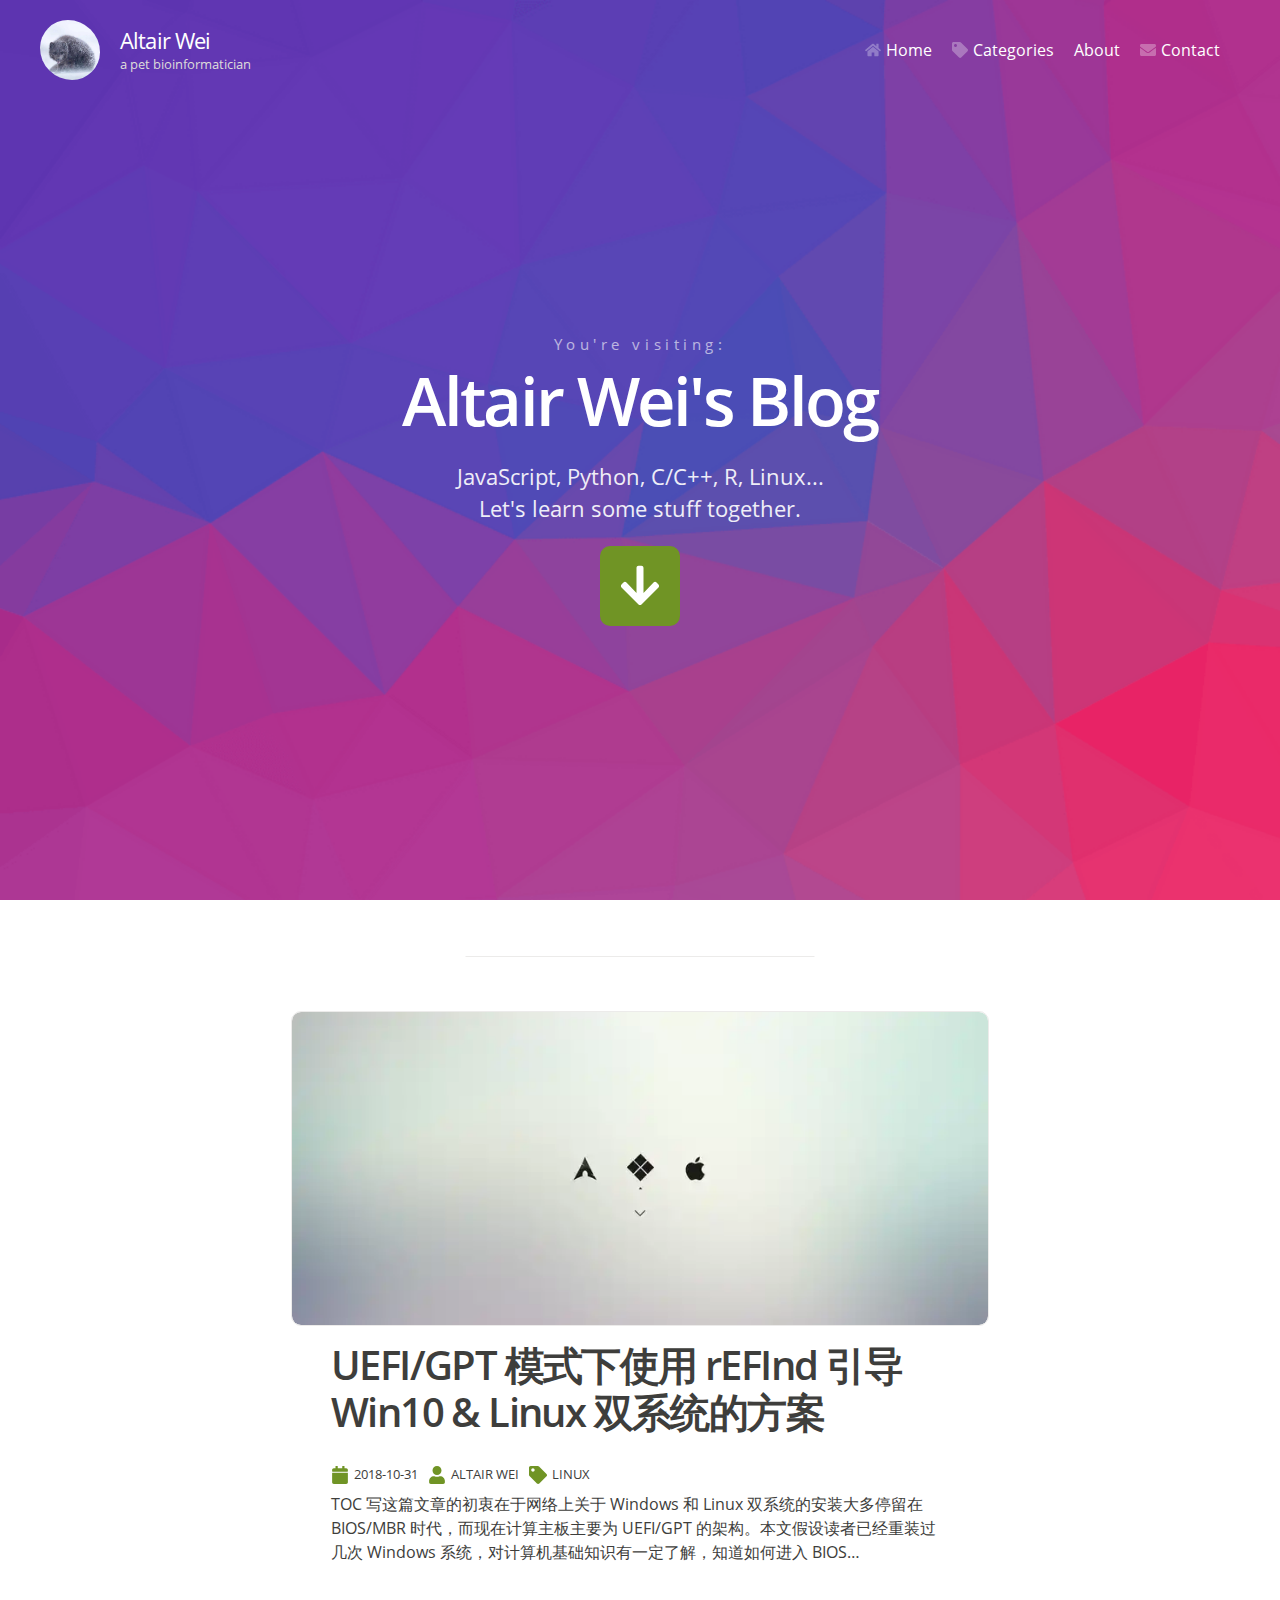
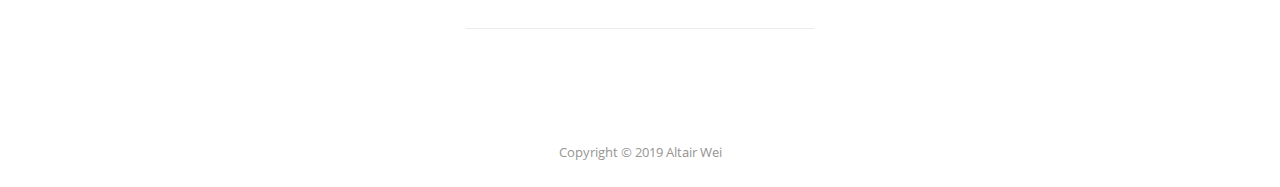
<file: index.html>
<!DOCTYPE html><html lang="zh" prefix="og: http://ogp.me/ns#"><head><meta charSet="utf-8"/><meta http-equiv="x-ua-compatible" content="ie=edge"/><meta name="viewport" content="width=device-width, initial-scale=1, shrink-to-fit=no"/><style data-href="/app.8b1cc9920e75fff049f7.css">@font-face{font-family:Open Sans;font-style:normal;font-display:swap;font-weight:300;src:local("Open Sans Light "),local("Open Sans-Light"),url(/static/open-sans-latin-300-60c866748ff15f5b347fdba64596b1b1.woff2) format("woff2"),url(/static/open-sans-latin-300-521d17bc9f3526c690e8ada6eee55bec.woff) format("woff")}@font-face{font-family:Open Sans;font-style:italic;font-display:swap;font-weight:300;src:local("Open Sans Light italic"),local("Open Sans-Lightitalic"),url(/static/open-sans-latin-300italic-06bbd3188b34820cd83a0e0b3d0a6f57.woff2) format("woff2"),url(/static/open-sans-latin-300italic-8a648ff38ded89ea15916e84529d62d3.woff) format("woff")}@font-face{font-family:Open Sans;font-style:normal;font-display:swap;font-weight:400;src:local("Open Sans Regular "),local("Open Sans-Regular"),url(/static/open-sans-latin-400-cffb686d7d2f4682df8342bd4d276e09.woff2) format("woff2"),url(/static/open-sans-latin-400-bf2d0783515b7d75c35bde69e01b3135.woff) format("woff")}@font-face{font-family:Open Sans;font-style:italic;font-display:swap;font-weight:400;src:local("Open Sans Regular italic"),local("Open Sans-Regularitalic"),url(/static/open-sans-latin-400italic-987032ea5d57c93d8da215678eae3b86.woff2) format("woff2"),url(/static/open-sans-latin-400italic-db70d0b9cb27ada1a260a2b35e756b8b.woff) format("woff")}@font-face{font-family:Open Sans;font-style:normal;font-display:swap;font-weight:600;src:local("Open Sans SemiBold "),local("Open Sans-SemiBold"),url(/static/open-sans-latin-600-223a277bd88d8a90c8cdf24cda0ad5f5.woff2) format("woff2"),url(/static/open-sans-latin-600-1cd5320f8937d337b61d5117cf9d7b28.woff) format("woff")}@font-face{font-family:Open Sans;font-style:italic;font-display:swap;font-weight:600;src:local("Open Sans SemiBold italic"),local("Open Sans-SemiBolditalic"),url(/static/open-sans-latin-600italic-4950a7205f0b5cefe41fc03ac346e236.woff2) format("woff2"),url(/static/open-sans-latin-600italic-318ea1ada4102c0704a0637228dcad03.woff) format("woff")}@font-face{font-family:Open Sans;font-style:normal;font-display:swap;font-weight:700;src:local("Open Sans Bold "),local("Open Sans-Bold"),url(/static/open-sans-latin-700-d08c09f2f169f4a6edbcf8b8d1636cb4.woff2) format("woff2"),url(/static/open-sans-latin-700-623e3205570002af47fc2b88f9335d19.woff) format("woff")}@font-face{font-family:Open Sans;font-style:italic;font-display:swap;font-weight:700;src:local("Open Sans Bold italic"),local("Open Sans-Bolditalic"),url(/static/open-sans-latin-700italic-c02f5da6e82e1efe0b45841bfd49ce37.woff2) format("woff2"),url(/static/open-sans-latin-700italic-72e19cbb0e38c6773a7751156752cec4.woff) format("woff")}@font-face{font-family:Open Sans;font-style:normal;font-display:swap;font-weight:800;src:local("Open Sans ExtraBold "),local("Open Sans-ExtraBold"),url(/static/open-sans-latin-800-aaeffaf205b9bbb09920089a14dbe9e8.woff2) format("woff2"),url(/static/open-sans-latin-800-c6aa0c4a601fb6ac66f8253fa594dff5.woff) format("woff")}@font-face{font-family:Open Sans;font-style:italic;font-display:swap;font-weight:800;src:local("Open Sans ExtraBold italic"),local("Open Sans-ExtraBolditalic"),url(/static/open-sans-latin-800italic-6b3973ffe02bb6a8be0f8453506ec032.woff2) format("woff2"),url(/static/open-sans-latin-800italic-79b58175343190550489efe46a7f1138.woff) format("woff")}</style><meta name="generator" content="Gatsby 2.0.119"/><style id="__jsx-4192424678">.item.jsx-4192424678,.showItem.jsx-4192424678{background:transparent;-webkit-transition:all 0.5s;-webkit-transition:all 0.5s;transition:all 0.5s;display:-webkit-box;display:-ms-flexbox;display:-webkit-box;display:-webkit-flex;display:-ms-flexbox;display:flex;-webkit-box-align:center;-ms-flex-align:center;-webkit-align-items:center;-webkit-box-align:center;-ms-flex-align:center;align-items:center;}
.item.jsx-4192424678 a,.showItem.jsx-4192424678 a{padding:10px;display:-webkit-box;display:-ms-flexbox;display:-webkit-box;display:-webkit-flex;display:-ms-flexbox;display:flex;-webkit-box-align:center;-ms-flex-align:center;-webkit-align-items:center;-webkit-box-align:center;-ms-flex-align:center;align-items:center;}
.item.jsx-4192424678 svg,.showItem.jsx-4192424678 svg{margin:0 5px 0 0;opacity:0.3;}
.itemList .hideItem{display:none;}
@media screen and (min-width:1024px){.item.jsx-4192424678 a{color:#3e3e3c;padding:10px;-webkit-transition:all 0.5s;-webkit-transition:all 0.5s;transition:all 0.5s;border-radius:5px;}.homepage:not(.fixed) .item.jsx-4192424678 a{color:#ffffff;}.item.jsx-4192424678 a:hover{color:#709425;background:rgba(255,255,255,0.4);}.item.jsx-4192424678 svg{-webkit-transition:all 0.5s;-webkit-transition:all 0.5s;transition:all 0.5s;}.item.jsx-4192424678:hover svg{fill:#709425;opacity:1;}.hero .item.jsx-4192424678:hover svg svg{fill:green;}.showItem.jsx-4192424678{display:none;}.hiddenItem.jsx-4192424678{text-align:left;padding:5px;}.hiddenItem.jsx-4192424678 a.inHiddenItem{color:#3e3e3c;}.hiddenItem.jsx-4192424678 a.inHiddenItem:hover{color:#709425;}}</style><style id="__jsx-1665230755">.menu.jsx-1665230755{-webkit-box-align:center;-ms-flex-align:center;-webkit-align-items:center;-webkit-box-align:center;-ms-flex-align:center;align-items:center;background:#ffffff;bottom:0;display:-webkit-box;display:-ms-flexbox;display:-webkit-box;display:-webkit-flex;display:-ms-flexbox;display:flex;-webkit-box-flex:1;-ms-flex-positive:1;-webkit-box-flex:1;-webkit-flex-grow:1;-ms-flex-positive:1;flex-grow:1;left:0;max-height:50px;padding:0 10px;position:fixed;width:100%;z-index:1;-webkit-transition:all 0.5s;-webkit-transition:all 0.5s;transition:all 0.5s;}
.itemList.jsx-1665230755{display:-webkit-box;display:-ms-flexbox;display:-webkit-box;display:-webkit-flex;display:-ms-flexbox;display:flex;-ms-flex-wrap:wrap;-webkit-flex-wrap:wrap;-ms-flex-wrap:wrap;flex-wrap:wrap;-webkit-box-pack:center;-ms-flex-pack:center;-webkit-box-pack:center;-webkit-justify-content:center;-ms-flex-pack:center;justify-content:center;list-style:none;margin:0;padding:0;position:relative;width:100%;}
@media screen and (max-width:1023px){.menu.jsx-1665230755::after{position:absolute;content:"";left:20px;right:20px;top:0;height:1px;background:#709425;}.menu.open.jsx-1665230755{padding:20px;}.homepage:not(.fixed) .menu.jsx-1665230755{bottom:-100px;}}
@media screen and (min-width:1024px){.menu.jsx-1665230755{border-top:none;background:transparent;display:-webkit-box;display:-ms-flexbox;display:-webkit-box;display:-webkit-flex;display:-ms-flexbox;display:flex;position:relative;-webkit-box-pack:end;-ms-flex-pack:end;-webkit-box-pack:end;-webkit-justify-content:flex-end;-ms-flex-pack:end;justify-content:flex-end;padding-left:50px;-webkit-transition:none;-webkit-transition:none;transition:none;}.itemList.jsx-1665230755{-webkit-box-pack:end;-ms-flex-pack:end;-webkit-box-pack:end;-webkit-justify-content:flex-end;-ms-flex-pack:end;justify-content:flex-end;padding:0;}.hiddenItemList.jsx-1665230755{list-style:none;margin:0;position:absolute;background:#ffffff;border:1px solid #ecebea;top:48px;right:10px;display:-webkit-box;display:-ms-flexbox;display:-webkit-box;display:-webkit-flex;display:-ms-flexbox;display:flex;-webkit-box-orient:vertical;-webkit-box-direction:normal;-ms-flex-direction:column;-webkit-flex-direction:column;-ms-flex-direction:column;flex-direction:column;-webkit-box-pack:start;-ms-flex-pack:start;-webkit-box-pack:start;-webkit-justify-content:flex-start;-ms-flex-pack:start;justify-content:flex-start;padding:20px;border-radius:5px;border-top-right-radius:0;}.hiddenItemList.jsx-1665230755:after{content:"";background:#ffffff;z-index:10;top:-10px;right:-1px;width:44px;height:10px;position:absolute;border-left:1px solid #ecebea;border-right:1px solid #ecebea;}.homepage:not(.fixed) .hiddenItemList.jsx-1665230755{border:1px solid transparent;background:rgba(255,255,255,0.9);top:50px;}.homepage:not(.fixed) .hiddenItemList.jsx-1665230755:after{top:-11px;border-left:1px solid transparent;border-right:1px solid transparent;background:rgba(255,255,255,0.9);}.fixed .hiddenItemList.jsx-1665230755{top:44px;}}</style><style id="__jsx-2728220723">.header.jsx-2728220723{-webkit-box-align:center;-ms-flex-align:center;-webkit-align-items:center;-webkit-box-align:center;-ms-flex-align:center;align-items:center;-webkit-box-pack:center;-ms-flex-pack:center;-webkit-box-pack:center;-webkit-justify-content:center;-ms-flex-pack:center;justify-content:center;background-color:#ffffff;display:-webkit-box;display:-ms-flexbox;display:-webkit-box;display:-webkit-flex;display:-ms-flexbox;display:flex;height:80px;position:relative;top:0;width:100%;-webkit-align-items:center;-webkit-box-align:center;-ms-flex-align:center;align-items:center;}
.header.jsx-2728220723 a.logoType{-webkit-box-align:center;-ms-flex-align:center;-webkit-align-items:center;-webkit-box-align:center;-ms-flex-align:center;align-items:center;display:-webkit-box;display:-ms-flexbox;display:-webkit-box;display:-webkit-flex;display:-ms-flexbox;display:flex;-webkit-box-orient:vertical;-webkit-box-direction:normal;-ms-flex-direction:"column";-webkit-flex-direction:"column";-ms-flex-direction:"column";flex-direction:"column";color:#3e3e3c;}
.header.jsx-2728220723 a.logoType .logo.jsx-2728220723{-ms-flex-negative:0;-webkit-flex-shrink:0;-ms-flex-negative:0;flex-shrink:0;}
.header.homepage.jsx-2728220723{position:absolute;background-color:transparent;height:100px;;}
h1.jsx-2728220723{font-size:1.35em;font-weight:400;margin:0 0 5px 0;}
h2.jsx-2728220723{font-weight:400;font-size:.8em;-webkit-letter-spacing:0;-moz-letter-spacing:0;-ms-letter-spacing:0;letter-spacing:0;margin:0;}
.logo.jsx-2728220723{border-radius:65% 75%;border:1px solid #eee;display:inline-block;height:44px;margin:0 20px 0 0;overflow:hidden;width:44px;-webkit-transition:all 0.5s;-webkit-transition:all 0.5s;transition:all 0.5s;}
.homepage.jsx-2728220723 .logo.jsx-2728220723{height:60px;width:60px;}
.logo.jsx-2728220723 img.jsx-2728220723{width:100%;}
.sensor.jsx-2728220723{display:block;position:absolute;bottom:0;z-index:1;left:0;right:0;height:1px;top:100px;;}
@media screen and (min-width:600px){.header.jsx-2728220723{padding:40px;}.header.homepage.jsx-2728220723{height:100px;;}}
@media screen and (max-width:1023px){.header.homepage.jsx-2728220723 .logo.jsx-2728220723{border:none;}.header.homepage.jsx-2728220723 a.logoType,.header.homepage.jsx-2728220723 h1.jsx-2728220723{color:#ffffff;}.header.homepage.jsx-2728220723 h2.jsx-2728220723{color:#dddbda;}}
@media screen and (min-width:1024px){.header.jsx-2728220723{-webkit-box-align:center;-ms-flex-align:center;-webkit-align-items:center;-webkit-box-align:center;-ms-flex-align:center;align-items:center;background-color:#ffffff;display:-webkit-box;display:-ms-flexbox;display:-webkit-box;display:-webkit-flex;display:-ms-flexbox;display:flex;position:absolute;top:0;width:100%;-webkit-box-pack:justify;-ms-flex-pack:justify;-webkit-box-pack:justify;-webkit-justify-content:space-between;-ms-flex-pack:justify;justify-content:space-between;-webkit-transition:padding 0.5s;-webkit-transition:padding 0.5s;transition:padding 0.5s;}.header.fixed.jsx-2728220723{height:50px;;background-color:#ffffff;left:0;padding:0 20px;position:fixed;top:0;width:100%;z-index:1;}.header.fixed.jsx-2728220723 h1.jsx-2728220723{margin:0 0 2px 0;}.header.fixed.jsx-2728220723 h2.jsx-2728220723{display:none;}.header.homepage.jsx-2728220723:not(.fixed) a.logoType,.header.homepage.jsx-2728220723:not(.fixed) h1.jsx-2728220723{color:#ffffff;}.header.homepage.jsx-2728220723:not(.fixed) h2.jsx-2728220723{color:#dddbda;}.header.jsx-2728220723 a.logoType{text-align:left;-webkit-box-orient:horizontal;-webkit-box-direction:normal;-ms-flex-direction:row;-webkit-flex-direction:row;-ms-flex-direction:row;flex-direction:row;-ms-flex-negative:0;-webkit-flex-shrink:0;-ms-flex-negative:0;flex-shrink:0;width:auto;}.logo.jsx-2728220723{margin:0 20px 0 0;}.fixed.jsx-2728220723 .logo.jsx-2728220723{height:36px;width:36px;}.header.homepage.jsx-2728220723:not(.fixed) .logo.jsx-2728220723{border:none;}h2.jsx-2728220723{-webkit-animation-duration:0.5s;-webkit-animation-duration:0.5s;animation-duration:0.5s;-webkit-animation-name:h2Entry;-webkit-animation-name:h2Entry-jsx-2728220723;animation-name:h2Entry-jsx-2728220723;}@-webkit-keyframes h2Entry{from.jsx-2728220723{opacity:0;}to.jsx-2728220723{opacity:1;}}@-webkit-keyframes h2Entry-jsx-2728220723{from{opacity:0;}to{opacity:1;}}@keyframes h2Entry-jsx-2728220723{from{opacity:0;}to{opacity:1;}}}</style><style id="__jsx-2526988434">.hero.jsx-2526988434{-webkit-box-align:center;-ms-flex-align:center;-webkit-align-items:center;-webkit-box-align:center;-ms-flex-align:center;align-items:center;background:linear-gradient(0deg, #E0306E, #6438B5);background-image:url(/static/9776b7ad0606e1257d99b5f68f0bf6dc/8e002/hero-background.png);background-size:cover;color:undefined;display:-webkit-box;display:-ms-flexbox;display:-webkit-box;display:-webkit-flex;display:-ms-flexbox;display:flex;-webkit-box-orient:vertical;-webkit-box-direction:normal;-ms-flex-flow:column nowrap;-webkit-flex-flow:column nowrap;-ms-flex-flow:column nowrap;flex-flow:column nowrap;-webkit-box-pack:center;-ms-flex-pack:center;-webkit-box-pack:center;-webkit-justify-content:center;-ms-flex-pack:center;justify-content:center;min-height:100vh;padding:40px;padding-top:100px;;}
.webp .hero.jsx-2526988434{background-image:url(undefined);}
@media all and (-ms-high-contrast:none){*.jsx-2526988434::-ms-backdrop,.hero.jsx-2526988434{height:500px;}}
small.jsx-2526988434{color:#ffffff;font-size:.95em;-webkit-letter-spacing:0.3em;-moz-letter-spacing:0.3em;-ms-letter-spacing:0.3em;letter-spacing:0.3em;opacity:0.6;display:block;margin:0 0 20px 0;}
h1.jsx-2526988434{font-size:2.8em;margin:0 0 40px 0;color:#ffffff;line-height:1.1;text-align:center;}
h1.jsx-2526988434::before{display:table;content:"";margin-bottom:-0.15em;}
h1.jsx-2526988434::after{display:table;content:"";margin-top:-0.26em;}
p.jsx-2526988434{font-size:1.1em;color:#ffffff;text-align:center;line-height:1.5;opacity:0.9;margin:0 0 20px 0;}
button.jsx-2526988434{-ms-flex-negative:0;-webkit-flex-shrink:0;-ms-flex-negative:0;flex-shrink:0;background:#709425;border:0;border-radius:10px;font-size:2em;padding:10px 20px;cursor:pointer;width:80px;height:80px;display:-webkit-box;display:-ms-flexbox;display:-webkit-box;display:-webkit-flex;display:-ms-flexbox;display:flex;-webkit-box-pack:center;-ms-flex-pack:center;-webkit-box-pack:center;-webkit-justify-content:center;-ms-flex-pack:center;justify-content:center;-webkit-box-align:center;-ms-flex-align:center;-webkit-align-items:center;-webkit-box-align:center;-ms-flex-align:center;align-items:center;-webkit-transition:all undefined;-webkit-transition:all undefined;transition:all undefined;}
button.jsx-2526988434:focus{outline-style:none;background:#709425;}
button.jsx-2526988434 svg{fill:#ffffff;-webkit-animation-duration:1s;-webkit-animation-duration:1s;animation-duration:1s;-webkit-animation-name:buttonIconMove;-webkit-animation-name:buttonIconMove-jsx-2526988434;animation-name:buttonIconMove-jsx-2526988434;-webkit-animation-iteration-count:infinite;-webkit-animation-iteration-count:infinite;animation-iteration-count:infinite;}
@-webkit-keyframes buttonIconMove{0%.jsx-2526988434{-webkit-transform:translateY(10px);-webkit-transform:translateY(10px);-ms-transform:translateY(10px);transform:translateY(10px);}50%.jsx-2526988434{-webkit-transform:translateY(-10px);-webkit-transform:translateY(-10px);-ms-transform:translateY(-10px);transform:translateY(-10px);}100%.jsx-2526988434{-webkit-transform:translateY(10px);-webkit-transform:translateY(10px);-ms-transform:translateY(10px);transform:translateY(10px);}}
@-webkit-keyframes buttonIconMove-jsx-2526988434{0%{-webkit-transform:translateY(10px);-webkit-transform:translateY(10px);-ms-transform:translateY(10px);transform:translateY(10px);}50%{-webkit-transform:translateY(-10px);-webkit-transform:translateY(-10px);-ms-transform:translateY(-10px);transform:translateY(-10px);}100%{-webkit-transform:translateY(10px);-webkit-transform:translateY(10px);-ms-transform:translateY(10px);transform:translateY(10px);}}
@keyframes buttonIconMove-jsx-2526988434{0%{-webkit-transform:translateY(10px);-webkit-transform:translateY(10px);-ms-transform:translateY(10px);transform:translateY(10px);}50%{-webkit-transform:translateY(-10px);-webkit-transform:translateY(-10px);-ms-transform:translateY(-10px);transform:translateY(-10px);}100%{-webkit-transform:translateY(10px);-webkit-transform:translateY(10px);-ms-transform:translateY(10px);transform:translateY(10px);}}
@media screen and (min-width:600px){.hero.jsx-2526988434{background-image:url(/static/9776b7ad0606e1257d99b5f68f0bf6dc/91f83/hero-background.png);}.webp .hero.jsx-2526988434{background-image:url(undefined);}h1.jsx-2526988434{max-width:90%;font-size:calc(2.8em * 1.3);}p.jsx-2526988434{max-width:90%;font-size:1.35em;}button.jsx-2526988434{font-size:2.2em;}}
@media screen and (min-width:1024px){.hero.jsx-2526988434{background-image:url(/static/9776b7ad0606e1257d99b5f68f0bf6dc/5c995/hero-background.png);}.webp .hero.jsx-2526988434{background-image:url(undefined);}h1.jsx-2526988434{max-width:80%;font-size:calc(2.8em * 1.5);}p.jsx-2526988434{max-width:80%;font-size:1.35em;}button.jsx-2526988434{font-size:2.8em;}@media (hover:hover){button.jsx-2526988434:hover{border-radius:50%;}}}</style><style id="__jsx-1378231371">.link{width:100%;color:#3e3e3c;}
li.jsx-1378231371{border:1px solid transparent;border-radius:10px;margin:calc(20px * 2) 0 calc(20px * 3);padding:10px;position:relative;-webkit-transition:all 0.5s;-webkit-transition:all 0.5s;transition:all 0.5s;background:transparent;}
li.jsx-1378231371 .gatsby-image-outer-wrapper{border-radius:10px;border:1px solid #ecebea;overflow:hidden;}
li.jsx-1378231371 .gatsby-image-outer-wrapper img{z-index:-1;}
li.jsx-1378231371::after{border-top:1px solid #ecebea;content:"";height:0;position:absolute;bottom:calc(20px * -1.5);left:50%;-webkit-transform:translateX(-50%);-webkit-transform:translateX(-50%);-ms-transform:translateX(-50%);transform:translateX(-50%);-webkit-transition:all 0.5s;-webkit-transition:all 0.5s;transition:all 0.5s;width:50%;}
li.jsx-1378231371:first-child.jsx-1378231371::before{border-top:1px solid #ecebea;content:"";height:0;position:absolute;top:calc(20px * -1.5);left:50%;-webkit-transform:translateX(-50%);-webkit-transform:translateX(-50%);-ms-transform:translateX(-50%);transform:translateX(-50%);-webkit-transition:all 0.5s;-webkit-transition:all 0.5s;transition:all 0.5s;width:50%;}
h1.jsx-1378231371{padding:20px 10px 0;line-height:1.1;font-size:1.7em;}
h1.jsx-1378231371 .arrow{display:none;position:relative;top:7px;}
h1.jsx-1378231371::before{display:table;content:"";margin-bottom:-0.17em;}
h1.jsx-1378231371::after{display:table;content:"";margin-top:-0.11em;}
.meta.jsx-1378231371{display:-webkit-box;display:-ms-flexbox;display:-webkit-box;display:-webkit-flex;display:-ms-flexbox;display:flex;-webkit-box-orient:horizontal;-webkit-box-direction:normal;-ms-flex-flow:row wrap;-webkit-flex-flow:row wrap;-ms-flex-flow:row wrap;flex-flow:row wrap;font-size:0.8em;padding:20px 10px;background:transparent;}
.meta.jsx-1378231371 svg{fill:#709425;margin:0 5px 0 0;}
.meta.jsx-1378231371 span.jsx-1378231371{-webkit-box-align:center;-ms-flex-align:center;-webkit-align-items:center;-webkit-box-align:center;-ms-flex-align:center;align-items:center;display:-webkit-box;display:-ms-flexbox;display:-webkit-box;display:-webkit-flex;display:-ms-flexbox;display:flex;text-transform:uppercase;margin:5px 10px 5px 0;}
p.jsx-1378231371{line-height:1.5;padding:0 10px;}
p.jsx-1378231371::before{display:table;content:"";margin-bottom:-0.42em;}
p.jsx-1378231371::after{display:table;content:"";margin-top:-0.36em;}
@media screen and (min-width:600px){li.jsx-1378231371{margin:calc(20px * 3) 0 calc(20px * 4);padding:20px;}li.jsx-1378231371::after{bottom:calc(20px * -2);}li.jsx-1378231371:first-child.jsx-1378231371::before{top:calc(20px * -1.75);}h1.jsx-1378231371{font-size:calc(1.7em * 1.2);padding:calc(20px * 1.5) 20px 0;-webkit-transition:all 0.5s;-webkit-transition:all 0.5s;transition:all 0.5s;}.meta.jsx-1378231371{padding:calc(20px * 1.5) 20px;}p.jsx-1378231371{padding:0 20px;}}
@media screen and (min-width:1024px){li.jsx-1378231371{margin:calc(20px * 4) 0 calc(20px * 5);padding:0 0 calc(20px * 2);}li.jsx-1378231371::after{bottom:calc(20px * -1.5);}li.jsx-1378231371:first-child.jsx-1378231371::before{top:calc(20px * -2.75);}.blogItemLink:first-child>li.jsx-1378231371::before{top:calc(20px * -2.75);}h1.jsx-1378231371{font-size:2.5em;padding:calc(20px * 1.2) calc(20px * 2) 0;}.meta.jsx-1378231371{padding:calc(20px * 1.5) calc(20px * 2)
              calc(20px * 0.5);}p.jsx-1378231371{padding:0 calc(20px * 2);}li.jsx-1378231371:hover{border:1px solid #ecebea;-webkit-box-shadow:0px 3px 2px rgba(0,0,0,.03);box-shadow:0px 3px 2px rgba(0,0,0,.03);}li.jsx-1378231371:hover.jsx-1378231371:after{bottom:calc(20px * -2.5);}li.jsx-1378231371:hover .gatsby-image-wrapper{-webkit-transform:scale(1.1);-webkit-transform:scale(1.1);-ms-transform:scale(1.1);transform:scale(1.1);}li.jsx-1378231371:hover h1.jsx-1378231371{color:#709425;}li.jsx-1378231371:hover .arrow{opacity:1;stroke:orange;-webkit-transform:translateX(0);-webkit-transform:translateX(0);-ms-transform:translateX(0);transform:translateX(0);}li.jsx-1378231371 .gatsby-image-wrapper{-webkit-transition:all 0.5s;-webkit-transition:all 0.5s;transition:all 0.5s;}li.jsx-1378231371 .arrow{display:inline-block;fill:orange;stroke:orange;stroke-width:40;stroke-linecap:round;opacity:0;-webkit-transition:all 0.5s;-webkit-transition:all 0.5s;transition:all 0.5s;-webkit-transform:translateX(-50%);-webkit-transform:translateX(-50%);-ms-transform:translateX(-50%);transform:translateX(-50%);}}</style><style id="__jsx-2804779554">.main.jsx-2804779554{padding:0 20px;}
ul.jsx-2804779554{list-style:none;margin:0 auto;padding:calc(20px * 1.5) 0 calc(20px * 0.5);}
@media screen and (min-width:601px){.main.jsx-2804779554{padding:0 0 calc(20px * 1.5);}ul.jsx-2804779554{max-width:650px;}}
@media screen and (min-width:1025px){ul.jsx-2804779554{max-width:700px;}}</style><style id="__jsx-311820556">hr.jsx-311820556{margin:0;border:0;}</style><style id="__jsx-2344609357">.footer.jsx-2344609357{background:#ffffff;padding:20px;padding-top:0;padding-bottom:120px;}
.footer.jsx-2344609357 ul{list-style:none;text-align:center;padding:0;}
.footer.jsx-2344609357 ul li{color:#969492;font-size:.8em;padding:2px 10px;position:relative;display:inline-block;}
.footer.jsx-2344609357 ul li::after{content:"•";position:absolute;right:calc(5px * -1);}
.footer.jsx-2344609357 ul li:last-child::after{content:"";}
@media screen and (min-width:1024px){.footer.jsx-2344609357{padding:0 1em 1.5em;}}</style><style id="__jsx-3017011455">main.jsx-3017011455{min-height:80vh;}</style><style id="__jsx-3148707342">html{-webkit-box-sizing:border-box;box-sizing:border-box;}
*,*:after,*:before{-webkit-box-sizing:inherit;box-sizing:inherit;margin:0;padding:0;}
body{font-family:Arial, sans-serif;;}
h1,h2,h3{font-weight:400;line-height:1.1;-webkit-letter-spacing:-0.03em;-moz-letter-spacing:-0.03em;-ms-letter-spacing:-0.03em;letter-spacing:-0.03em;margin:0;}
h1{-webkit-letter-spacing:-0.04em;-moz-letter-spacing:-0.04em;-ms-letter-spacing:-0.04em;letter-spacing:-0.04em;}
p{margin:0;}
strong{font-weight:400;}
a{-webkit-text-decoration:none;text-decoration:none;color:#666;}
main{width:auto;display:block;}</style><title data-react-helmet="true">Altair&#x27;s Blog</title><meta data-react-helmet="true" name="description" content="Altair&#x27;s Blog."/><meta data-react-helmet="true" property="og:url" content="https://altairwei.github.ioundefinedundefined"/><meta data-react-helmet="true" property="og:title" content="Altair&#x27;s Blog"/><meta data-react-helmet="true" property="og:description" content="Altair&#x27;s Blog."/><meta data-react-helmet="true" property="og:image" content="preview.jpg"/><meta data-react-helmet="true" property="og:type" content="website"/><meta data-react-helmet="true" property="fb:app_id" content=""/><meta data-react-helmet="true" name="twitter:card" content="summary"/><meta data-react-helmet="true" name="twitter:creator" content="AltairWei"/><link rel="manifest" href="/manifest.webmanifest"/><meta name="theme-color" content="#666"/><link rel="apple-touch-icon" sizes="48x48" href="/icons/icon-48x48.png"/><link rel="apple-touch-icon" sizes="96x96" href="/icons/icon-96x96.png"/><link rel="apple-touch-icon" sizes="144x144" href="/icons/icon-144x144.png"/><link rel="apple-touch-icon" sizes="192x192" href="/icons/icon-192x192.png"/><link rel="apple-touch-icon" sizes="256x256" href="/icons/icon-256x256.png"/><link rel="apple-touch-icon" sizes="384x384" href="/icons/icon-384x384.png"/><link rel="apple-touch-icon" sizes="512x512" href="/icons/icon-512x512.png"/><link rel="alternate" type="application/rss+xml" href="/rss.xml"/><link rel="sitemap" type="application/xml" href="/sitemap.xml"/><link as="script" rel="preload" href="/component---src-pages-index-js-bf22f5d68dcd598a09ca.js"/><link as="script" rel="preload" href="/0-1034f98eabe935f6c0cf.js"/><link as="script" rel="preload" href="/app-643da5e708237032224c.js"/><link as="script" rel="preload" href="/webpack-runtime-6f8bab8226c96e615dd1.js"/><link as="fetch" rel="preload" href="/static/d/413/path---index-6a9-OrgGktLu1EAOmS1p91HzVDYVfc.json" crossOrigin="use-credentials"/><meta name="apple-mobile-web-app-capable" content="yes"/><meta name="apple-mobile-web-app-status-bar-style" content="#D0E0D8"/><meta name="apple-mobile-web-app-title" content="Lazywill"/><link rel="apple-touch-icon" href="/icons/apple-icon-57x57.png" sizes="57x57"/><link rel="apple-touch-icon" href="/icons/apple-icon-60x60.png" sizes="60x60"/><link rel="apple-touch-icon" href="/icons/apple-icon-72x72.png" sizes="72x72"/><link rel="apple-touch-icon" href="/icons/apple-icon-76x76.png" sizes="76x76"/><link rel="apple-touch-icon" href="/icons/apple-icon-114x114.png" sizes="114x114"/><link rel="apple-touch-icon" href="/icons/apple-icon-120x120.png" sizes="120x120"/><link rel="apple-touch-icon" href="/icons/apple-icon-144x144.png" sizes="144x144"/><link rel="apple-touch-icon" href="/icons/apple-icon-152x152.png" sizes="152x152"/><link rel="apple-touch-icon" href="/icons/apple-icon-180x180.png" sizes="180x180"/><link rel="icon" type="image/png" sizes="16x16" href="/icons/favicon-16x16.png"/><link rel="icon" type="image/png" sizes="32x32" href="/icons/favicon-32x32.png"/><link rel="icon" type="image/png" sizes="96x96" href="/icons/favicon-96x96.png"/></head><body><div id="___gatsby"><div style="outline:none" tabindex="-1" role="group"><header class="jsx-2728220723 header  homepage"><a aria-current="page" class="logoType" href="/"><div class="jsx-2728220723 logo"><img src="/static/avatar-145bbfa9cd7b0c66e123ee81a138144a.jpg" alt="Altair&#x27;s Blog" class="jsx-2728220723"/></div><div class="jsx-2728220723 type"><h1 class="jsx-2728220723">Altair Wei</h1><h2 class="jsx-2728220723">a pet bioinformatician</h2></div></a><nav rel="js-menu" class="jsx-1665230755 menu "><ul class="jsx-1665230755 itemList"><li class="jsx-4192424678 item"><a aria-current="page" class="" data-slug="/" href="/"><svg stroke="currentColor" fill="currentColor" stroke-width="0" viewBox="0 0 576 512" height="1em" width="1em"><path d="M488 312.7V456c0 13.3-10.7 24-24 24H348c-6.6 0-12-5.4-12-12V356c0-6.6-5.4-12-12-12h-72c-6.6 0-12 5.4-12 12v112c0 6.6-5.4 12-12 12H112c-13.3 0-24-10.7-24-24V312.7c0-3.6 1.6-7 4.4-9.3l188-154.8c4.4-3.6 10.8-3.6 15.3 0l188 154.8c2.7 2.3 4.3 5.7 4.3 9.3zm83.6-60.9L488 182.9V44.4c0-6.6-5.4-12-12-12h-56c-6.6 0-12 5.4-12 12V117l-89.5-73.7c-17.7-14.6-43.3-14.6-61 0L4.4 251.8c-5.1 4.2-5.8 11.8-1.6 16.9l25.5 31c4.2 5.1 11.8 5.8 16.9 1.6l235.2-193.7c4.4-3.6 10.8-3.6 15.3 0l235.2 193.7c5.1 4.2 12.7 3.5 16.9-1.6l25.5-31c4.2-5.2 3.4-12.7-1.7-16.9z"></path></svg> <!-- -->Home</a></li><li class="jsx-4192424678 item"><a class="" data-slug="/category/" href="/category/"><svg stroke="currentColor" fill="currentColor" stroke-width="0" viewBox="0 0 512 512" height="1em" width="1em"><path d="M0 252.118V48C0 21.49 21.49 0 48 0h204.118a48 48 0 0 1 33.941 14.059l211.882 211.882c18.745 18.745 18.745 49.137 0 67.882L293.823 497.941c-18.745 18.745-49.137 18.745-67.882 0L14.059 286.059A48 48 0 0 1 0 252.118zM112 64c-26.51 0-48 21.49-48 48s21.49 48 48 48 48-21.49 48-48-21.49-48-48-48z"></path></svg> <!-- -->Categories</a></li><li class="jsx-4192424678 item"><a class="" data-slug="/about/" href="/about/"> <!-- -->About</a></li><li class="jsx-4192424678 item"><a class="" data-slug="/contact/" href="/contact/"><svg stroke="currentColor" fill="currentColor" stroke-width="0" viewBox="0 0 512 512" height="1em" width="1em"><path d="M502.3 190.8c3.9-3.1 9.7-.2 9.7 4.7V400c0 26.5-21.5 48-48 48H48c-26.5 0-48-21.5-48-48V195.6c0-5 5.7-7.8 9.7-4.7 22.4 17.4 52.1 39.5 154.1 113.6 21.1 15.4 56.7 47.8 92.2 47.6 35.7.3 72-32.8 92.3-47.6 102-74.1 131.6-96.3 154-113.7zM256 320c23.2.4 56.6-29.2 73.4-41.4 132.7-96.3 142.8-104.7 173.4-128.7 5.8-4.5 9.2-11.5 9.2-18.9v-19c0-26.5-21.5-48-48-48H48C21.5 64 0 85.5 0 112v19c0 7.4 3.4 14.3 9.2 18.9 30.6 23.9 40.7 32.4 173.4 128.7 16.8 12.2 50.2 41.8 73.4 41.4z"></path></svg> <!-- -->Contact</a></li></ul></nav></header><div class="jsx-2728220723 sensor"></div><main class="jsx-3017011455 jsx-3148707342"><section class="jsx-2526988434 hero"><small class="jsx-2526988434">You<!-- -->&#x27;<!-- -->re visiting:</small><h1 class="jsx-2526988434">Altair Wei&#x27;s Blog</h1><p class="jsx-2526988434">JavaScript, Python, C/C++, R, Linux... <br class="jsx-2526988434"/>Let<!-- -->&#x27;<!-- -->s learn some stuff together.</p><button aria-label="scroll" class="jsx-2526988434"><svg stroke="currentColor" fill="currentColor" stroke-width="0" viewBox="0 0 448 512" height="1em" width="1em"><path d="M413.1 222.5l22.2 22.2c9.4 9.4 9.4 24.6 0 33.9L241 473c-9.4 9.4-24.6 9.4-33.9 0L12.7 278.6c-9.4-9.4-9.4-24.6 0-33.9l22.2-22.2c9.5-9.5 25-9.3 34.3.4L184 343.4V56c0-13.3 10.7-24 24-24h32c13.3 0 24 10.7 24 24v287.4l114.8-120.5c9.3-9.8 24.8-10 34.3-.4z"></path></svg></button></section><hr class="jsx-311820556"/><main class="jsx-2804779554 main"><ul class="jsx-2804779554"><li class="jsx-1378231371"><a class="link" href="/win-linux-dual-system/"><div class="jsx-1378231371 gatsby-image-outer-wrapper"><div class=" gatsby-image-wrapper" style="position:relative;overflow:hidden"><div style="width:100%;padding-bottom:45%"></div><img src="[data-uri]" alt="" style="position:absolute;top:0;left:0;width:100%;height:100%;object-fit:cover;object-position:center;opacity:1;transition:opacity 0.5s;transition-delay:0.25s"/><noscript><picture><source type='image/webp' srcSet="/static/4d41c4a82b58ae316db19946af6156e4/e1c26/687474703a2f2f692e696d6775722e636f6d2f33624d473655372e706e67.webp 200w,
/static/4d41c4a82b58ae316db19946af6156e4/141e0/687474703a2f2f692e696d6775722e636f6d2f33624d473655372e706e67.webp 400w,
/static/4d41c4a82b58ae316db19946af6156e4/9cf76/687474703a2f2f692e696d6775722e636f6d2f33624d473655372e706e67.webp 800w,
/static/4d41c4a82b58ae316db19946af6156e4/ee93e/687474703a2f2f692e696d6775722e636f6d2f33624d473655372e706e67.webp 1200w,
/static/4d41c4a82b58ae316db19946af6156e4/067f7/687474703a2f2f692e696d6775722e636f6d2f33624d473655372e706e67.webp 1600w,
/static/4d41c4a82b58ae316db19946af6156e4/adbfc/687474703a2f2f692e696d6775722e636f6d2f33624d473655372e706e67.webp 1920w" sizes="(max-width: 800px) 100vw, 800px" /><source srcSet="/static/4d41c4a82b58ae316db19946af6156e4/5b94f/687474703a2f2f692e696d6775722e636f6d2f33624d473655372e706e67.png 200w,
/static/4d41c4a82b58ae316db19946af6156e4/fdad3/687474703a2f2f692e696d6775722e636f6d2f33624d473655372e706e67.png 400w,
/static/4d41c4a82b58ae316db19946af6156e4/ef0db/687474703a2f2f692e696d6775722e636f6d2f33624d473655372e706e67.png 800w,
/static/4d41c4a82b58ae316db19946af6156e4/34827/687474703a2f2f692e696d6775722e636f6d2f33624d473655372e706e67.png 1200w,
/static/4d41c4a82b58ae316db19946af6156e4/e1fef/687474703a2f2f692e696d6775722e636f6d2f33624d473655372e706e67.png 1600w,
/static/4d41c4a82b58ae316db19946af6156e4/802bb/687474703a2f2f692e696d6775722e636f6d2f33624d473655372e706e67.png 1920w" sizes="(max-width: 800px) 100vw, 800px" /><img src="/static/4d41c4a82b58ae316db19946af6156e4/ef0db/687474703a2f2f692e696d6775722e636f6d2f33624d473655372e706e67.png" alt="" style="position:absolute;top:0;left:0;transition:opacity 0.5s;transition-delay:0.5s;opacity:1;width:100%;height:100%;object-fit:cover;object-position:center"/></picture></noscript></div></div><h1 class="jsx-1378231371">UEFI/GPT 模式下使用 rEFInd 引导 Win10 &amp; Linux 双系统的方案<!-- --> <svg stroke="currentColor" fill="currentColor" stroke-width="0" viewBox="0 0 448 512" class="arrow" height="1em" width="1em"><path d="M190.5 66.9l22.2-22.2c9.4-9.4 24.6-9.4 33.9 0L441 239c9.4 9.4 9.4 24.6 0 33.9L246.6 467.3c-9.4 9.4-24.6 9.4-33.9 0l-22.2-22.2c-9.5-9.5-9.3-25 .4-34.3L311.4 296H24c-13.3 0-24-10.7-24-24v-32c0-13.3 10.7-24 24-24h287.4L190.9 101.2c-9.8-9.3-10-24.8-.4-34.3z"></path></svg></h1><p class="jsx-1378231371 meta"><span class="jsx-1378231371"><svg stroke="currentColor" fill="currentColor" stroke-width="0" viewBox="0 0 448 512" size="18" height="18" width="18"><path d="M12 192h424c6.6 0 12 5.4 12 12v260c0 26.5-21.5 48-48 48H48c-26.5 0-48-21.5-48-48V204c0-6.6 5.4-12 12-12zm436-44v-36c0-26.5-21.5-48-48-48h-48V12c0-6.6-5.4-12-12-12h-40c-6.6 0-12 5.4-12 12v52H160V12c0-6.6-5.4-12-12-12h-40c-6.6 0-12 5.4-12 12v52H48C21.5 64 0 85.5 0 112v36c0 6.6 5.4 12 12 12h424c6.6 0 12-5.4 12-12z"></path></svg> <!-- -->2018-10-31</span><span class="jsx-1378231371"><svg stroke="currentColor" fill="currentColor" stroke-width="0" viewBox="0 0 448 512" size="18" height="18" width="18"><path d="M224 256c70.7 0 128-57.3 128-128S294.7 0 224 0 96 57.3 96 128s57.3 128 128 128zm89.6 32h-16.7c-22.2 10.2-46.9 16-72.9 16s-50.6-5.8-72.9-16h-16.7C60.2 288 0 348.2 0 422.4V464c0 26.5 21.5 48 48 48h352c26.5 0 48-21.5 48-48v-41.6c0-74.2-60.2-134.4-134.4-134.4z"></path></svg> <!-- -->Altair Wei</span><span class="jsx-1378231371"><svg stroke="currentColor" fill="currentColor" stroke-width="0" viewBox="0 0 512 512" size="18" height="18" width="18"><path d="M0 252.118V48C0 21.49 21.49 0 48 0h204.118a48 48 0 0 1 33.941 14.059l211.882 211.882c18.745 18.745 18.745 49.137 0 67.882L293.823 497.941c-18.745 18.745-49.137 18.745-67.882 0L14.059 286.059A48 48 0 0 1 0 252.118zM112 64c-26.51 0-48 21.49-48 48s21.49 48 48 48 48-21.49 48-48-21.49-48-48-48z"></path></svg> <!-- -->Linux</span></p><p class="jsx-1378231371">TOC 写这篇文章的初衷在于网络上关于 Windows 和 Linux 双系统的安装大多停留在 BIOS/MBR 时代，而现在计算主板主要为 UEFI/GPT 的架构。本文假设读者已经重装过几次 Windows 系统，对计算机基础知识有一定了解，知道如何进入 BIOS…</p></a></li></ul></main></main><footer class="jsx-2344609357 footer"><ul>
<li>Copyright © 2019 Altair Wei</li>
</ul></footer></div></div><script>
  
  
  if(true) {
    (function(i,s,o,g,r,a,m){i['GoogleAnalyticsObject']=r;i[r]=i[r]||function(){
    (i[r].q=i[r].q||[]).push(arguments)},i[r].l=1*new Date();a=s.createElement(o),
    m=s.getElementsByTagName(o)[0];a.async=1;a.src=g;m.parentNode.insertBefore(a,m)
    })(window,document,'script','https://www.google-analytics.com/analytics.js','ga');
  }
  if (typeof ga === "function") {
    ga('create', 'undefined', 'auto', {});
      
      
      
      }
      </script><script id="gatsby-script-loader">/*<![CDATA[*/window.page={"componentChunkName":"component---src-pages-index-js","jsonName":"index","path":"/"};window.dataPath="413/path---index-6a9-OrgGktLu1EAOmS1p91HzVDYVfc";/*]]>*/</script><script id="gatsby-chunk-mapping">/*<![CDATA[*/window.___chunkMapping={"app":["/app.8b1cc9920e75fff049f7.css","/app-643da5e708237032224c.js"],"component---node-modules-gatsby-plugin-offline-app-shell-js":["/component---node-modules-gatsby-plugin-offline-app-shell-js-e4fac034967d9e51265e.js"],"component---src-templates-category-template-js":["/component---src-templates-category-template-js-b8e9242aae3ac87dd832.js"],"component---src-templates-post-template-js":["/component---src-templates-post-template-js-d426c826b34bc97a366a.js"],"component---src-templates-page-template-js":["/component---src-templates-page-template-js-a9ccc46bef132505c6e4.js"],"component---src-pages-404-js":["/component---src-pages-404-js-c1efe4d9cc78fcf899c5.js"],"component---src-pages-category-js":["/component---src-pages-category-js-534c0f4b638b02b16409.js"],"component---src-pages-contact-js":["/component---src-pages-contact-js-6fab9e4c90eff72419b3.js"],"component---src-pages-index-js":["/component---src-pages-index-js-bf22f5d68dcd598a09ca.js"],"pages-manifest":["/pages-manifest-c19fd1d98722fe292a1d.js"]};/*]]>*/</script><script src="/webpack-runtime-6f8bab8226c96e615dd1.js" async=""></script><script src="/app-643da5e708237032224c.js" async=""></script><script src="/0-1034f98eabe935f6c0cf.js" async=""></script><script src="/component---src-pages-index-js-bf22f5d68dcd598a09ca.js" async=""></script></body></html>
</file>
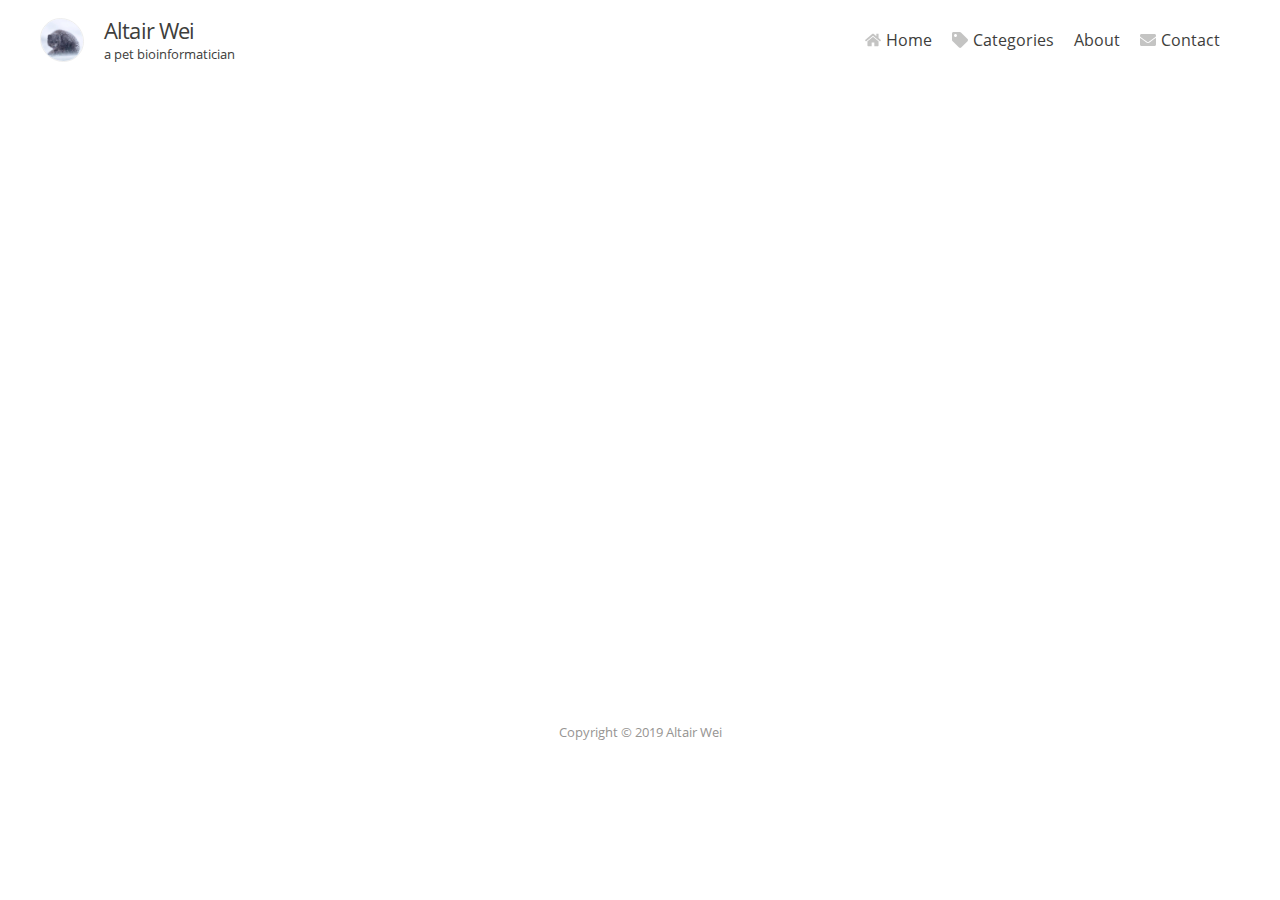
<file: 404/index.html>
<!DOCTYPE html><html><head><meta charSet="utf-8"/><meta http-equiv="x-ua-compatible" content="ie=edge"/><meta name="viewport" content="width=device-width, initial-scale=1, shrink-to-fit=no"/><style data-href="/app.8b1cc9920e75fff049f7.css">@font-face{font-family:Open Sans;font-style:normal;font-display:swap;font-weight:300;src:local("Open Sans Light "),local("Open Sans-Light"),url(/static/open-sans-latin-300-60c866748ff15f5b347fdba64596b1b1.woff2) format("woff2"),url(/static/open-sans-latin-300-521d17bc9f3526c690e8ada6eee55bec.woff) format("woff")}@font-face{font-family:Open Sans;font-style:italic;font-display:swap;font-weight:300;src:local("Open Sans Light italic"),local("Open Sans-Lightitalic"),url(/static/open-sans-latin-300italic-06bbd3188b34820cd83a0e0b3d0a6f57.woff2) format("woff2"),url(/static/open-sans-latin-300italic-8a648ff38ded89ea15916e84529d62d3.woff) format("woff")}@font-face{font-family:Open Sans;font-style:normal;font-display:swap;font-weight:400;src:local("Open Sans Regular "),local("Open Sans-Regular"),url(/static/open-sans-latin-400-cffb686d7d2f4682df8342bd4d276e09.woff2) format("woff2"),url(/static/open-sans-latin-400-bf2d0783515b7d75c35bde69e01b3135.woff) format("woff")}@font-face{font-family:Open Sans;font-style:italic;font-display:swap;font-weight:400;src:local("Open Sans Regular italic"),local("Open Sans-Regularitalic"),url(/static/open-sans-latin-400italic-987032ea5d57c93d8da215678eae3b86.woff2) format("woff2"),url(/static/open-sans-latin-400italic-db70d0b9cb27ada1a260a2b35e756b8b.woff) format("woff")}@font-face{font-family:Open Sans;font-style:normal;font-display:swap;font-weight:600;src:local("Open Sans SemiBold "),local("Open Sans-SemiBold"),url(/static/open-sans-latin-600-223a277bd88d8a90c8cdf24cda0ad5f5.woff2) format("woff2"),url(/static/open-sans-latin-600-1cd5320f8937d337b61d5117cf9d7b28.woff) format("woff")}@font-face{font-family:Open Sans;font-style:italic;font-display:swap;font-weight:600;src:local("Open Sans SemiBold italic"),local("Open Sans-SemiBolditalic"),url(/static/open-sans-latin-600italic-4950a7205f0b5cefe41fc03ac346e236.woff2) format("woff2"),url(/static/open-sans-latin-600italic-318ea1ada4102c0704a0637228dcad03.woff) format("woff")}@font-face{font-family:Open Sans;font-style:normal;font-display:swap;font-weight:700;src:local("Open Sans Bold "),local("Open Sans-Bold"),url(/static/open-sans-latin-700-d08c09f2f169f4a6edbcf8b8d1636cb4.woff2) format("woff2"),url(/static/open-sans-latin-700-623e3205570002af47fc2b88f9335d19.woff) format("woff")}@font-face{font-family:Open Sans;font-style:italic;font-display:swap;font-weight:700;src:local("Open Sans Bold italic"),local("Open Sans-Bolditalic"),url(/static/open-sans-latin-700italic-c02f5da6e82e1efe0b45841bfd49ce37.woff2) format("woff2"),url(/static/open-sans-latin-700italic-72e19cbb0e38c6773a7751156752cec4.woff) format("woff")}@font-face{font-family:Open Sans;font-style:normal;font-display:swap;font-weight:800;src:local("Open Sans ExtraBold "),local("Open Sans-ExtraBold"),url(/static/open-sans-latin-800-aaeffaf205b9bbb09920089a14dbe9e8.woff2) format("woff2"),url(/static/open-sans-latin-800-c6aa0c4a601fb6ac66f8253fa594dff5.woff) format("woff")}@font-face{font-family:Open Sans;font-style:italic;font-display:swap;font-weight:800;src:local("Open Sans ExtraBold italic"),local("Open Sans-ExtraBolditalic"),url(/static/open-sans-latin-800italic-6b3973ffe02bb6a8be0f8453506ec032.woff2) format("woff2"),url(/static/open-sans-latin-800italic-79b58175343190550489efe46a7f1138.woff) format("woff")}</style><meta name="generator" content="Gatsby 2.0.119"/><style id="__jsx-4192424678">.item.jsx-4192424678,.showItem.jsx-4192424678{background:transparent;-webkit-transition:all 0.5s;-webkit-transition:all 0.5s;transition:all 0.5s;display:-webkit-box;display:-ms-flexbox;display:-webkit-box;display:-webkit-flex;display:-ms-flexbox;display:flex;-webkit-box-align:center;-ms-flex-align:center;-webkit-align-items:center;-webkit-box-align:center;-ms-flex-align:center;align-items:center;}
.item.jsx-4192424678 a,.showItem.jsx-4192424678 a{padding:10px;display:-webkit-box;display:-ms-flexbox;display:-webkit-box;display:-webkit-flex;display:-ms-flexbox;display:flex;-webkit-box-align:center;-ms-flex-align:center;-webkit-align-items:center;-webkit-box-align:center;-ms-flex-align:center;align-items:center;}
.item.jsx-4192424678 svg,.showItem.jsx-4192424678 svg{margin:0 5px 0 0;opacity:0.3;}
.itemList .hideItem{display:none;}
@media screen and (min-width:1024px){.item.jsx-4192424678 a{color:#3e3e3c;padding:10px;-webkit-transition:all 0.5s;-webkit-transition:all 0.5s;transition:all 0.5s;border-radius:5px;}.homepage:not(.fixed) .item.jsx-4192424678 a{color:#ffffff;}.item.jsx-4192424678 a:hover{color:#709425;background:rgba(255,255,255,0.4);}.item.jsx-4192424678 svg{-webkit-transition:all 0.5s;-webkit-transition:all 0.5s;transition:all 0.5s;}.item.jsx-4192424678:hover svg{fill:#709425;opacity:1;}.hero .item.jsx-4192424678:hover svg svg{fill:green;}.showItem.jsx-4192424678{display:none;}.hiddenItem.jsx-4192424678{text-align:left;padding:5px;}.hiddenItem.jsx-4192424678 a.inHiddenItem{color:#3e3e3c;}.hiddenItem.jsx-4192424678 a.inHiddenItem:hover{color:#709425;}}</style><style id="__jsx-1665230755">.menu.jsx-1665230755{-webkit-box-align:center;-ms-flex-align:center;-webkit-align-items:center;-webkit-box-align:center;-ms-flex-align:center;align-items:center;background:#ffffff;bottom:0;display:-webkit-box;display:-ms-flexbox;display:-webkit-box;display:-webkit-flex;display:-ms-flexbox;display:flex;-webkit-box-flex:1;-ms-flex-positive:1;-webkit-box-flex:1;-webkit-flex-grow:1;-ms-flex-positive:1;flex-grow:1;left:0;max-height:50px;padding:0 10px;position:fixed;width:100%;z-index:1;-webkit-transition:all 0.5s;-webkit-transition:all 0.5s;transition:all 0.5s;}
.itemList.jsx-1665230755{display:-webkit-box;display:-ms-flexbox;display:-webkit-box;display:-webkit-flex;display:-ms-flexbox;display:flex;-ms-flex-wrap:wrap;-webkit-flex-wrap:wrap;-ms-flex-wrap:wrap;flex-wrap:wrap;-webkit-box-pack:center;-ms-flex-pack:center;-webkit-box-pack:center;-webkit-justify-content:center;-ms-flex-pack:center;justify-content:center;list-style:none;margin:0;padding:0;position:relative;width:100%;}
@media screen and (max-width:1023px){.menu.jsx-1665230755::after{position:absolute;content:"";left:20px;right:20px;top:0;height:1px;background:#709425;}.menu.open.jsx-1665230755{padding:20px;}.homepage:not(.fixed) .menu.jsx-1665230755{bottom:-100px;}}
@media screen and (min-width:1024px){.menu.jsx-1665230755{border-top:none;background:transparent;display:-webkit-box;display:-ms-flexbox;display:-webkit-box;display:-webkit-flex;display:-ms-flexbox;display:flex;position:relative;-webkit-box-pack:end;-ms-flex-pack:end;-webkit-box-pack:end;-webkit-justify-content:flex-end;-ms-flex-pack:end;justify-content:flex-end;padding-left:50px;-webkit-transition:none;-webkit-transition:none;transition:none;}.itemList.jsx-1665230755{-webkit-box-pack:end;-ms-flex-pack:end;-webkit-box-pack:end;-webkit-justify-content:flex-end;-ms-flex-pack:end;justify-content:flex-end;padding:0;}.hiddenItemList.jsx-1665230755{list-style:none;margin:0;position:absolute;background:#ffffff;border:1px solid #ecebea;top:48px;right:10px;display:-webkit-box;display:-ms-flexbox;display:-webkit-box;display:-webkit-flex;display:-ms-flexbox;display:flex;-webkit-box-orient:vertical;-webkit-box-direction:normal;-ms-flex-direction:column;-webkit-flex-direction:column;-ms-flex-direction:column;flex-direction:column;-webkit-box-pack:start;-ms-flex-pack:start;-webkit-box-pack:start;-webkit-justify-content:flex-start;-ms-flex-pack:start;justify-content:flex-start;padding:20px;border-radius:5px;border-top-right-radius:0;}.hiddenItemList.jsx-1665230755:after{content:"";background:#ffffff;z-index:10;top:-10px;right:-1px;width:44px;height:10px;position:absolute;border-left:1px solid #ecebea;border-right:1px solid #ecebea;}.homepage:not(.fixed) .hiddenItemList.jsx-1665230755{border:1px solid transparent;background:rgba(255,255,255,0.9);top:50px;}.homepage:not(.fixed) .hiddenItemList.jsx-1665230755:after{top:-11px;border-left:1px solid transparent;border-right:1px solid transparent;background:rgba(255,255,255,0.9);}.fixed .hiddenItemList.jsx-1665230755{top:44px;}}</style><style id="__jsx-768897745">.header.jsx-768897745{-webkit-box-align:center;-ms-flex-align:center;-webkit-align-items:center;-webkit-box-align:center;-ms-flex-align:center;align-items:center;-webkit-box-pack:center;-ms-flex-pack:center;-webkit-box-pack:center;-webkit-justify-content:center;-ms-flex-pack:center;justify-content:center;background-color:#ffffff;display:-webkit-box;display:-ms-flexbox;display:-webkit-box;display:-webkit-flex;display:-ms-flexbox;display:flex;height:80px;position:relative;top:0;width:100%;-webkit-align-items:center;-webkit-box-align:center;-ms-flex-align:center;align-items:center;}
.header.jsx-768897745 a.logoType{-webkit-box-align:center;-ms-flex-align:center;-webkit-align-items:center;-webkit-box-align:center;-ms-flex-align:center;align-items:center;display:-webkit-box;display:-ms-flexbox;display:-webkit-box;display:-webkit-flex;display:-ms-flexbox;display:flex;-webkit-box-orient:vertical;-webkit-box-direction:normal;-ms-flex-direction:"column";-webkit-flex-direction:"column";-ms-flex-direction:"column";flex-direction:"column";color:#3e3e3c;}
.header.jsx-768897745 a.logoType .logo.jsx-768897745{-ms-flex-negative:0;-webkit-flex-shrink:0;-ms-flex-negative:0;flex-shrink:0;}
.header.homepage.jsx-768897745{position:absolute;background-color:transparent;height:100px;;}
h1.jsx-768897745{font-size:1.35em;font-weight:400;margin:0 0 5px 0;}
h2.jsx-768897745{font-weight:400;font-size:.8em;-webkit-letter-spacing:0;-moz-letter-spacing:0;-ms-letter-spacing:0;letter-spacing:0;margin:0;}
.logo.jsx-768897745{border-radius:65% 75%;border:1px solid #eee;display:inline-block;height:44px;margin:0 20px 0 0;overflow:hidden;width:44px;-webkit-transition:all 0.5s;-webkit-transition:all 0.5s;transition:all 0.5s;}
.homepage.jsx-768897745 .logo.jsx-768897745{height:60px;width:60px;}
.logo.jsx-768897745 img.jsx-768897745{width:100%;}
.sensor.jsx-768897745{display:block;position:absolute;bottom:0;z-index:1;left:0;right:0;height:1px;top:80px;}
@media screen and (min-width:600px){.header.jsx-768897745{padding:40px;}.header.homepage.jsx-768897745{height:100px;;}}
@media screen and (max-width:1023px){.header.homepage.jsx-768897745 .logo.jsx-768897745{border:none;}.header.homepage.jsx-768897745 a.logoType,.header.homepage.jsx-768897745 h1.jsx-768897745{color:#ffffff;}.header.homepage.jsx-768897745 h2.jsx-768897745{color:#dddbda;}}
@media screen and (min-width:1024px){.header.jsx-768897745{-webkit-box-align:center;-ms-flex-align:center;-webkit-align-items:center;-webkit-box-align:center;-ms-flex-align:center;align-items:center;background-color:#ffffff;display:-webkit-box;display:-ms-flexbox;display:-webkit-box;display:-webkit-flex;display:-ms-flexbox;display:flex;position:absolute;top:0;width:100%;-webkit-box-pack:justify;-ms-flex-pack:justify;-webkit-box-pack:justify;-webkit-justify-content:space-between;-ms-flex-pack:justify;justify-content:space-between;-webkit-transition:padding 0.5s;-webkit-transition:padding 0.5s;transition:padding 0.5s;}.header.fixed.jsx-768897745{height:50px;;background-color:#ffffff;left:0;padding:0 20px;position:fixed;top:0;width:100%;z-index:1;}.header.fixed.jsx-768897745 h1.jsx-768897745{margin:0 0 2px 0;}.header.fixed.jsx-768897745 h2.jsx-768897745{display:none;}.header.homepage.jsx-768897745:not(.fixed) a.logoType,.header.homepage.jsx-768897745:not(.fixed) h1.jsx-768897745{color:#ffffff;}.header.homepage.jsx-768897745:not(.fixed) h2.jsx-768897745{color:#dddbda;}.header.jsx-768897745 a.logoType{text-align:left;-webkit-box-orient:horizontal;-webkit-box-direction:normal;-ms-flex-direction:row;-webkit-flex-direction:row;-ms-flex-direction:row;flex-direction:row;-ms-flex-negative:0;-webkit-flex-shrink:0;-ms-flex-negative:0;flex-shrink:0;width:auto;}.logo.jsx-768897745{margin:0 20px 0 0;}.fixed.jsx-768897745 .logo.jsx-768897745{height:36px;width:36px;}.header.homepage.jsx-768897745:not(.fixed) .logo.jsx-768897745{border:none;}h2.jsx-768897745{-webkit-animation-duration:0.5s;-webkit-animation-duration:0.5s;animation-duration:0.5s;-webkit-animation-name:h2Entry;-webkit-animation-name:h2Entry-jsx-768897745;animation-name:h2Entry-jsx-768897745;}@-webkit-keyframes h2Entry{from.jsx-768897745{opacity:0;}to.jsx-768897745{opacity:1;}}@-webkit-keyframes h2Entry-jsx-768897745{from{opacity:0;}to{opacity:1;}}@keyframes h2Entry-jsx-768897745{from{opacity:0;}to{opacity:1;}}}</style><style id="__jsx-2344609357">.footer.jsx-2344609357{background:#ffffff;padding:20px;padding-top:0;padding-bottom:120px;}
.footer.jsx-2344609357 ul{list-style:none;text-align:center;padding:0;}
.footer.jsx-2344609357 ul li{color:#969492;font-size:.8em;padding:2px 10px;position:relative;display:inline-block;}
.footer.jsx-2344609357 ul li::after{content:"•";position:absolute;right:calc(5px * -1);}
.footer.jsx-2344609357 ul li:last-child::after{content:"";}
@media screen and (min-width:1024px){.footer.jsx-2344609357{padding:0 1em 1.5em;}}</style><style id="__jsx-3017011455">main.jsx-3017011455{min-height:80vh;}</style><style id="__jsx-3148707342">html{-webkit-box-sizing:border-box;box-sizing:border-box;}
*,*:after,*:before{-webkit-box-sizing:inherit;box-sizing:inherit;margin:0;padding:0;}
body{font-family:Arial, sans-serif;;}
h1,h2,h3{font-weight:400;line-height:1.1;-webkit-letter-spacing:-0.03em;-moz-letter-spacing:-0.03em;-ms-letter-spacing:-0.03em;letter-spacing:-0.03em;margin:0;}
h1{-webkit-letter-spacing:-0.04em;-moz-letter-spacing:-0.04em;-ms-letter-spacing:-0.04em;letter-spacing:-0.04em;}
p{margin:0;}
strong{font-weight:400;}
a{-webkit-text-decoration:none;text-decoration:none;color:#666;}
main{width:auto;display:block;}</style><title data-react-helmet="true"></title><link rel="manifest" href="/manifest.webmanifest"/><meta name="theme-color" content="#666"/><link rel="apple-touch-icon" sizes="48x48" href="/icons/icon-48x48.png"/><link rel="apple-touch-icon" sizes="96x96" href="/icons/icon-96x96.png"/><link rel="apple-touch-icon" sizes="144x144" href="/icons/icon-144x144.png"/><link rel="apple-touch-icon" sizes="192x192" href="/icons/icon-192x192.png"/><link rel="apple-touch-icon" sizes="256x256" href="/icons/icon-256x256.png"/><link rel="apple-touch-icon" sizes="384x384" href="/icons/icon-384x384.png"/><link rel="apple-touch-icon" sizes="512x512" href="/icons/icon-512x512.png"/><link rel="alternate" type="application/rss+xml" href="/rss.xml"/><link rel="sitemap" type="application/xml" href="/sitemap.xml"/><link as="script" rel="preload" href="/component---src-pages-404-js-c1efe4d9cc78fcf899c5.js"/><link as="script" rel="preload" href="/app-643da5e708237032224c.js"/><link as="script" rel="preload" href="/webpack-runtime-6f8bab8226c96e615dd1.js"/><link as="fetch" rel="preload" href="/static/d/44/path---404-22-d-bce-NZuapzHg3X9TaN1iIixfv1W23E.json" crossOrigin="use-credentials"/><meta name="apple-mobile-web-app-capable" content="yes"/><meta name="apple-mobile-web-app-status-bar-style" content="#D0E0D8"/><meta name="apple-mobile-web-app-title" content="Lazywill"/><link rel="apple-touch-icon" href="/icons/apple-icon-57x57.png" sizes="57x57"/><link rel="apple-touch-icon" href="/icons/apple-icon-60x60.png" sizes="60x60"/><link rel="apple-touch-icon" href="/icons/apple-icon-72x72.png" sizes="72x72"/><link rel="apple-touch-icon" href="/icons/apple-icon-76x76.png" sizes="76x76"/><link rel="apple-touch-icon" href="/icons/apple-icon-114x114.png" sizes="114x114"/><link rel="apple-touch-icon" href="/icons/apple-icon-120x120.png" sizes="120x120"/><link rel="apple-touch-icon" href="/icons/apple-icon-144x144.png" sizes="144x144"/><link rel="apple-touch-icon" href="/icons/apple-icon-152x152.png" sizes="152x152"/><link rel="apple-touch-icon" href="/icons/apple-icon-180x180.png" sizes="180x180"/><link rel="icon" type="image/png" sizes="16x16" href="/icons/favicon-16x16.png"/><link rel="icon" type="image/png" sizes="32x32" href="/icons/favicon-32x32.png"/><link rel="icon" type="image/png" sizes="96x96" href="/icons/favicon-96x96.png"/></head><body><div id="___gatsby"><div style="outline:none" tabindex="-1" role="group"><header class="jsx-768897745 header  "><a class="logoType" href="/"><div class="jsx-768897745 logo"><img src="/static/avatar-145bbfa9cd7b0c66e123ee81a138144a.jpg" alt="Altair&#x27;s Blog" class="jsx-768897745"/></div><div class="jsx-768897745 type"><h1 class="jsx-768897745">Altair Wei</h1><h2 class="jsx-768897745">a pet bioinformatician</h2></div></a><nav rel="js-menu" class="jsx-1665230755 menu "><ul class="jsx-1665230755 itemList"><li class="jsx-4192424678 item"><a class="" data-slug="/" href="/"><svg stroke="currentColor" fill="currentColor" stroke-width="0" viewBox="0 0 576 512" height="1em" width="1em"><path d="M488 312.7V456c0 13.3-10.7 24-24 24H348c-6.6 0-12-5.4-12-12V356c0-6.6-5.4-12-12-12h-72c-6.6 0-12 5.4-12 12v112c0 6.6-5.4 12-12 12H112c-13.3 0-24-10.7-24-24V312.7c0-3.6 1.6-7 4.4-9.3l188-154.8c4.4-3.6 10.8-3.6 15.3 0l188 154.8c2.7 2.3 4.3 5.7 4.3 9.3zm83.6-60.9L488 182.9V44.4c0-6.6-5.4-12-12-12h-56c-6.6 0-12 5.4-12 12V117l-89.5-73.7c-17.7-14.6-43.3-14.6-61 0L4.4 251.8c-5.1 4.2-5.8 11.8-1.6 16.9l25.5 31c4.2 5.1 11.8 5.8 16.9 1.6l235.2-193.7c4.4-3.6 10.8-3.6 15.3 0l235.2 193.7c5.1 4.2 12.7 3.5 16.9-1.6l25.5-31c4.2-5.2 3.4-12.7-1.7-16.9z"></path></svg> <!-- -->Home</a></li><li class="jsx-4192424678 item"><a class="" data-slug="/category/" href="/category/"><svg stroke="currentColor" fill="currentColor" stroke-width="0" viewBox="0 0 512 512" height="1em" width="1em"><path d="M0 252.118V48C0 21.49 21.49 0 48 0h204.118a48 48 0 0 1 33.941 14.059l211.882 211.882c18.745 18.745 18.745 49.137 0 67.882L293.823 497.941c-18.745 18.745-49.137 18.745-67.882 0L14.059 286.059A48 48 0 0 1 0 252.118zM112 64c-26.51 0-48 21.49-48 48s21.49 48 48 48 48-21.49 48-48-21.49-48-48-48z"></path></svg> <!-- -->Categories</a></li><li class="jsx-4192424678 item"><a class="" data-slug="/about/" href="/about/"> <!-- -->About</a></li><li class="jsx-4192424678 item"><a class="" data-slug="/contact/" href="/contact/"><svg stroke="currentColor" fill="currentColor" stroke-width="0" viewBox="0 0 512 512" height="1em" width="1em"><path d="M502.3 190.8c3.9-3.1 9.7-.2 9.7 4.7V400c0 26.5-21.5 48-48 48H48c-26.5 0-48-21.5-48-48V195.6c0-5 5.7-7.8 9.7-4.7 22.4 17.4 52.1 39.5 154.1 113.6 21.1 15.4 56.7 47.8 92.2 47.6 35.7.3 72-32.8 92.3-47.6 102-74.1 131.6-96.3 154-113.7zM256 320c23.2.4 56.6-29.2 73.4-41.4 132.7-96.3 142.8-104.7 173.4-128.7 5.8-4.5 9.2-11.5 9.2-18.9v-19c0-26.5-21.5-48-48-48H48C21.5 64 0 85.5 0 112v19c0 7.4 3.4 14.3 9.2 18.9 30.6 23.9 40.7 32.4 173.4 128.7 16.8 12.2 50.2 41.8 73.4 41.4z"></path></svg> <!-- -->Contact</a></li></ul></nav></header><div class="jsx-768897745 sensor"></div><main class="jsx-3017011455 jsx-3148707342"><div><h1>NOT FOUND</h1><p>You just hit a route that doesn&#x27;t exist... the sadness.</p></div></main><footer class="jsx-2344609357 footer"><ul>
<li>Copyright © 2019 Altair Wei</li>
</ul></footer></div></div><script>
  
  
  if(true) {
    (function(i,s,o,g,r,a,m){i['GoogleAnalyticsObject']=r;i[r]=i[r]||function(){
    (i[r].q=i[r].q||[]).push(arguments)},i[r].l=1*new Date();a=s.createElement(o),
    m=s.getElementsByTagName(o)[0];a.async=1;a.src=g;m.parentNode.insertBefore(a,m)
    })(window,document,'script','https://www.google-analytics.com/analytics.js','ga');
  }
  if (typeof ga === "function") {
    ga('create', 'undefined', 'auto', {});
      
      
      
      }
      </script><script id="gatsby-script-loader">/*<![CDATA[*/window.page={"componentChunkName":"component---src-pages-404-js","jsonName":"404-22d","path":"/404/"};window.dataPath="44/path---404-22-d-bce-NZuapzHg3X9TaN1iIixfv1W23E";/*]]>*/</script><script id="gatsby-chunk-mapping">/*<![CDATA[*/window.___chunkMapping={"app":["/app.8b1cc9920e75fff049f7.css","/app-643da5e708237032224c.js"],"component---node-modules-gatsby-plugin-offline-app-shell-js":["/component---node-modules-gatsby-plugin-offline-app-shell-js-e4fac034967d9e51265e.js"],"component---src-templates-category-template-js":["/component---src-templates-category-template-js-b8e9242aae3ac87dd832.js"],"component---src-templates-post-template-js":["/component---src-templates-post-template-js-d426c826b34bc97a366a.js"],"component---src-templates-page-template-js":["/component---src-templates-page-template-js-a9ccc46bef132505c6e4.js"],"component---src-pages-404-js":["/component---src-pages-404-js-c1efe4d9cc78fcf899c5.js"],"component---src-pages-category-js":["/component---src-pages-category-js-534c0f4b638b02b16409.js"],"component---src-pages-contact-js":["/component---src-pages-contact-js-6fab9e4c90eff72419b3.js"],"component---src-pages-index-js":["/component---src-pages-index-js-bf22f5d68dcd598a09ca.js"],"pages-manifest":["/pages-manifest-c19fd1d98722fe292a1d.js"]};/*]]>*/</script><script src="/webpack-runtime-6f8bab8226c96e615dd1.js" async=""></script><script src="/app-643da5e708237032224c.js" async=""></script><script src="/component---src-pages-404-js-c1efe4d9cc78fcf899c5.js" async=""></script></body></html>
</file>
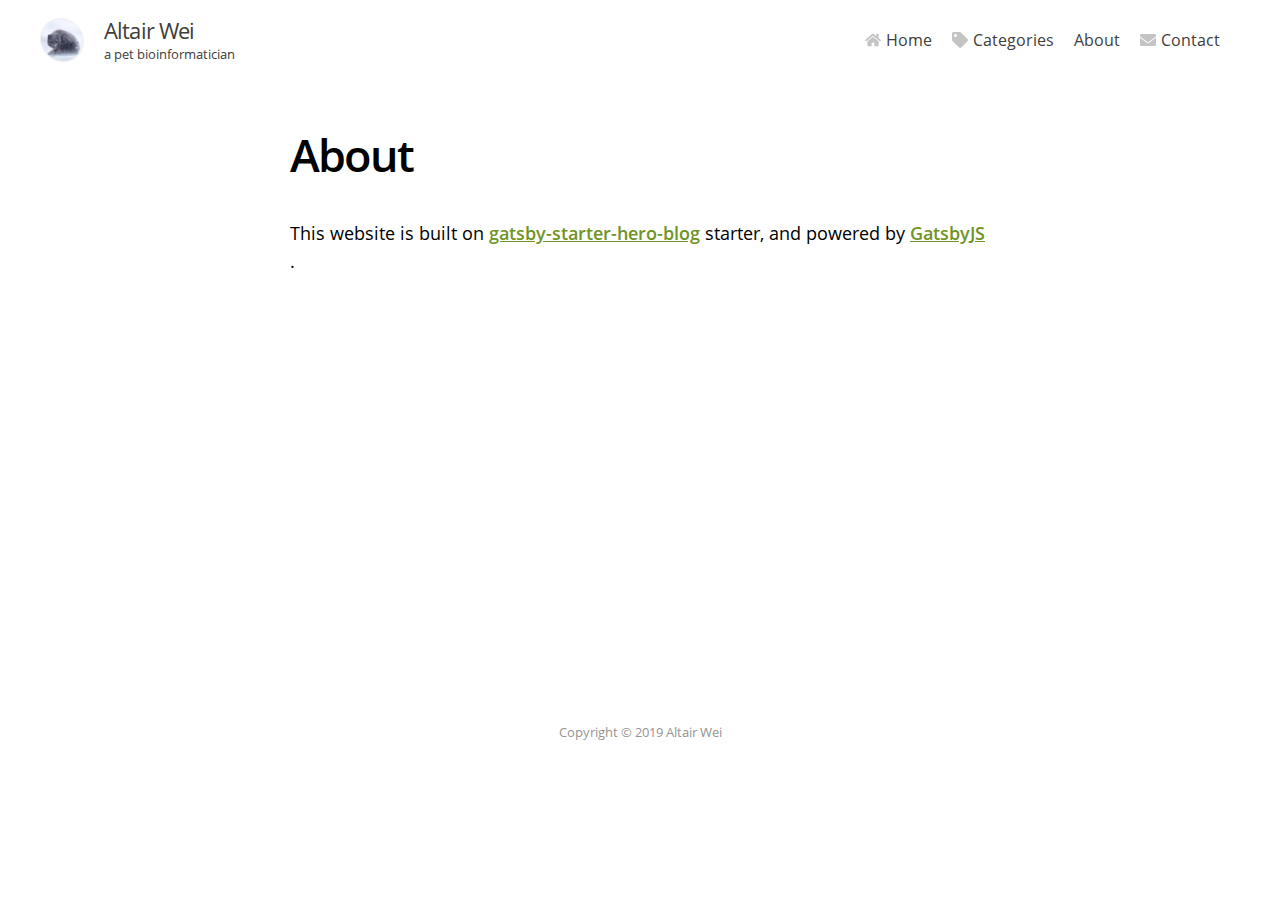
<file: about/index.html>
<!DOCTYPE html><html lang="zh" prefix="og: http://ogp.me/ns#"><head><meta charSet="utf-8"/><meta http-equiv="x-ua-compatible" content="ie=edge"/><meta name="viewport" content="width=device-width, initial-scale=1, shrink-to-fit=no"/><style data-href="/app.8b1cc9920e75fff049f7.css">@font-face{font-family:Open Sans;font-style:normal;font-display:swap;font-weight:300;src:local("Open Sans Light "),local("Open Sans-Light"),url(/static/open-sans-latin-300-60c866748ff15f5b347fdba64596b1b1.woff2) format("woff2"),url(/static/open-sans-latin-300-521d17bc9f3526c690e8ada6eee55bec.woff) format("woff")}@font-face{font-family:Open Sans;font-style:italic;font-display:swap;font-weight:300;src:local("Open Sans Light italic"),local("Open Sans-Lightitalic"),url(/static/open-sans-latin-300italic-06bbd3188b34820cd83a0e0b3d0a6f57.woff2) format("woff2"),url(/static/open-sans-latin-300italic-8a648ff38ded89ea15916e84529d62d3.woff) format("woff")}@font-face{font-family:Open Sans;font-style:normal;font-display:swap;font-weight:400;src:local("Open Sans Regular "),local("Open Sans-Regular"),url(/static/open-sans-latin-400-cffb686d7d2f4682df8342bd4d276e09.woff2) format("woff2"),url(/static/open-sans-latin-400-bf2d0783515b7d75c35bde69e01b3135.woff) format("woff")}@font-face{font-family:Open Sans;font-style:italic;font-display:swap;font-weight:400;src:local("Open Sans Regular italic"),local("Open Sans-Regularitalic"),url(/static/open-sans-latin-400italic-987032ea5d57c93d8da215678eae3b86.woff2) format("woff2"),url(/static/open-sans-latin-400italic-db70d0b9cb27ada1a260a2b35e756b8b.woff) format("woff")}@font-face{font-family:Open Sans;font-style:normal;font-display:swap;font-weight:600;src:local("Open Sans SemiBold "),local("Open Sans-SemiBold"),url(/static/open-sans-latin-600-223a277bd88d8a90c8cdf24cda0ad5f5.woff2) format("woff2"),url(/static/open-sans-latin-600-1cd5320f8937d337b61d5117cf9d7b28.woff) format("woff")}@font-face{font-family:Open Sans;font-style:italic;font-display:swap;font-weight:600;src:local("Open Sans SemiBold italic"),local("Open Sans-SemiBolditalic"),url(/static/open-sans-latin-600italic-4950a7205f0b5cefe41fc03ac346e236.woff2) format("woff2"),url(/static/open-sans-latin-600italic-318ea1ada4102c0704a0637228dcad03.woff) format("woff")}@font-face{font-family:Open Sans;font-style:normal;font-display:swap;font-weight:700;src:local("Open Sans Bold "),local("Open Sans-Bold"),url(/static/open-sans-latin-700-d08c09f2f169f4a6edbcf8b8d1636cb4.woff2) format("woff2"),url(/static/open-sans-latin-700-623e3205570002af47fc2b88f9335d19.woff) format("woff")}@font-face{font-family:Open Sans;font-style:italic;font-display:swap;font-weight:700;src:local("Open Sans Bold italic"),local("Open Sans-Bolditalic"),url(/static/open-sans-latin-700italic-c02f5da6e82e1efe0b45841bfd49ce37.woff2) format("woff2"),url(/static/open-sans-latin-700italic-72e19cbb0e38c6773a7751156752cec4.woff) format("woff")}@font-face{font-family:Open Sans;font-style:normal;font-display:swap;font-weight:800;src:local("Open Sans ExtraBold "),local("Open Sans-ExtraBold"),url(/static/open-sans-latin-800-aaeffaf205b9bbb09920089a14dbe9e8.woff2) format("woff2"),url(/static/open-sans-latin-800-c6aa0c4a601fb6ac66f8253fa594dff5.woff) format("woff")}@font-face{font-family:Open Sans;font-style:italic;font-display:swap;font-weight:800;src:local("Open Sans ExtraBold italic"),local("Open Sans-ExtraBolditalic"),url(/static/open-sans-latin-800italic-6b3973ffe02bb6a8be0f8453506ec032.woff2) format("woff2"),url(/static/open-sans-latin-800italic-79b58175343190550489efe46a7f1138.woff) format("woff")}</style><meta name="generator" content="Gatsby 2.0.119"/><style id="__jsx-4192424678">.item.jsx-4192424678,.showItem.jsx-4192424678{background:transparent;-webkit-transition:all 0.5s;-webkit-transition:all 0.5s;transition:all 0.5s;display:-webkit-box;display:-ms-flexbox;display:-webkit-box;display:-webkit-flex;display:-ms-flexbox;display:flex;-webkit-box-align:center;-ms-flex-align:center;-webkit-align-items:center;-webkit-box-align:center;-ms-flex-align:center;align-items:center;}
.item.jsx-4192424678 a,.showItem.jsx-4192424678 a{padding:10px;display:-webkit-box;display:-ms-flexbox;display:-webkit-box;display:-webkit-flex;display:-ms-flexbox;display:flex;-webkit-box-align:center;-ms-flex-align:center;-webkit-align-items:center;-webkit-box-align:center;-ms-flex-align:center;align-items:center;}
.item.jsx-4192424678 svg,.showItem.jsx-4192424678 svg{margin:0 5px 0 0;opacity:0.3;}
.itemList .hideItem{display:none;}
@media screen and (min-width:1024px){.item.jsx-4192424678 a{color:#3e3e3c;padding:10px;-webkit-transition:all 0.5s;-webkit-transition:all 0.5s;transition:all 0.5s;border-radius:5px;}.homepage:not(.fixed) .item.jsx-4192424678 a{color:#ffffff;}.item.jsx-4192424678 a:hover{color:#709425;background:rgba(255,255,255,0.4);}.item.jsx-4192424678 svg{-webkit-transition:all 0.5s;-webkit-transition:all 0.5s;transition:all 0.5s;}.item.jsx-4192424678:hover svg{fill:#709425;opacity:1;}.hero .item.jsx-4192424678:hover svg svg{fill:green;}.showItem.jsx-4192424678{display:none;}.hiddenItem.jsx-4192424678{text-align:left;padding:5px;}.hiddenItem.jsx-4192424678 a.inHiddenItem{color:#3e3e3c;}.hiddenItem.jsx-4192424678 a.inHiddenItem:hover{color:#709425;}}</style><style id="__jsx-1665230755">.menu.jsx-1665230755{-webkit-box-align:center;-ms-flex-align:center;-webkit-align-items:center;-webkit-box-align:center;-ms-flex-align:center;align-items:center;background:#ffffff;bottom:0;display:-webkit-box;display:-ms-flexbox;display:-webkit-box;display:-webkit-flex;display:-ms-flexbox;display:flex;-webkit-box-flex:1;-ms-flex-positive:1;-webkit-box-flex:1;-webkit-flex-grow:1;-ms-flex-positive:1;flex-grow:1;left:0;max-height:50px;padding:0 10px;position:fixed;width:100%;z-index:1;-webkit-transition:all 0.5s;-webkit-transition:all 0.5s;transition:all 0.5s;}
.itemList.jsx-1665230755{display:-webkit-box;display:-ms-flexbox;display:-webkit-box;display:-webkit-flex;display:-ms-flexbox;display:flex;-ms-flex-wrap:wrap;-webkit-flex-wrap:wrap;-ms-flex-wrap:wrap;flex-wrap:wrap;-webkit-box-pack:center;-ms-flex-pack:center;-webkit-box-pack:center;-webkit-justify-content:center;-ms-flex-pack:center;justify-content:center;list-style:none;margin:0;padding:0;position:relative;width:100%;}
@media screen and (max-width:1023px){.menu.jsx-1665230755::after{position:absolute;content:"";left:20px;right:20px;top:0;height:1px;background:#709425;}.menu.open.jsx-1665230755{padding:20px;}.homepage:not(.fixed) .menu.jsx-1665230755{bottom:-100px;}}
@media screen and (min-width:1024px){.menu.jsx-1665230755{border-top:none;background:transparent;display:-webkit-box;display:-ms-flexbox;display:-webkit-box;display:-webkit-flex;display:-ms-flexbox;display:flex;position:relative;-webkit-box-pack:end;-ms-flex-pack:end;-webkit-box-pack:end;-webkit-justify-content:flex-end;-ms-flex-pack:end;justify-content:flex-end;padding-left:50px;-webkit-transition:none;-webkit-transition:none;transition:none;}.itemList.jsx-1665230755{-webkit-box-pack:end;-ms-flex-pack:end;-webkit-box-pack:end;-webkit-justify-content:flex-end;-ms-flex-pack:end;justify-content:flex-end;padding:0;}.hiddenItemList.jsx-1665230755{list-style:none;margin:0;position:absolute;background:#ffffff;border:1px solid #ecebea;top:48px;right:10px;display:-webkit-box;display:-ms-flexbox;display:-webkit-box;display:-webkit-flex;display:-ms-flexbox;display:flex;-webkit-box-orient:vertical;-webkit-box-direction:normal;-ms-flex-direction:column;-webkit-flex-direction:column;-ms-flex-direction:column;flex-direction:column;-webkit-box-pack:start;-ms-flex-pack:start;-webkit-box-pack:start;-webkit-justify-content:flex-start;-ms-flex-pack:start;justify-content:flex-start;padding:20px;border-radius:5px;border-top-right-radius:0;}.hiddenItemList.jsx-1665230755:after{content:"";background:#ffffff;z-index:10;top:-10px;right:-1px;width:44px;height:10px;position:absolute;border-left:1px solid #ecebea;border-right:1px solid #ecebea;}.homepage:not(.fixed) .hiddenItemList.jsx-1665230755{border:1px solid transparent;background:rgba(255,255,255,0.9);top:50px;}.homepage:not(.fixed) .hiddenItemList.jsx-1665230755:after{top:-11px;border-left:1px solid transparent;border-right:1px solid transparent;background:rgba(255,255,255,0.9);}.fixed .hiddenItemList.jsx-1665230755{top:44px;}}</style><style id="__jsx-768897745">.header.jsx-768897745{-webkit-box-align:center;-ms-flex-align:center;-webkit-align-items:center;-webkit-box-align:center;-ms-flex-align:center;align-items:center;-webkit-box-pack:center;-ms-flex-pack:center;-webkit-box-pack:center;-webkit-justify-content:center;-ms-flex-pack:center;justify-content:center;background-color:#ffffff;display:-webkit-box;display:-ms-flexbox;display:-webkit-box;display:-webkit-flex;display:-ms-flexbox;display:flex;height:80px;position:relative;top:0;width:100%;-webkit-align-items:center;-webkit-box-align:center;-ms-flex-align:center;align-items:center;}
.header.jsx-768897745 a.logoType{-webkit-box-align:center;-ms-flex-align:center;-webkit-align-items:center;-webkit-box-align:center;-ms-flex-align:center;align-items:center;display:-webkit-box;display:-ms-flexbox;display:-webkit-box;display:-webkit-flex;display:-ms-flexbox;display:flex;-webkit-box-orient:vertical;-webkit-box-direction:normal;-ms-flex-direction:"column";-webkit-flex-direction:"column";-ms-flex-direction:"column";flex-direction:"column";color:#3e3e3c;}
.header.jsx-768897745 a.logoType .logo.jsx-768897745{-ms-flex-negative:0;-webkit-flex-shrink:0;-ms-flex-negative:0;flex-shrink:0;}
.header.homepage.jsx-768897745{position:absolute;background-color:transparent;height:100px;;}
h1.jsx-768897745{font-size:1.35em;font-weight:400;margin:0 0 5px 0;}
h2.jsx-768897745{font-weight:400;font-size:.8em;-webkit-letter-spacing:0;-moz-letter-spacing:0;-ms-letter-spacing:0;letter-spacing:0;margin:0;}
.logo.jsx-768897745{border-radius:65% 75%;border:1px solid #eee;display:inline-block;height:44px;margin:0 20px 0 0;overflow:hidden;width:44px;-webkit-transition:all 0.5s;-webkit-transition:all 0.5s;transition:all 0.5s;}
.homepage.jsx-768897745 .logo.jsx-768897745{height:60px;width:60px;}
.logo.jsx-768897745 img.jsx-768897745{width:100%;}
.sensor.jsx-768897745{display:block;position:absolute;bottom:0;z-index:1;left:0;right:0;height:1px;top:80px;}
@media screen and (min-width:600px){.header.jsx-768897745{padding:40px;}.header.homepage.jsx-768897745{height:100px;;}}
@media screen and (max-width:1023px){.header.homepage.jsx-768897745 .logo.jsx-768897745{border:none;}.header.homepage.jsx-768897745 a.logoType,.header.homepage.jsx-768897745 h1.jsx-768897745{color:#ffffff;}.header.homepage.jsx-768897745 h2.jsx-768897745{color:#dddbda;}}
@media screen and (min-width:1024px){.header.jsx-768897745{-webkit-box-align:center;-ms-flex-align:center;-webkit-align-items:center;-webkit-box-align:center;-ms-flex-align:center;align-items:center;background-color:#ffffff;display:-webkit-box;display:-ms-flexbox;display:-webkit-box;display:-webkit-flex;display:-ms-flexbox;display:flex;position:absolute;top:0;width:100%;-webkit-box-pack:justify;-ms-flex-pack:justify;-webkit-box-pack:justify;-webkit-justify-content:space-between;-ms-flex-pack:justify;justify-content:space-between;-webkit-transition:padding 0.5s;-webkit-transition:padding 0.5s;transition:padding 0.5s;}.header.fixed.jsx-768897745{height:50px;;background-color:#ffffff;left:0;padding:0 20px;position:fixed;top:0;width:100%;z-index:1;}.header.fixed.jsx-768897745 h1.jsx-768897745{margin:0 0 2px 0;}.header.fixed.jsx-768897745 h2.jsx-768897745{display:none;}.header.homepage.jsx-768897745:not(.fixed) a.logoType,.header.homepage.jsx-768897745:not(.fixed) h1.jsx-768897745{color:#ffffff;}.header.homepage.jsx-768897745:not(.fixed) h2.jsx-768897745{color:#dddbda;}.header.jsx-768897745 a.logoType{text-align:left;-webkit-box-orient:horizontal;-webkit-box-direction:normal;-ms-flex-direction:row;-webkit-flex-direction:row;-ms-flex-direction:row;flex-direction:row;-ms-flex-negative:0;-webkit-flex-shrink:0;-ms-flex-negative:0;flex-shrink:0;width:auto;}.logo.jsx-768897745{margin:0 20px 0 0;}.fixed.jsx-768897745 .logo.jsx-768897745{height:36px;width:36px;}.header.homepage.jsx-768897745:not(.fixed) .logo.jsx-768897745{border:none;}h2.jsx-768897745{-webkit-animation-duration:0.5s;-webkit-animation-duration:0.5s;animation-duration:0.5s;-webkit-animation-name:h2Entry;-webkit-animation-name:h2Entry-jsx-768897745;animation-name:h2Entry-jsx-768897745;}@-webkit-keyframes h2Entry{from.jsx-768897745{opacity:0;}to.jsx-768897745{opacity:1;}}@-webkit-keyframes h2Entry-jsx-768897745{from{opacity:0;}to{opacity:1;}}@keyframes h2Entry-jsx-768897745{from{opacity:0;}to{opacity:1;}}}</style><style id="__jsx-2542452449">h1.jsx-2542452449{font-size:2.2em;margin:0 0 40px 0;-webkit-animation-name:headlineEntry;-webkit-animation-name:headlineEntry-jsx-2542452449;animation-name:headlineEntry-jsx-2542452449;-webkit-animation-duration:1s;-webkit-animation-duration:1s;animation-duration:1s;}
h1.jsx-2542452449 span{font-weight:400;display:block;font-size:0.5em;-webkit-letter-spacing:0;-moz-letter-spacing:0;-ms-letter-spacing:0;letter-spacing:0;margin:0 0 5px 0;}
h1.jsx-2542452449 svg{height:0.75em;fill:#709425;}
@-webkit-keyframes headlineEntry{from.jsx-2542452449{opacity:0.5;}to.jsx-2542452449{opacity:1;}}
@-webkit-keyframes headlineEntry-jsx-2542452449{from{opacity:0.5;}to{opacity:1;}}
@keyframes headlineEntry-jsx-2542452449{from{opacity:0.5;}to{opacity:1;}}
@media screen and (min-width:600px){h1.jsx-2542452449{font-size:calc(2em * 1.2);}}
@media screen and (min-width:1024px){h1.jsx-2542452449{font-size:calc(2em * 1.4);}}</style><style id="__jsx-133030572">.bodytext.jsx-133030572{-webkit-animation-name:bodytextEntry;-webkit-animation-name:bodytextEntry-jsx-133030572;animation-name:bodytextEntry-jsx-133030572;-webkit-animation-duration:1s;-webkit-animation-duration:1s;animation-duration:1s;}
.bodytext.jsx-133030572 h2,.bodytext.jsx-133030572 h3{margin:1.5em 0 1em;}
.bodytext.jsx-133030572 h2{line-height:1.2;font-size:1.7em;}
.bodytext.jsx-133030572 h3{font-size:1.35em;line-height:1.3;}
.bodytext.jsx-133030572 p{font-size:1.1em;line-height:1.6;margin:0 0 1.5em;}
.bodytext.jsx-133030572 ul{list-style:circle;margin:0 0 1.5em;padding:0 0 0 1.5em;}
.bodytext.jsx-133030572 li{margin:0.7em 0;line-height:1.5;}
.bodytext.jsx-133030572 a{font-weight:600;color:#709425;-webkit-text-decoration:underline;text-decoration:underline;}
.bodytext.jsx-133030572 a.gatsby-resp-image-link{border:0;display:block;margin:2.5em 0;border-radius:10px;overflow:hidden;border:1px solid #ecebea;}
.bodytext.jsx-133030572 code.language-text{background:#ecebea;text-shadow:none;color:inherit;padding:0.1em 0.3em 0.2em;border-radius:0.1em;}
@-webkit-keyframes bodytextEntry{from.jsx-133030572{opacity:0;}to.jsx-133030572{opacity:1;}}
@-webkit-keyframes bodytextEntry-jsx-133030572{from{opacity:0;}to{opacity:1;}}
@keyframes bodytextEntry-jsx-133030572{from{opacity:0;}to{opacity:1;}}</style><style id="__jsx-1766939654">.article.jsx-1766939654{padding:20px;margin:0 auto;}
@media screen and (min-width:600px){.article.jsx-1766939654{padding:calc(20px) calc(20px * 2);max-width:650px;}}
@media screen and (min-width:1024px){.article.jsx-1766939654{padding:calc(20px * 2 + 90px) 0 calc(20px * 2);max-width:700px;}}</style><style id="__jsx-2344609357">.footer.jsx-2344609357{background:#ffffff;padding:20px;padding-top:0;padding-bottom:120px;}
.footer.jsx-2344609357 ul{list-style:none;text-align:center;padding:0;}
.footer.jsx-2344609357 ul li{color:#969492;font-size:.8em;padding:2px 10px;position:relative;display:inline-block;}
.footer.jsx-2344609357 ul li::after{content:"•";position:absolute;right:calc(5px * -1);}
.footer.jsx-2344609357 ul li:last-child::after{content:"";}
@media screen and (min-width:1024px){.footer.jsx-2344609357{padding:0 1em 1.5em;}}</style><style id="__jsx-3017011455">main.jsx-3017011455{min-height:80vh;}</style><style id="__jsx-3148707342">html{-webkit-box-sizing:border-box;box-sizing:border-box;}
*,*:after,*:before{-webkit-box-sizing:inherit;box-sizing:inherit;margin:0;padding:0;}
body{font-family:Arial, sans-serif;;}
h1,h2,h3{font-weight:400;line-height:1.1;-webkit-letter-spacing:-0.03em;-moz-letter-spacing:-0.03em;-ms-letter-spacing:-0.03em;letter-spacing:-0.03em;margin:0;}
h1{-webkit-letter-spacing:-0.04em;-moz-letter-spacing:-0.04em;-ms-letter-spacing:-0.04em;letter-spacing:-0.04em;}
p{margin:0;}
strong{font-weight:400;}
a{-webkit-text-decoration:none;text-decoration:none;color:#666;}
main{width:auto;display:block;}</style><title data-react-helmet="true">About - Altair&#x27;s Blog</title><meta data-react-helmet="true" name="description" content="Altair&#x27;s Blog."/><meta data-react-helmet="true" property="og:url" content="https://altairwei.github.ioundefinedundefined"/><meta data-react-helmet="true" property="og:title" content="About - Altair&#x27;s Blog"/><meta data-react-helmet="true" property="og:description" content="Altair&#x27;s Blog."/><meta data-react-helmet="true" property="og:image" content="preview.jpg"/><meta data-react-helmet="true" property="og:type" content="website"/><meta data-react-helmet="true" property="fb:app_id" content=""/><meta data-react-helmet="true" name="twitter:card" content="summary"/><meta data-react-helmet="true" name="twitter:creator" content="AltairWei"/><link rel="manifest" href="/manifest.webmanifest"/><meta name="theme-color" content="#666"/><link rel="apple-touch-icon" sizes="48x48" href="/icons/icon-48x48.png"/><link rel="apple-touch-icon" sizes="96x96" href="/icons/icon-96x96.png"/><link rel="apple-touch-icon" sizes="144x144" href="/icons/icon-144x144.png"/><link rel="apple-touch-icon" sizes="192x192" href="/icons/icon-192x192.png"/><link rel="apple-touch-icon" sizes="256x256" href="/icons/icon-256x256.png"/><link rel="apple-touch-icon" sizes="384x384" href="/icons/icon-384x384.png"/><link rel="apple-touch-icon" sizes="512x512" href="/icons/icon-512x512.png"/><link rel="alternate" type="application/rss+xml" href="/rss.xml"/><link rel="sitemap" type="application/xml" href="/sitemap.xml"/><link as="script" rel="preload" href="/component---src-templates-page-template-js-a9ccc46bef132505c6e4.js"/><link as="script" rel="preload" href="/0-1034f98eabe935f6c0cf.js"/><link as="script" rel="preload" href="/app-643da5e708237032224c.js"/><link as="script" rel="preload" href="/webpack-runtime-6f8bab8226c96e615dd1.js"/><link as="fetch" rel="preload" href="/static/d/255/path---about-f-34-4c2-Yz6Yh1wIXdM4LFiADnyJUbzOFas.json" crossOrigin="use-credentials"/><meta name="apple-mobile-web-app-capable" content="yes"/><meta name="apple-mobile-web-app-status-bar-style" content="#D0E0D8"/><meta name="apple-mobile-web-app-title" content="Lazywill"/><link rel="apple-touch-icon" href="/icons/apple-icon-57x57.png" sizes="57x57"/><link rel="apple-touch-icon" href="/icons/apple-icon-60x60.png" sizes="60x60"/><link rel="apple-touch-icon" href="/icons/apple-icon-72x72.png" sizes="72x72"/><link rel="apple-touch-icon" href="/icons/apple-icon-76x76.png" sizes="76x76"/><link rel="apple-touch-icon" href="/icons/apple-icon-114x114.png" sizes="114x114"/><link rel="apple-touch-icon" href="/icons/apple-icon-120x120.png" sizes="120x120"/><link rel="apple-touch-icon" href="/icons/apple-icon-144x144.png" sizes="144x144"/><link rel="apple-touch-icon" href="/icons/apple-icon-152x152.png" sizes="152x152"/><link rel="apple-touch-icon" href="/icons/apple-icon-180x180.png" sizes="180x180"/><link rel="icon" type="image/png" sizes="16x16" href="/icons/favicon-16x16.png"/><link rel="icon" type="image/png" sizes="32x32" href="/icons/favicon-32x32.png"/><link rel="icon" type="image/png" sizes="96x96" href="/icons/favicon-96x96.png"/></head><body><div id="___gatsby"><div style="outline:none" tabindex="-1" role="group"><header class="jsx-768897745 header  "><a class="logoType" href="/"><div class="jsx-768897745 logo"><img src="/static/avatar-145bbfa9cd7b0c66e123ee81a138144a.jpg" alt="Altair&#x27;s Blog" class="jsx-768897745"/></div><div class="jsx-768897745 type"><h1 class="jsx-768897745">Altair Wei</h1><h2 class="jsx-768897745">a pet bioinformatician</h2></div></a><nav rel="js-menu" class="jsx-1665230755 menu "><ul class="jsx-1665230755 itemList"><li class="jsx-4192424678 item"><a class="" data-slug="/" href="/"><svg stroke="currentColor" fill="currentColor" stroke-width="0" viewBox="0 0 576 512" height="1em" width="1em"><path d="M488 312.7V456c0 13.3-10.7 24-24 24H348c-6.6 0-12-5.4-12-12V356c0-6.6-5.4-12-12-12h-72c-6.6 0-12 5.4-12 12v112c0 6.6-5.4 12-12 12H112c-13.3 0-24-10.7-24-24V312.7c0-3.6 1.6-7 4.4-9.3l188-154.8c4.4-3.6 10.8-3.6 15.3 0l188 154.8c2.7 2.3 4.3 5.7 4.3 9.3zm83.6-60.9L488 182.9V44.4c0-6.6-5.4-12-12-12h-56c-6.6 0-12 5.4-12 12V117l-89.5-73.7c-17.7-14.6-43.3-14.6-61 0L4.4 251.8c-5.1 4.2-5.8 11.8-1.6 16.9l25.5 31c4.2 5.1 11.8 5.8 16.9 1.6l235.2-193.7c4.4-3.6 10.8-3.6 15.3 0l235.2 193.7c5.1 4.2 12.7 3.5 16.9-1.6l25.5-31c4.2-5.2 3.4-12.7-1.7-16.9z"></path></svg> <!-- -->Home</a></li><li class="jsx-4192424678 item"><a class="" data-slug="/category/" href="/category/"><svg stroke="currentColor" fill="currentColor" stroke-width="0" viewBox="0 0 512 512" height="1em" width="1em"><path d="M0 252.118V48C0 21.49 21.49 0 48 0h204.118a48 48 0 0 1 33.941 14.059l211.882 211.882c18.745 18.745 18.745 49.137 0 67.882L293.823 497.941c-18.745 18.745-49.137 18.745-67.882 0L14.059 286.059A48 48 0 0 1 0 252.118zM112 64c-26.51 0-48 21.49-48 48s21.49 48 48 48 48-21.49 48-48-21.49-48-48-48z"></path></svg> <!-- -->Categories</a></li><li class="jsx-4192424678 item"><a aria-current="page" class="" data-slug="/about/" href="/about/"> <!-- -->About</a></li><li class="jsx-4192424678 item"><a class="" data-slug="/contact/" href="/contact/"><svg stroke="currentColor" fill="currentColor" stroke-width="0" viewBox="0 0 512 512" height="1em" width="1em"><path d="M502.3 190.8c3.9-3.1 9.7-.2 9.7 4.7V400c0 26.5-21.5 48-48 48H48c-26.5 0-48-21.5-48-48V195.6c0-5 5.7-7.8 9.7-4.7 22.4 17.4 52.1 39.5 154.1 113.6 21.1 15.4 56.7 47.8 92.2 47.6 35.7.3 72-32.8 92.3-47.6 102-74.1 131.6-96.3 154-113.7zM256 320c23.2.4 56.6-29.2 73.4-41.4 132.7-96.3 142.8-104.7 173.4-128.7 5.8-4.5 9.2-11.5 9.2-18.9v-19c0-26.5-21.5-48-48-48H48C21.5 64 0 85.5 0 112v19c0 7.4 3.4 14.3 9.2 18.9 30.6 23.9 40.7 32.4 173.4 128.7 16.8 12.2 50.2 41.8 73.4 41.4z"></path></svg> <!-- -->Contact</a></li></ul></nav></header><div class="jsx-768897745 sensor"></div><main class="jsx-3017011455 jsx-3148707342"><article class="jsx-1766939654 article"><header><h1 class="jsx-2542452449">About</h1></header><div class="jsx-133030572 bodytext"><p>This website is built on <a href="https://github.com/greglobinski/gatsby-starter-hero-blog">gatsby-starter-hero-blog</a> starter, and powered by <a href="https://www.gatsbyjs.org/">GatsbyJS</a> .</p></div></article></main><footer class="jsx-2344609357 footer"><ul>
<li>Copyright © 2019 Altair Wei</li>
</ul></footer></div></div><script>
  
  
  if(true) {
    (function(i,s,o,g,r,a,m){i['GoogleAnalyticsObject']=r;i[r]=i[r]||function(){
    (i[r].q=i[r].q||[]).push(arguments)},i[r].l=1*new Date();a=s.createElement(o),
    m=s.getElementsByTagName(o)[0];a.async=1;a.src=g;m.parentNode.insertBefore(a,m)
    })(window,document,'script','https://www.google-analytics.com/analytics.js','ga');
  }
  if (typeof ga === "function") {
    ga('create', 'undefined', 'auto', {});
      
      
      
      }
      </script><script id="gatsby-script-loader">/*<![CDATA[*/window.page={"componentChunkName":"component---src-templates-page-template-js","jsonName":"about-f34","path":"/about/"};window.dataPath="255/path---about-f-34-4c2-Yz6Yh1wIXdM4LFiADnyJUbzOFas";/*]]>*/</script><script id="gatsby-chunk-mapping">/*<![CDATA[*/window.___chunkMapping={"app":["/app.8b1cc9920e75fff049f7.css","/app-643da5e708237032224c.js"],"component---node-modules-gatsby-plugin-offline-app-shell-js":["/component---node-modules-gatsby-plugin-offline-app-shell-js-e4fac034967d9e51265e.js"],"component---src-templates-category-template-js":["/component---src-templates-category-template-js-b8e9242aae3ac87dd832.js"],"component---src-templates-post-template-js":["/component---src-templates-post-template-js-d426c826b34bc97a366a.js"],"component---src-templates-page-template-js":["/component---src-templates-page-template-js-a9ccc46bef132505c6e4.js"],"component---src-pages-404-js":["/component---src-pages-404-js-c1efe4d9cc78fcf899c5.js"],"component---src-pages-category-js":["/component---src-pages-category-js-534c0f4b638b02b16409.js"],"component---src-pages-contact-js":["/component---src-pages-contact-js-6fab9e4c90eff72419b3.js"],"component---src-pages-index-js":["/component---src-pages-index-js-bf22f5d68dcd598a09ca.js"],"pages-manifest":["/pages-manifest-c19fd1d98722fe292a1d.js"]};/*]]>*/</script><script src="/webpack-runtime-6f8bab8226c96e615dd1.js" async=""></script><script src="/app-643da5e708237032224c.js" async=""></script><script src="/0-1034f98eabe935f6c0cf.js" async=""></script><script src="/component---src-templates-page-template-js-a9ccc46bef132505c6e4.js" async=""></script></body></html>
</file>
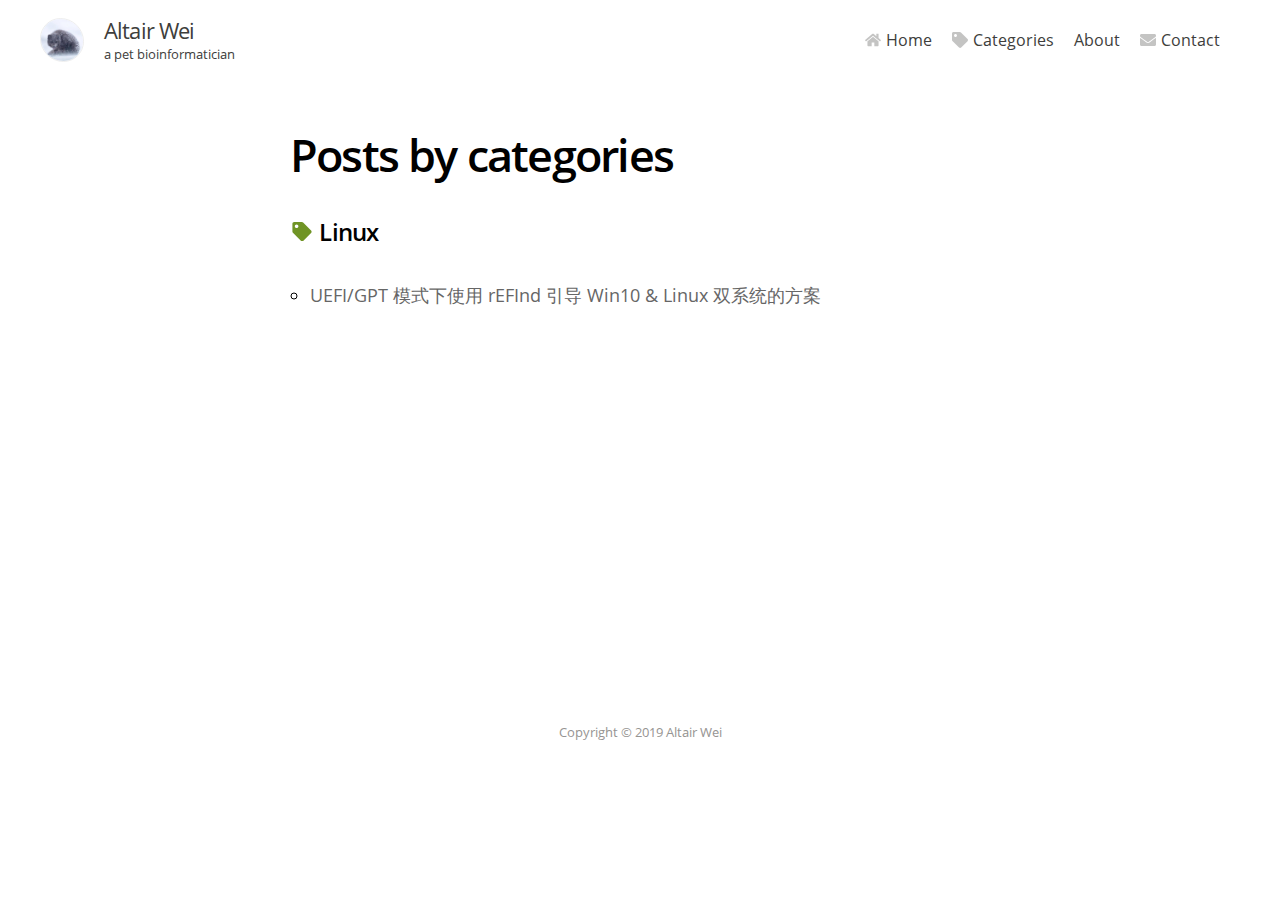
<file: category/index.html>
<!DOCTYPE html><html lang="zh" prefix="og: http://ogp.me/ns#"><head><meta charSet="utf-8"/><meta http-equiv="x-ua-compatible" content="ie=edge"/><meta name="viewport" content="width=device-width, initial-scale=1, shrink-to-fit=no"/><style data-href="/app.8b1cc9920e75fff049f7.css">@font-face{font-family:Open Sans;font-style:normal;font-display:swap;font-weight:300;src:local("Open Sans Light "),local("Open Sans-Light"),url(/static/open-sans-latin-300-60c866748ff15f5b347fdba64596b1b1.woff2) format("woff2"),url(/static/open-sans-latin-300-521d17bc9f3526c690e8ada6eee55bec.woff) format("woff")}@font-face{font-family:Open Sans;font-style:italic;font-display:swap;font-weight:300;src:local("Open Sans Light italic"),local("Open Sans-Lightitalic"),url(/static/open-sans-latin-300italic-06bbd3188b34820cd83a0e0b3d0a6f57.woff2) format("woff2"),url(/static/open-sans-latin-300italic-8a648ff38ded89ea15916e84529d62d3.woff) format("woff")}@font-face{font-family:Open Sans;font-style:normal;font-display:swap;font-weight:400;src:local("Open Sans Regular "),local("Open Sans-Regular"),url(/static/open-sans-latin-400-cffb686d7d2f4682df8342bd4d276e09.woff2) format("woff2"),url(/static/open-sans-latin-400-bf2d0783515b7d75c35bde69e01b3135.woff) format("woff")}@font-face{font-family:Open Sans;font-style:italic;font-display:swap;font-weight:400;src:local("Open Sans Regular italic"),local("Open Sans-Regularitalic"),url(/static/open-sans-latin-400italic-987032ea5d57c93d8da215678eae3b86.woff2) format("woff2"),url(/static/open-sans-latin-400italic-db70d0b9cb27ada1a260a2b35e756b8b.woff) format("woff")}@font-face{font-family:Open Sans;font-style:normal;font-display:swap;font-weight:600;src:local("Open Sans SemiBold "),local("Open Sans-SemiBold"),url(/static/open-sans-latin-600-223a277bd88d8a90c8cdf24cda0ad5f5.woff2) format("woff2"),url(/static/open-sans-latin-600-1cd5320f8937d337b61d5117cf9d7b28.woff) format("woff")}@font-face{font-family:Open Sans;font-style:italic;font-display:swap;font-weight:600;src:local("Open Sans SemiBold italic"),local("Open Sans-SemiBolditalic"),url(/static/open-sans-latin-600italic-4950a7205f0b5cefe41fc03ac346e236.woff2) format("woff2"),url(/static/open-sans-latin-600italic-318ea1ada4102c0704a0637228dcad03.woff) format("woff")}@font-face{font-family:Open Sans;font-style:normal;font-display:swap;font-weight:700;src:local("Open Sans Bold "),local("Open Sans-Bold"),url(/static/open-sans-latin-700-d08c09f2f169f4a6edbcf8b8d1636cb4.woff2) format("woff2"),url(/static/open-sans-latin-700-623e3205570002af47fc2b88f9335d19.woff) format("woff")}@font-face{font-family:Open Sans;font-style:italic;font-display:swap;font-weight:700;src:local("Open Sans Bold italic"),local("Open Sans-Bolditalic"),url(/static/open-sans-latin-700italic-c02f5da6e82e1efe0b45841bfd49ce37.woff2) format("woff2"),url(/static/open-sans-latin-700italic-72e19cbb0e38c6773a7751156752cec4.woff) format("woff")}@font-face{font-family:Open Sans;font-style:normal;font-display:swap;font-weight:800;src:local("Open Sans ExtraBold "),local("Open Sans-ExtraBold"),url(/static/open-sans-latin-800-aaeffaf205b9bbb09920089a14dbe9e8.woff2) format("woff2"),url(/static/open-sans-latin-800-c6aa0c4a601fb6ac66f8253fa594dff5.woff) format("woff")}@font-face{font-family:Open Sans;font-style:italic;font-display:swap;font-weight:800;src:local("Open Sans ExtraBold italic"),local("Open Sans-ExtraBolditalic"),url(/static/open-sans-latin-800italic-6b3973ffe02bb6a8be0f8453506ec032.woff2) format("woff2"),url(/static/open-sans-latin-800italic-79b58175343190550489efe46a7f1138.woff) format("woff")}</style><meta name="generator" content="Gatsby 2.0.119"/><style id="__jsx-4192424678">.item.jsx-4192424678,.showItem.jsx-4192424678{background:transparent;-webkit-transition:all 0.5s;-webkit-transition:all 0.5s;transition:all 0.5s;display:-webkit-box;display:-ms-flexbox;display:-webkit-box;display:-webkit-flex;display:-ms-flexbox;display:flex;-webkit-box-align:center;-ms-flex-align:center;-webkit-align-items:center;-webkit-box-align:center;-ms-flex-align:center;align-items:center;}
.item.jsx-4192424678 a,.showItem.jsx-4192424678 a{padding:10px;display:-webkit-box;display:-ms-flexbox;display:-webkit-box;display:-webkit-flex;display:-ms-flexbox;display:flex;-webkit-box-align:center;-ms-flex-align:center;-webkit-align-items:center;-webkit-box-align:center;-ms-flex-align:center;align-items:center;}
.item.jsx-4192424678 svg,.showItem.jsx-4192424678 svg{margin:0 5px 0 0;opacity:0.3;}
.itemList .hideItem{display:none;}
@media screen and (min-width:1024px){.item.jsx-4192424678 a{color:#3e3e3c;padding:10px;-webkit-transition:all 0.5s;-webkit-transition:all 0.5s;transition:all 0.5s;border-radius:5px;}.homepage:not(.fixed) .item.jsx-4192424678 a{color:#ffffff;}.item.jsx-4192424678 a:hover{color:#709425;background:rgba(255,255,255,0.4);}.item.jsx-4192424678 svg{-webkit-transition:all 0.5s;-webkit-transition:all 0.5s;transition:all 0.5s;}.item.jsx-4192424678:hover svg{fill:#709425;opacity:1;}.hero .item.jsx-4192424678:hover svg svg{fill:green;}.showItem.jsx-4192424678{display:none;}.hiddenItem.jsx-4192424678{text-align:left;padding:5px;}.hiddenItem.jsx-4192424678 a.inHiddenItem{color:#3e3e3c;}.hiddenItem.jsx-4192424678 a.inHiddenItem:hover{color:#709425;}}</style><style id="__jsx-1665230755">.menu.jsx-1665230755{-webkit-box-align:center;-ms-flex-align:center;-webkit-align-items:center;-webkit-box-align:center;-ms-flex-align:center;align-items:center;background:#ffffff;bottom:0;display:-webkit-box;display:-ms-flexbox;display:-webkit-box;display:-webkit-flex;display:-ms-flexbox;display:flex;-webkit-box-flex:1;-ms-flex-positive:1;-webkit-box-flex:1;-webkit-flex-grow:1;-ms-flex-positive:1;flex-grow:1;left:0;max-height:50px;padding:0 10px;position:fixed;width:100%;z-index:1;-webkit-transition:all 0.5s;-webkit-transition:all 0.5s;transition:all 0.5s;}
.itemList.jsx-1665230755{display:-webkit-box;display:-ms-flexbox;display:-webkit-box;display:-webkit-flex;display:-ms-flexbox;display:flex;-ms-flex-wrap:wrap;-webkit-flex-wrap:wrap;-ms-flex-wrap:wrap;flex-wrap:wrap;-webkit-box-pack:center;-ms-flex-pack:center;-webkit-box-pack:center;-webkit-justify-content:center;-ms-flex-pack:center;justify-content:center;list-style:none;margin:0;padding:0;position:relative;width:100%;}
@media screen and (max-width:1023px){.menu.jsx-1665230755::after{position:absolute;content:"";left:20px;right:20px;top:0;height:1px;background:#709425;}.menu.open.jsx-1665230755{padding:20px;}.homepage:not(.fixed) .menu.jsx-1665230755{bottom:-100px;}}
@media screen and (min-width:1024px){.menu.jsx-1665230755{border-top:none;background:transparent;display:-webkit-box;display:-ms-flexbox;display:-webkit-box;display:-webkit-flex;display:-ms-flexbox;display:flex;position:relative;-webkit-box-pack:end;-ms-flex-pack:end;-webkit-box-pack:end;-webkit-justify-content:flex-end;-ms-flex-pack:end;justify-content:flex-end;padding-left:50px;-webkit-transition:none;-webkit-transition:none;transition:none;}.itemList.jsx-1665230755{-webkit-box-pack:end;-ms-flex-pack:end;-webkit-box-pack:end;-webkit-justify-content:flex-end;-ms-flex-pack:end;justify-content:flex-end;padding:0;}.hiddenItemList.jsx-1665230755{list-style:none;margin:0;position:absolute;background:#ffffff;border:1px solid #ecebea;top:48px;right:10px;display:-webkit-box;display:-ms-flexbox;display:-webkit-box;display:-webkit-flex;display:-ms-flexbox;display:flex;-webkit-box-orient:vertical;-webkit-box-direction:normal;-ms-flex-direction:column;-webkit-flex-direction:column;-ms-flex-direction:column;flex-direction:column;-webkit-box-pack:start;-ms-flex-pack:start;-webkit-box-pack:start;-webkit-justify-content:flex-start;-ms-flex-pack:start;justify-content:flex-start;padding:20px;border-radius:5px;border-top-right-radius:0;}.hiddenItemList.jsx-1665230755:after{content:"";background:#ffffff;z-index:10;top:-10px;right:-1px;width:44px;height:10px;position:absolute;border-left:1px solid #ecebea;border-right:1px solid #ecebea;}.homepage:not(.fixed) .hiddenItemList.jsx-1665230755{border:1px solid transparent;background:rgba(255,255,255,0.9);top:50px;}.homepage:not(.fixed) .hiddenItemList.jsx-1665230755:after{top:-11px;border-left:1px solid transparent;border-right:1px solid transparent;background:rgba(255,255,255,0.9);}.fixed .hiddenItemList.jsx-1665230755{top:44px;}}</style><style id="__jsx-768897745">.header.jsx-768897745{-webkit-box-align:center;-ms-flex-align:center;-webkit-align-items:center;-webkit-box-align:center;-ms-flex-align:center;align-items:center;-webkit-box-pack:center;-ms-flex-pack:center;-webkit-box-pack:center;-webkit-justify-content:center;-ms-flex-pack:center;justify-content:center;background-color:#ffffff;display:-webkit-box;display:-ms-flexbox;display:-webkit-box;display:-webkit-flex;display:-ms-flexbox;display:flex;height:80px;position:relative;top:0;width:100%;-webkit-align-items:center;-webkit-box-align:center;-ms-flex-align:center;align-items:center;}
.header.jsx-768897745 a.logoType{-webkit-box-align:center;-ms-flex-align:center;-webkit-align-items:center;-webkit-box-align:center;-ms-flex-align:center;align-items:center;display:-webkit-box;display:-ms-flexbox;display:-webkit-box;display:-webkit-flex;display:-ms-flexbox;display:flex;-webkit-box-orient:vertical;-webkit-box-direction:normal;-ms-flex-direction:"column";-webkit-flex-direction:"column";-ms-flex-direction:"column";flex-direction:"column";color:#3e3e3c;}
.header.jsx-768897745 a.logoType .logo.jsx-768897745{-ms-flex-negative:0;-webkit-flex-shrink:0;-ms-flex-negative:0;flex-shrink:0;}
.header.homepage.jsx-768897745{position:absolute;background-color:transparent;height:100px;;}
h1.jsx-768897745{font-size:1.35em;font-weight:400;margin:0 0 5px 0;}
h2.jsx-768897745{font-weight:400;font-size:.8em;-webkit-letter-spacing:0;-moz-letter-spacing:0;-ms-letter-spacing:0;letter-spacing:0;margin:0;}
.logo.jsx-768897745{border-radius:65% 75%;border:1px solid #eee;display:inline-block;height:44px;margin:0 20px 0 0;overflow:hidden;width:44px;-webkit-transition:all 0.5s;-webkit-transition:all 0.5s;transition:all 0.5s;}
.homepage.jsx-768897745 .logo.jsx-768897745{height:60px;width:60px;}
.logo.jsx-768897745 img.jsx-768897745{width:100%;}
.sensor.jsx-768897745{display:block;position:absolute;bottom:0;z-index:1;left:0;right:0;height:1px;top:80px;}
@media screen and (min-width:600px){.header.jsx-768897745{padding:40px;}.header.homepage.jsx-768897745{height:100px;;}}
@media screen and (max-width:1023px){.header.homepage.jsx-768897745 .logo.jsx-768897745{border:none;}.header.homepage.jsx-768897745 a.logoType,.header.homepage.jsx-768897745 h1.jsx-768897745{color:#ffffff;}.header.homepage.jsx-768897745 h2.jsx-768897745{color:#dddbda;}}
@media screen and (min-width:1024px){.header.jsx-768897745{-webkit-box-align:center;-ms-flex-align:center;-webkit-align-items:center;-webkit-box-align:center;-ms-flex-align:center;align-items:center;background-color:#ffffff;display:-webkit-box;display:-ms-flexbox;display:-webkit-box;display:-webkit-flex;display:-ms-flexbox;display:flex;position:absolute;top:0;width:100%;-webkit-box-pack:justify;-ms-flex-pack:justify;-webkit-box-pack:justify;-webkit-justify-content:space-between;-ms-flex-pack:justify;justify-content:space-between;-webkit-transition:padding 0.5s;-webkit-transition:padding 0.5s;transition:padding 0.5s;}.header.fixed.jsx-768897745{height:50px;;background-color:#ffffff;left:0;padding:0 20px;position:fixed;top:0;width:100%;z-index:1;}.header.fixed.jsx-768897745 h1.jsx-768897745{margin:0 0 2px 0;}.header.fixed.jsx-768897745 h2.jsx-768897745{display:none;}.header.homepage.jsx-768897745:not(.fixed) a.logoType,.header.homepage.jsx-768897745:not(.fixed) h1.jsx-768897745{color:#ffffff;}.header.homepage.jsx-768897745:not(.fixed) h2.jsx-768897745{color:#dddbda;}.header.jsx-768897745 a.logoType{text-align:left;-webkit-box-orient:horizontal;-webkit-box-direction:normal;-ms-flex-direction:row;-webkit-flex-direction:row;-ms-flex-direction:row;flex-direction:row;-ms-flex-negative:0;-webkit-flex-shrink:0;-ms-flex-negative:0;flex-shrink:0;width:auto;}.logo.jsx-768897745{margin:0 20px 0 0;}.fixed.jsx-768897745 .logo.jsx-768897745{height:36px;width:36px;}.header.homepage.jsx-768897745:not(.fixed) .logo.jsx-768897745{border:none;}h2.jsx-768897745{-webkit-animation-duration:0.5s;-webkit-animation-duration:0.5s;animation-duration:0.5s;-webkit-animation-name:h2Entry;-webkit-animation-name:h2Entry-jsx-768897745;animation-name:h2Entry-jsx-768897745;}@-webkit-keyframes h2Entry{from.jsx-768897745{opacity:0;}to.jsx-768897745{opacity:1;}}@-webkit-keyframes h2Entry-jsx-768897745{from{opacity:0;}to{opacity:1;}}@keyframes h2Entry-jsx-768897745{from{opacity:0;}to{opacity:1;}}}</style><style id="__jsx-2542452449">h1.jsx-2542452449{font-size:2.2em;margin:0 0 40px 0;-webkit-animation-name:headlineEntry;-webkit-animation-name:headlineEntry-jsx-2542452449;animation-name:headlineEntry-jsx-2542452449;-webkit-animation-duration:1s;-webkit-animation-duration:1s;animation-duration:1s;}
h1.jsx-2542452449 span{font-weight:400;display:block;font-size:0.5em;-webkit-letter-spacing:0;-moz-letter-spacing:0;-ms-letter-spacing:0;letter-spacing:0;margin:0 0 5px 0;}
h1.jsx-2542452449 svg{height:0.75em;fill:#709425;}
@-webkit-keyframes headlineEntry{from.jsx-2542452449{opacity:0.5;}to.jsx-2542452449{opacity:1;}}
@-webkit-keyframes headlineEntry-jsx-2542452449{from{opacity:0.5;}to{opacity:1;}}
@keyframes headlineEntry-jsx-2542452449{from{opacity:0.5;}to{opacity:1;}}
@media screen and (min-width:600px){h1.jsx-2542452449{font-size:calc(2em * 1.2);}}
@media screen and (min-width:1024px){h1.jsx-2542452449{font-size:calc(2em * 1.4);}}</style><style id="__jsx-1909927546">ul.jsx-1909927546{margin:0 0 20px 0;padding:20px;list-style:circle;}
li.jsx-1909927546{padding:5px 0;font-size:1.1em;line-height:1.4;}</style><style id="__jsx-1685340424">h2.jsx-1685340424{margin:0 0 0.5em;}
h2.jsx-1685340424 svg{height:0.8em;fill:#709425;}</style><style id="__jsx-1766939654">.article.jsx-1766939654{padding:20px;margin:0 auto;}
@media screen and (min-width:600px){.article.jsx-1766939654{padding:calc(20px) calc(20px * 2);max-width:650px;}}
@media screen and (min-width:1024px){.article.jsx-1766939654{padding:calc(20px * 2 + 90px) 0 calc(20px * 2);max-width:700px;}}</style><style id="__jsx-2344609357">.footer.jsx-2344609357{background:#ffffff;padding:20px;padding-top:0;padding-bottom:120px;}
.footer.jsx-2344609357 ul{list-style:none;text-align:center;padding:0;}
.footer.jsx-2344609357 ul li{color:#969492;font-size:.8em;padding:2px 10px;position:relative;display:inline-block;}
.footer.jsx-2344609357 ul li::after{content:"•";position:absolute;right:calc(5px * -1);}
.footer.jsx-2344609357 ul li:last-child::after{content:"";}
@media screen and (min-width:1024px){.footer.jsx-2344609357{padding:0 1em 1.5em;}}</style><style id="__jsx-3017011455">main.jsx-3017011455{min-height:80vh;}</style><style id="__jsx-3148707342">html{-webkit-box-sizing:border-box;box-sizing:border-box;}
*,*:after,*:before{-webkit-box-sizing:inherit;box-sizing:inherit;margin:0;padding:0;}
body{font-family:Arial, sans-serif;;}
h1,h2,h3{font-weight:400;line-height:1.1;-webkit-letter-spacing:-0.03em;-moz-letter-spacing:-0.03em;-ms-letter-spacing:-0.03em;letter-spacing:-0.03em;margin:0;}
h1{-webkit-letter-spacing:-0.04em;-moz-letter-spacing:-0.04em;-ms-letter-spacing:-0.04em;letter-spacing:-0.04em;}
p{margin:0;}
strong{font-weight:400;}
a{-webkit-text-decoration:none;text-decoration:none;color:#666;}
main{width:auto;display:block;}</style><title data-react-helmet="true">Altair&#x27;s Blog</title><meta data-react-helmet="true" name="description" content="Altair&#x27;s Blog."/><meta data-react-helmet="true" property="og:url" content="https://altairwei.github.ioundefinedundefined"/><meta data-react-helmet="true" property="og:title" content="Altair&#x27;s Blog"/><meta data-react-helmet="true" property="og:description" content="Altair&#x27;s Blog."/><meta data-react-helmet="true" property="og:image" content="preview.jpg"/><meta data-react-helmet="true" property="og:type" content="website"/><meta data-react-helmet="true" property="fb:app_id" content=""/><meta data-react-helmet="true" name="twitter:card" content="summary"/><meta data-react-helmet="true" name="twitter:creator" content="AltairWei"/><link rel="manifest" href="/manifest.webmanifest"/><meta name="theme-color" content="#666"/><link rel="apple-touch-icon" sizes="48x48" href="/icons/icon-48x48.png"/><link rel="apple-touch-icon" sizes="96x96" href="/icons/icon-96x96.png"/><link rel="apple-touch-icon" sizes="144x144" href="/icons/icon-144x144.png"/><link rel="apple-touch-icon" sizes="192x192" href="/icons/icon-192x192.png"/><link rel="apple-touch-icon" sizes="256x256" href="/icons/icon-256x256.png"/><link rel="apple-touch-icon" sizes="384x384" href="/icons/icon-384x384.png"/><link rel="apple-touch-icon" sizes="512x512" href="/icons/icon-512x512.png"/><link rel="alternate" type="application/rss+xml" href="/rss.xml"/><link rel="sitemap" type="application/xml" href="/sitemap.xml"/><link as="script" rel="preload" href="/component---src-pages-category-js-534c0f4b638b02b16409.js"/><link as="script" rel="preload" href="/0-1034f98eabe935f6c0cf.js"/><link as="script" rel="preload" href="/app-643da5e708237032224c.js"/><link as="script" rel="preload" href="/webpack-runtime-6f8bab8226c96e615dd1.js"/><link as="fetch" rel="preload" href="/static/d/481/path---category-00-b-7ef-aOML6fEoSCOrit7eXYVr5UTlZsM.json" crossOrigin="use-credentials"/><meta name="apple-mobile-web-app-capable" content="yes"/><meta name="apple-mobile-web-app-status-bar-style" content="#D0E0D8"/><meta name="apple-mobile-web-app-title" content="Lazywill"/><link rel="apple-touch-icon" href="/icons/apple-icon-57x57.png" sizes="57x57"/><link rel="apple-touch-icon" href="/icons/apple-icon-60x60.png" sizes="60x60"/><link rel="apple-touch-icon" href="/icons/apple-icon-72x72.png" sizes="72x72"/><link rel="apple-touch-icon" href="/icons/apple-icon-76x76.png" sizes="76x76"/><link rel="apple-touch-icon" href="/icons/apple-icon-114x114.png" sizes="114x114"/><link rel="apple-touch-icon" href="/icons/apple-icon-120x120.png" sizes="120x120"/><link rel="apple-touch-icon" href="/icons/apple-icon-144x144.png" sizes="144x144"/><link rel="apple-touch-icon" href="/icons/apple-icon-152x152.png" sizes="152x152"/><link rel="apple-touch-icon" href="/icons/apple-icon-180x180.png" sizes="180x180"/><link rel="icon" type="image/png" sizes="16x16" href="/icons/favicon-16x16.png"/><link rel="icon" type="image/png" sizes="32x32" href="/icons/favicon-32x32.png"/><link rel="icon" type="image/png" sizes="96x96" href="/icons/favicon-96x96.png"/></head><body><div id="___gatsby"><div style="outline:none" tabindex="-1" role="group"><header class="jsx-768897745 header  "><a class="logoType" href="/"><div class="jsx-768897745 logo"><img src="/static/avatar-145bbfa9cd7b0c66e123ee81a138144a.jpg" alt="Altair&#x27;s Blog" class="jsx-768897745"/></div><div class="jsx-768897745 type"><h1 class="jsx-768897745">Altair Wei</h1><h2 class="jsx-768897745">a pet bioinformatician</h2></div></a><nav rel="js-menu" class="jsx-1665230755 menu "><ul class="jsx-1665230755 itemList"><li class="jsx-4192424678 item"><a class="" data-slug="/" href="/"><svg stroke="currentColor" fill="currentColor" stroke-width="0" viewBox="0 0 576 512" height="1em" width="1em"><path d="M488 312.7V456c0 13.3-10.7 24-24 24H348c-6.6 0-12-5.4-12-12V356c0-6.6-5.4-12-12-12h-72c-6.6 0-12 5.4-12 12v112c0 6.6-5.4 12-12 12H112c-13.3 0-24-10.7-24-24V312.7c0-3.6 1.6-7 4.4-9.3l188-154.8c4.4-3.6 10.8-3.6 15.3 0l188 154.8c2.7 2.3 4.3 5.7 4.3 9.3zm83.6-60.9L488 182.9V44.4c0-6.6-5.4-12-12-12h-56c-6.6 0-12 5.4-12 12V117l-89.5-73.7c-17.7-14.6-43.3-14.6-61 0L4.4 251.8c-5.1 4.2-5.8 11.8-1.6 16.9l25.5 31c4.2 5.1 11.8 5.8 16.9 1.6l235.2-193.7c4.4-3.6 10.8-3.6 15.3 0l235.2 193.7c5.1 4.2 12.7 3.5 16.9-1.6l25.5-31c4.2-5.2 3.4-12.7-1.7-16.9z"></path></svg> <!-- -->Home</a></li><li class="jsx-4192424678 item"><a aria-current="page" class="" data-slug="/category/" href="/category/"><svg stroke="currentColor" fill="currentColor" stroke-width="0" viewBox="0 0 512 512" height="1em" width="1em"><path d="M0 252.118V48C0 21.49 21.49 0 48 0h204.118a48 48 0 0 1 33.941 14.059l211.882 211.882c18.745 18.745 18.745 49.137 0 67.882L293.823 497.941c-18.745 18.745-49.137 18.745-67.882 0L14.059 286.059A48 48 0 0 1 0 252.118zM112 64c-26.51 0-48 21.49-48 48s21.49 48 48 48 48-21.49 48-48-21.49-48-48-48z"></path></svg> <!-- -->Categories</a></li><li class="jsx-4192424678 item"><a class="" data-slug="/about/" href="/about/"> <!-- -->About</a></li><li class="jsx-4192424678 item"><a class="" data-slug="/contact/" href="/contact/"><svg stroke="currentColor" fill="currentColor" stroke-width="0" viewBox="0 0 512 512" height="1em" width="1em"><path d="M502.3 190.8c3.9-3.1 9.7-.2 9.7 4.7V400c0 26.5-21.5 48-48 48H48c-26.5 0-48-21.5-48-48V195.6c0-5 5.7-7.8 9.7-4.7 22.4 17.4 52.1 39.5 154.1 113.6 21.1 15.4 56.7 47.8 92.2 47.6 35.7.3 72-32.8 92.3-47.6 102-74.1 131.6-96.3 154-113.7zM256 320c23.2.4 56.6-29.2 73.4-41.4 132.7-96.3 142.8-104.7 173.4-128.7 5.8-4.5 9.2-11.5 9.2-18.9v-19c0-26.5-21.5-48-48-48H48C21.5 64 0 85.5 0 112v19c0 7.4 3.4 14.3 9.2 18.9 30.6 23.9 40.7 32.4 173.4 128.7 16.8 12.2 50.2 41.8 73.4 41.4z"></path></svg> <!-- -->Contact</a></li></ul></nav></header><div class="jsx-768897745 sensor"></div><main class="jsx-3017011455 jsx-3148707342"><article class="jsx-1766939654 article"><header class="jsx-1685340424"><h1 class="jsx-2542452449">Posts by categories</h1></header><section class="jsx-1685340424"><h2 class="jsx-1685340424"><svg stroke="currentColor" fill="currentColor" stroke-width="0" viewBox="0 0 512 512" height="1em" width="1em"><path d="M0 252.118V48C0 21.49 21.49 0 48 0h204.118a48 48 0 0 1 33.941 14.059l211.882 211.882c18.745 18.745 18.745 49.137 0 67.882L293.823 497.941c-18.745 18.745-49.137 18.745-67.882 0L14.059 286.059A48 48 0 0 1 0 252.118zM112 64c-26.51 0-48 21.49-48 48s21.49 48 48 48 48-21.49 48-48-21.49-48-48-48z"></path></svg> <!-- -->Linux</h2><ul class="jsx-1909927546"><li class="jsx-1909927546"><a href="/win-linux-dual-system/">UEFI/GPT 模式下使用 rEFInd 引导 Win10 &amp; Linux 双系统的方案</a></li></ul></section></article></main><footer class="jsx-2344609357 footer"><ul>
<li>Copyright © 2019 Altair Wei</li>
</ul></footer></div></div><script>
  
  
  if(true) {
    (function(i,s,o,g,r,a,m){i['GoogleAnalyticsObject']=r;i[r]=i[r]||function(){
    (i[r].q=i[r].q||[]).push(arguments)},i[r].l=1*new Date();a=s.createElement(o),
    m=s.getElementsByTagName(o)[0];a.async=1;a.src=g;m.parentNode.insertBefore(a,m)
    })(window,document,'script','https://www.google-analytics.com/analytics.js','ga');
  }
  if (typeof ga === "function") {
    ga('create', 'undefined', 'auto', {});
      
      
      
      }
      </script><script id="gatsby-script-loader">/*<![CDATA[*/window.page={"componentChunkName":"component---src-pages-category-js","jsonName":"category-00b","path":"/category/"};window.dataPath="481/path---category-00-b-7ef-aOML6fEoSCOrit7eXYVr5UTlZsM";/*]]>*/</script><script id="gatsby-chunk-mapping">/*<![CDATA[*/window.___chunkMapping={"app":["/app.8b1cc9920e75fff049f7.css","/app-643da5e708237032224c.js"],"component---node-modules-gatsby-plugin-offline-app-shell-js":["/component---node-modules-gatsby-plugin-offline-app-shell-js-e4fac034967d9e51265e.js"],"component---src-templates-category-template-js":["/component---src-templates-category-template-js-b8e9242aae3ac87dd832.js"],"component---src-templates-post-template-js":["/component---src-templates-post-template-js-d426c826b34bc97a366a.js"],"component---src-templates-page-template-js":["/component---src-templates-page-template-js-a9ccc46bef132505c6e4.js"],"component---src-pages-404-js":["/component---src-pages-404-js-c1efe4d9cc78fcf899c5.js"],"component---src-pages-category-js":["/component---src-pages-category-js-534c0f4b638b02b16409.js"],"component---src-pages-contact-js":["/component---src-pages-contact-js-6fab9e4c90eff72419b3.js"],"component---src-pages-index-js":["/component---src-pages-index-js-bf22f5d68dcd598a09ca.js"],"pages-manifest":["/pages-manifest-c19fd1d98722fe292a1d.js"]};/*]]>*/</script><script src="/webpack-runtime-6f8bab8226c96e615dd1.js" async=""></script><script src="/app-643da5e708237032224c.js" async=""></script><script src="/0-1034f98eabe935f6c0cf.js" async=""></script><script src="/component---src-pages-category-js-534c0f4b638b02b16409.js" async=""></script></body></html>
</file>
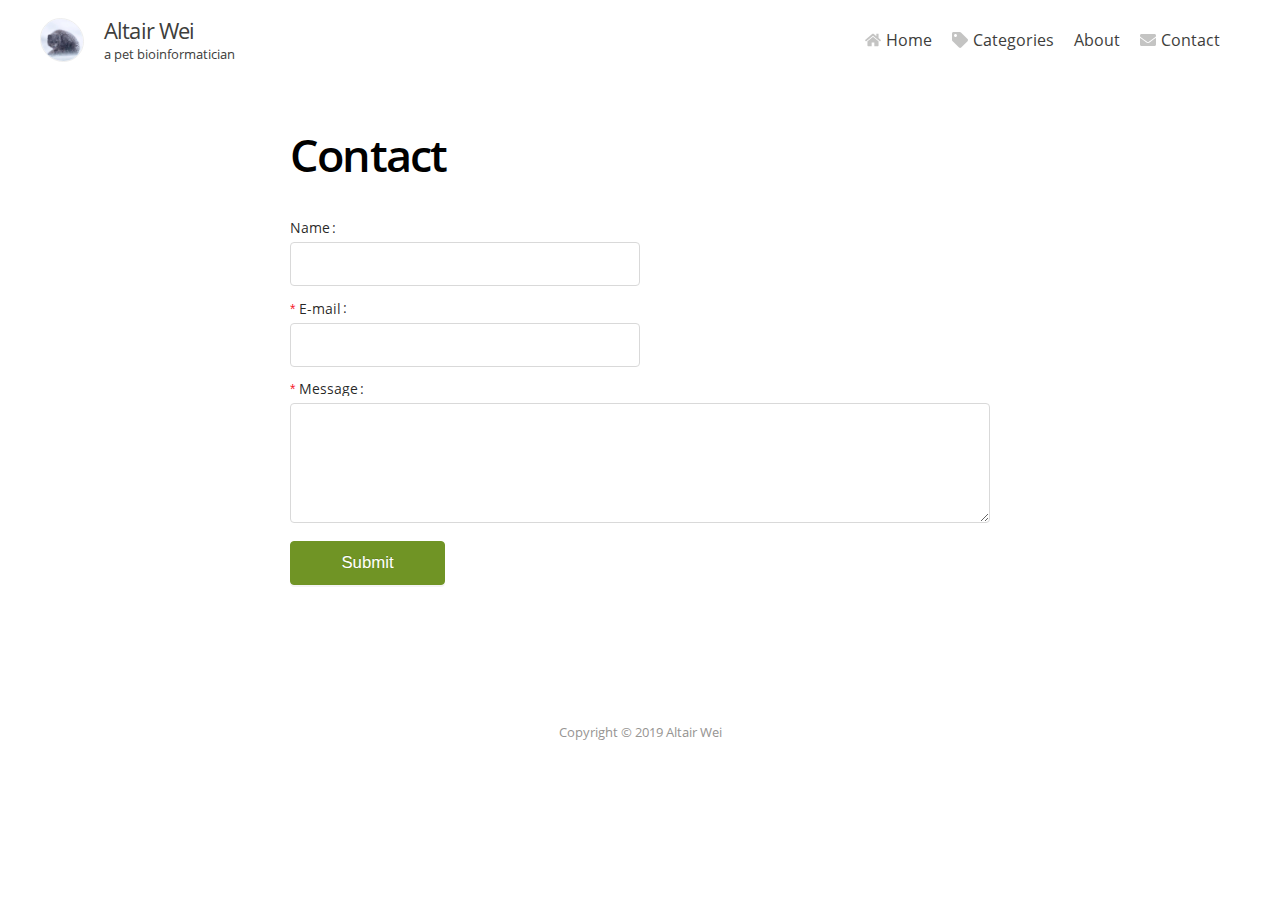
<file: contact/index.html>
<!DOCTYPE html><html lang="zh" prefix="og: http://ogp.me/ns#"><head><meta charSet="utf-8"/><meta http-equiv="x-ua-compatible" content="ie=edge"/><meta name="viewport" content="width=device-width, initial-scale=1, shrink-to-fit=no"/><style data-href="/app.8b1cc9920e75fff049f7.css">@font-face{font-family:Open Sans;font-style:normal;font-display:swap;font-weight:300;src:local("Open Sans Light "),local("Open Sans-Light"),url(/static/open-sans-latin-300-60c866748ff15f5b347fdba64596b1b1.woff2) format("woff2"),url(/static/open-sans-latin-300-521d17bc9f3526c690e8ada6eee55bec.woff) format("woff")}@font-face{font-family:Open Sans;font-style:italic;font-display:swap;font-weight:300;src:local("Open Sans Light italic"),local("Open Sans-Lightitalic"),url(/static/open-sans-latin-300italic-06bbd3188b34820cd83a0e0b3d0a6f57.woff2) format("woff2"),url(/static/open-sans-latin-300italic-8a648ff38ded89ea15916e84529d62d3.woff) format("woff")}@font-face{font-family:Open Sans;font-style:normal;font-display:swap;font-weight:400;src:local("Open Sans Regular "),local("Open Sans-Regular"),url(/static/open-sans-latin-400-cffb686d7d2f4682df8342bd4d276e09.woff2) format("woff2"),url(/static/open-sans-latin-400-bf2d0783515b7d75c35bde69e01b3135.woff) format("woff")}@font-face{font-family:Open Sans;font-style:italic;font-display:swap;font-weight:400;src:local("Open Sans Regular italic"),local("Open Sans-Regularitalic"),url(/static/open-sans-latin-400italic-987032ea5d57c93d8da215678eae3b86.woff2) format("woff2"),url(/static/open-sans-latin-400italic-db70d0b9cb27ada1a260a2b35e756b8b.woff) format("woff")}@font-face{font-family:Open Sans;font-style:normal;font-display:swap;font-weight:600;src:local("Open Sans SemiBold "),local("Open Sans-SemiBold"),url(/static/open-sans-latin-600-223a277bd88d8a90c8cdf24cda0ad5f5.woff2) format("woff2"),url(/static/open-sans-latin-600-1cd5320f8937d337b61d5117cf9d7b28.woff) format("woff")}@font-face{font-family:Open Sans;font-style:italic;font-display:swap;font-weight:600;src:local("Open Sans SemiBold italic"),local("Open Sans-SemiBolditalic"),url(/static/open-sans-latin-600italic-4950a7205f0b5cefe41fc03ac346e236.woff2) format("woff2"),url(/static/open-sans-latin-600italic-318ea1ada4102c0704a0637228dcad03.woff) format("woff")}@font-face{font-family:Open Sans;font-style:normal;font-display:swap;font-weight:700;src:local("Open Sans Bold "),local("Open Sans-Bold"),url(/static/open-sans-latin-700-d08c09f2f169f4a6edbcf8b8d1636cb4.woff2) format("woff2"),url(/static/open-sans-latin-700-623e3205570002af47fc2b88f9335d19.woff) format("woff")}@font-face{font-family:Open Sans;font-style:italic;font-display:swap;font-weight:700;src:local("Open Sans Bold italic"),local("Open Sans-Bolditalic"),url(/static/open-sans-latin-700italic-c02f5da6e82e1efe0b45841bfd49ce37.woff2) format("woff2"),url(/static/open-sans-latin-700italic-72e19cbb0e38c6773a7751156752cec4.woff) format("woff")}@font-face{font-family:Open Sans;font-style:normal;font-display:swap;font-weight:800;src:local("Open Sans ExtraBold "),local("Open Sans-ExtraBold"),url(/static/open-sans-latin-800-aaeffaf205b9bbb09920089a14dbe9e8.woff2) format("woff2"),url(/static/open-sans-latin-800-c6aa0c4a601fb6ac66f8253fa594dff5.woff) format("woff")}@font-face{font-family:Open Sans;font-style:italic;font-display:swap;font-weight:800;src:local("Open Sans ExtraBold italic"),local("Open Sans-ExtraBolditalic"),url(/static/open-sans-latin-800italic-6b3973ffe02bb6a8be0f8453506ec032.woff2) format("woff2"),url(/static/open-sans-latin-800italic-79b58175343190550489efe46a7f1138.woff) format("woff")}</style><style data-href="/12.76a214f230f61f30072a.css">.ant-form{font-size:14px;font-variant:tabular-nums;-webkit-font-feature-settings:"tnum";font-feature-settings:"tnum";line-height:1.5;color:rgba(0,0,0,.65);box-sizing:border-box;margin:0;padding:0;list-style:none}.ant-form legend{display:block;width:100%;padding:0;margin-bottom:20px;font-size:16px;line-height:inherit;color:rgba(0,0,0,.45);border:0;border-bottom:1px solid #d9d9d9}.ant-form label{font-size:14px}.ant-form input[type=search]{box-sizing:border-box}.ant-form input[type=checkbox],.ant-form input[type=radio]{line-height:normal}.ant-form input[type=file]{display:block}.ant-form input[type=range]{display:block;width:100%}.ant-form select[multiple],.ant-form select[size]{height:auto}.ant-form input[type=checkbox]:focus,.ant-form input[type=file]:focus,.ant-form input[type=radio]:focus{outline:thin dotted;outline:5px auto -webkit-focus-ring-color;outline-offset:-2px}.ant-form output{display:block;padding-top:15px;font-size:14px;line-height:1.5;color:rgba(0,0,0,.65)}.ant-form-item-required:before{display:inline-block;margin-right:4px;content:"*";font-family:SimSun,sans-serif;line-height:1;font-size:14px;color:#f5222d}.ant-form-hide-required-mark .ant-form-item-required:before{display:none}.ant-checkbox-inline.disabled,.ant-checkbox-vertical.disabled,.ant-checkbox.disabled label,.ant-radio-inline.disabled,.ant-radio-vertical.disabled,.ant-radio.disabled label,input[type=checkbox].disabled,input[type=checkbox][disabled],input[type=radio].disabled,input[type=radio][disabled]{cursor:not-allowed}.ant-form-item{font-size:14px;font-variant:tabular-nums;-webkit-font-feature-settings:"tnum";font-feature-settings:"tnum";line-height:1.5;color:rgba(0,0,0,.65);box-sizing:border-box;padding:0;list-style:none;margin:0 0 24px;vertical-align:top}.ant-form-item label{position:relative}.ant-form-item label>.anticon{vertical-align:top;font-size:14px}.ant-form-item-control{line-height:39.9999px;position:relative;zoom:1}.ant-form-item-control:after,.ant-form-item-control:before{content:"";display:table}.ant-form-item-control:after{clear:both}.ant-form-item-children{position:relative}.ant-form-item-with-help{margin-bottom:5px}.ant-form-item-label{text-align:right;vertical-align:middle;line-height:39.9999px;display:inline-block;overflow:hidden;white-space:nowrap}.ant-form-item-label label{color:rgba(0,0,0,.85)}.ant-form-item-label label:after{content:":";margin:0 8px 0 2px;position:relative;top:-.5px}.ant-form-item .ant-switch{margin:2px 0 4px}.ant-form-item-no-colon .ant-form-item-label label:after{content:" "}.ant-form-explain,.ant-form-extra{color:rgba(0,0,0,.45);line-height:1.524;transition:color .3s cubic-bezier(.215,.61,.355,1);margin-top:-2px;clear:both}.ant-form-extra{padding-top:4px}.ant-form-text{display:inline-block;padding-right:8px}.ant-form-split{display:block;text-align:center}form .has-feedback .ant-input{padding-right:24px}form .has-feedback :not(.ant-input-group-addon)>.ant-select .ant-select-arrow,form .has-feedback :not(.ant-input-group-addon)>.ant-select .ant-select-selection__clear,form .has-feedback>.ant-select .ant-select-arrow,form .has-feedback>.ant-select .ant-select-selection__clear{right:28px}form .has-feedback :not(.ant-input-group-addon)>.ant-select .ant-select-selection-selected-value,form .has-feedback>.ant-select .ant-select-selection-selected-value{padding-right:42px}form .has-feedback .ant-cascader-picker-arrow{margin-right:17px}form .has-feedback .ant-calendar-picker-clear,form .has-feedback .ant-calendar-picker-icon,form .has-feedback .ant-cascader-picker-clear,form .has-feedback .ant-input-search:not(.ant-input-search-enter-button) .ant-input-suffix,form .has-feedback .ant-time-picker-clear,form .has-feedback .ant-time-picker-icon{right:28px}form textarea.ant-input{height:auto;margin-bottom:4px}form .ant-upload{background:transparent}form input[type=checkbox],form input[type=radio]{width:14px;height:14px}form .ant-checkbox-inline,form .ant-radio-inline{display:inline-block;vertical-align:middle;font-weight:400;cursor:pointer;margin-left:8px}form .ant-checkbox-inline:first-child,form .ant-radio-inline:first-child{margin-left:0}form .ant-checkbox-vertical,form .ant-radio-vertical{display:block}form .ant-checkbox-vertical+.ant-checkbox-vertical,form .ant-radio-vertical+.ant-radio-vertical{margin-left:0}form .ant-input-number+.ant-form-text{margin-left:8px}form .ant-input-number-handler-wrap{z-index:2}form .ant-cascader-picker,form .ant-select{width:100%}form .ant-input-group .ant-cascader-picker,form .ant-input-group .ant-select{width:auto}form .ant-input-group-wrapper,form :not(.ant-input-group-wrapper)>.ant-input-group{display:inline-block;vertical-align:middle;position:relative;top:-1px}.ant-input-group-wrap .ant-select-selection{border-bottom-left-radius:0;border-top-left-radius:0}.ant-input-group-wrap .ant-select-selection:hover{border-color:#d9d9d9}.ant-input-group-wrap .ant-select-selection--single{margin-left:-1px;height:40px;background-color:rgba(0,0,0,.07)}.ant-input-group-wrap .ant-select-selection--single .ant-select-selection__rendered{padding-left:8px;padding-right:25px;line-height:30px}.ant-input-group-wrap .ant-select-open .ant-select-selection{border-color:#d9d9d9;box-shadow:none}.ant-col-24.ant-form-item-label,.ant-col-xl-24.ant-form-item-label,.ant-form-vertical .ant-form-item-label{padding:0 0 8px;margin:0;display:block;text-align:left;line-height:1.5;white-space:normal}.ant-col-24.ant-form-item-label label:after,.ant-col-xl-24.ant-form-item-label label:after,.ant-form-vertical .ant-form-item-label label:after{display:none}.ant-form-vertical .ant-form-item{padding-bottom:8px}.ant-form-vertical .ant-form-item-control{line-height:1.5}.ant-form-vertical .ant-form-explain,.ant-form-vertical .ant-form-extra{margin-top:2px;margin-bottom:-4px}@media (max-width:575px){.ant-form-item-control-wrapper,.ant-form-item-label{display:block;width:100%}.ant-form-item-label{padding:0 0 8px;margin:0;display:block;text-align:left;line-height:1.5;white-space:normal}.ant-form-item-label label:after{display:none}.ant-col-xs-24.ant-form-item-label{padding:0 0 8px;margin:0;display:block;text-align:left;line-height:1.5;white-space:normal}.ant-col-xs-24.ant-form-item-label label:after{display:none}}@media (max-width:767px){.ant-col-sm-24.ant-form-item-label{padding:0 0 8px;margin:0;display:block;text-align:left;line-height:1.5;white-space:normal}.ant-col-sm-24.ant-form-item-label label:after{display:none}}@media (max-width:991px){.ant-col-md-24.ant-form-item-label{padding:0 0 8px;margin:0;display:block;text-align:left;line-height:1.5;white-space:normal}.ant-col-md-24.ant-form-item-label label:after{display:none}}@media (max-width:1199px){.ant-col-lg-24.ant-form-item-label{padding:0 0 8px;margin:0;display:block;text-align:left;line-height:1.5;white-space:normal}.ant-col-lg-24.ant-form-item-label label:after{display:none}}@media (max-width:1599px){.ant-col-xl-24.ant-form-item-label{padding:0 0 8px;margin:0;display:block;text-align:left;line-height:1.5;white-space:normal}.ant-col-xl-24.ant-form-item-label label:after{display:none}}.ant-form-inline .ant-form-item{display:inline-block;margin-right:16px;margin-bottom:0}.ant-form-inline .ant-form-item-with-help{margin-bottom:24px}.ant-form-inline .ant-form-item>.ant-form-item-control-wrapper,.ant-form-inline .ant-form-item>.ant-form-item-label{display:inline-block;vertical-align:top}.ant-form-inline .ant-form-text,.ant-form-inline .has-feedback{display:inline-block}.has-error.has-feedback .ant-form-item-children-icon,.has-success.has-feedback .ant-form-item-children-icon,.has-warning.has-feedback .ant-form-item-children-icon,.is-validating.has-feedback .ant-form-item-children-icon{position:absolute;top:50%;right:0;visibility:visible;pointer-events:none;width:32px;height:20px;line-height:20px;margin-top:-10px;text-align:center;font-size:14px;-webkit-animation:zoomIn .3s cubic-bezier(.12,.4,.29,1.46);animation:zoomIn .3s cubic-bezier(.12,.4,.29,1.46);z-index:1}.has-error.has-feedback .ant-form-item-children-icon svg,.has-success.has-feedback .ant-form-item-children-icon svg,.has-warning.has-feedback .ant-form-item-children-icon svg,.is-validating.has-feedback .ant-form-item-children-icon svg{position:absolute;top:0;right:0;bottom:0;left:0;margin:auto}.has-success.has-feedback .ant-form-item-children-icon{-webkit-animation-name:diffZoomIn1!important;animation-name:diffZoomIn1!important;color:#52c41a}.has-warning .ant-form-explain,.has-warning .ant-form-split{color:#faad14}.has-warning .ant-input,.has-warning .ant-input:hover{border-color:#faad14}.has-warning .ant-input:focus{border-color:#ffc53d;outline:0;box-shadow:0 0 0 2px rgba(250,173,20,.2);border-right-width:1px!important}.has-warning .ant-input:not([disabled]):hover{border-color:#faad14}.has-warning .ant-calendar-picker-open .ant-calendar-picker-input{border-color:#ffc53d;outline:0;box-shadow:0 0 0 2px rgba(250,173,20,.2);border-right-width:1px!important}.has-warning .ant-input-affix-wrapper .ant-input,.has-warning .ant-input-affix-wrapper .ant-input:hover{border-color:#faad14}.has-warning .ant-input-affix-wrapper .ant-input:focus{border-color:#ffc53d;outline:0;box-shadow:0 0 0 2px rgba(250,173,20,.2);border-right-width:1px!important}.has-warning .ant-input-affix-wrapper:hover .ant-input:not(.ant-input-disabled){border-color:#faad14}.has-warning .ant-input-prefix{color:#faad14}.has-warning .ant-input-group-addon{color:#faad14;border-color:#faad14;background-color:#fff}.has-warning .has-feedback{color:#faad14}.has-warning.has-feedback .ant-form-item-children-icon{color:#faad14;-webkit-animation-name:diffZoomIn3!important;animation-name:diffZoomIn3!important}.has-warning .ant-select-selection,.has-warning .ant-select-selection:hover{border-color:#faad14}.has-warning .ant-select-focused .ant-select-selection,.has-warning .ant-select-open .ant-select-selection{border-color:#ffc53d;outline:0;box-shadow:0 0 0 2px rgba(250,173,20,.2);border-right-width:1px!important}.has-warning .ant-calendar-picker-icon:after,.has-warning .ant-cascader-picker-arrow,.has-warning .ant-picker-icon:after,.has-warning .ant-select-arrow,.has-warning .ant-time-picker-icon:after{color:#faad14}.has-warning .ant-input-number,.has-warning .ant-time-picker-input{border-color:#faad14}.has-warning .ant-input-number-focused,.has-warning .ant-input-number:focus,.has-warning .ant-time-picker-input-focused,.has-warning .ant-time-picker-input:focus{border-color:#ffc53d;outline:0;box-shadow:0 0 0 2px rgba(250,173,20,.2);border-right-width:1px!important}.has-warning .ant-input-number:not([disabled]):hover,.has-warning .ant-time-picker-input:not([disabled]):hover{border-color:#faad14}.has-warning .ant-cascader-picker:focus .ant-cascader-input{border-color:#ffc53d;outline:0;box-shadow:0 0 0 2px rgba(250,173,20,.2);border-right-width:1px!important}.has-error .ant-form-explain,.has-error .ant-form-split{color:#f5222d}.has-error .ant-input,.has-error .ant-input:hover{border-color:#f5222d}.has-error .ant-input:focus{border-color:#ff4d4f;outline:0;box-shadow:0 0 0 2px rgba(245,34,45,.2);border-right-width:1px!important}.has-error .ant-input:not([disabled]):hover{border-color:#f5222d}.has-error .ant-calendar-picker-open .ant-calendar-picker-input{border-color:#ff4d4f;outline:0;box-shadow:0 0 0 2px rgba(245,34,45,.2);border-right-width:1px!important}.has-error .ant-input-affix-wrapper .ant-input,.has-error .ant-input-affix-wrapper .ant-input:hover{border-color:#f5222d}.has-error .ant-input-affix-wrapper .ant-input:focus{border-color:#ff4d4f;outline:0;box-shadow:0 0 0 2px rgba(245,34,45,.2);border-right-width:1px!important}.has-error .ant-input-affix-wrapper:hover .ant-input:not(.ant-input-disabled){border-color:#f5222d}.has-error .ant-input-prefix{color:#f5222d}.has-error .ant-input-group-addon{color:#f5222d;border-color:#f5222d;background-color:#fff}.has-error .has-feedback{color:#f5222d}.has-error.has-feedback .ant-form-item-children-icon{color:#f5222d;-webkit-animation-name:diffZoomIn2!important;animation-name:diffZoomIn2!important}.has-error .ant-select-selection,.has-error .ant-select-selection:hover{border-color:#f5222d}.has-error .ant-select-focused .ant-select-selection,.has-error .ant-select-open .ant-select-selection{border-color:#ff4d4f;outline:0;box-shadow:0 0 0 2px rgba(245,34,45,.2);border-right-width:1px!important}.has-error .ant-select.ant-select-auto-complete .ant-input:focus{border-color:#f5222d}.has-error .ant-input-group-addon .ant-select-selection{border-color:transparent;box-shadow:none}.has-error .ant-calendar-picker-icon:after,.has-error .ant-cascader-picker-arrow,.has-error .ant-picker-icon:after,.has-error .ant-select-arrow,.has-error .ant-time-picker-icon:after{color:#f5222d}.has-error .ant-input-number,.has-error .ant-time-picker-input{border-color:#f5222d}.has-error .ant-input-number-focused,.has-error .ant-input-number:focus,.has-error .ant-time-picker-input-focused,.has-error .ant-time-picker-input:focus{border-color:#ff4d4f;outline:0;box-shadow:0 0 0 2px rgba(245,34,45,.2);border-right-width:1px!important}.has-error .ant-input-number:not([disabled]):hover,.has-error .ant-mention-wrapper .ant-mention-editor,.has-error .ant-mention-wrapper .ant-mention-editor:not([disabled]):hover,.has-error .ant-time-picker-input:not([disabled]):hover{border-color:#f5222d}.has-error .ant-cascader-picker:focus .ant-cascader-input,.has-error .ant-mention-wrapper.ant-mention-active:not([disabled]) .ant-mention-editor,.has-error .ant-mention-wrapper .ant-mention-editor:not([disabled]):focus{border-color:#ff4d4f;outline:0;box-shadow:0 0 0 2px rgba(245,34,45,.2);border-right-width:1px!important}.has-error .ant-transfer-list{border-color:#f5222d}.has-error .ant-transfer-list-search:not([disabled]){border-color:#d9d9d9}.has-error .ant-transfer-list-search:not([disabled]):hover{border-color:#40a9ff;border-right-width:1px!important}.has-error .ant-transfer-list-search:not([disabled]):focus{border-color:#40a9ff;outline:0;box-shadow:0 0 0 2px rgba(24,144,255,.2);border-right-width:1px!important}.is-validating.has-feedback .ant-form-item-children-icon{display:inline-block;color:#1890ff}.ant-advanced-search-form .ant-form-item{margin-bottom:24px}.ant-advanced-search-form .ant-form-item-with-help{margin-bottom:5px}.show-help-appear,.show-help-enter,.show-help-leave{-webkit-animation-duration:.3s;animation-duration:.3s;-webkit-animation-fill-mode:both;animation-fill-mode:both;-webkit-animation-play-state:paused;animation-play-state:paused}.show-help-appear.show-help-appear-active,.show-help-enter.show-help-enter-active{-webkit-animation-name:antShowHelpIn;animation-name:antShowHelpIn;-webkit-animation-play-state:running;animation-play-state:running}.show-help-leave.show-help-leave-active{-webkit-animation-name:antShowHelpOut;animation-name:antShowHelpOut;-webkit-animation-play-state:running;animation-play-state:running;pointer-events:none}.show-help-appear,.show-help-enter{opacity:0}.show-help-appear,.show-help-enter,.show-help-leave{-webkit-animation-timing-function:cubic-bezier(.645,.045,.355,1);animation-timing-function:cubic-bezier(.645,.045,.355,1)}@-webkit-keyframes antShowHelpIn{0%{opacity:0;-webkit-transform:translateY(-5px);transform:translateY(-5px)}to{opacity:1;-webkit-transform:translateY(0);transform:translateY(0)}}@keyframes antShowHelpIn{0%{opacity:0;-webkit-transform:translateY(-5px);transform:translateY(-5px)}to{opacity:1;-webkit-transform:translateY(0);transform:translateY(0)}}@-webkit-keyframes antShowHelpOut{to{opacity:0;-webkit-transform:translateY(-5px);transform:translateY(-5px)}}@keyframes antShowHelpOut{to{opacity:0;-webkit-transform:translateY(-5px);transform:translateY(-5px)}}@-webkit-keyframes diffZoomIn1{0%{-webkit-transform:scale(0);transform:scale(0)}to{-webkit-transform:scale(1);transform:scale(1)}}@keyframes diffZoomIn1{0%{-webkit-transform:scale(0);transform:scale(0)}to{-webkit-transform:scale(1);transform:scale(1)}}@-webkit-keyframes diffZoomIn2{0%{-webkit-transform:scale(0);transform:scale(0)}to{-webkit-transform:scale(1);transform:scale(1)}}@keyframes diffZoomIn2{0%{-webkit-transform:scale(0);transform:scale(0)}to{-webkit-transform:scale(1);transform:scale(1)}}@-webkit-keyframes diffZoomIn3{0%{-webkit-transform:scale(0);transform:scale(0)}to{-webkit-transform:scale(1);transform:scale(1)}}@keyframes diffZoomIn3{0%{-webkit-transform:scale(0);transform:scale(0)}to{-webkit-transform:scale(1);transform:scale(1)}}.ant-input{font-variant:tabular-nums;-webkit-font-feature-settings:"tnum";font-feature-settings:"tnum";box-sizing:border-box;margin:0;list-style:none;position:relative;display:inline-block;padding:4px 11px;width:100%;height:32px;font-size:14px;line-height:1.5;color:rgba(0,0,0,.65);background-color:#fff;background-image:none;border:1px solid #d9d9d9;border-radius:4px;transition:all .3s}.ant-input::-moz-placeholder{color:#bfbfbf;opacity:1}.ant-input:-ms-input-placeholder{color:#bfbfbf}.ant-input::-webkit-input-placeholder{color:#bfbfbf}.ant-input:focus,.ant-input:hover{border-color:#40a9ff;border-right-width:1px!important}.ant-input:focus{outline:0;box-shadow:0 0 0 2px rgba(24,144,255,.2)}.ant-input-disabled{background-color:#f5f5f5;opacity:1;cursor:not-allowed;color:rgba(0,0,0,.25)}.ant-input-disabled:hover{border-color:#e6d8d8;border-right-width:1px!important}textarea.ant-input{max-width:100%;height:auto;vertical-align:bottom;transition:all .3s,height 0s;min-height:32px}.ant-input-lg{padding:6px 11px;height:40px;font-size:16px}.ant-input-sm{padding:1px 7px;height:24px}.ant-input-group{font-size:14px;font-variant:tabular-nums;-webkit-font-feature-settings:"tnum";font-feature-settings:"tnum";line-height:1.5;color:rgba(0,0,0,.65);box-sizing:border-box;margin:0;padding:0;list-style:none;position:relative;display:table;border-collapse:separate;border-spacing:0;width:100%}.ant-input-group[class*=col-]{float:none;padding-left:0;padding-right:0}.ant-input-group>[class*=col-]{padding-right:8px}.ant-input-group>[class*=col-]:last-child{padding-right:0}.ant-input-group-addon,.ant-input-group-wrap,.ant-input-group>.ant-input{display:table-cell}.ant-input-group-addon:not(:first-child):not(:last-child),.ant-input-group-wrap:not(:first-child):not(:last-child),.ant-input-group>.ant-input:not(:first-child):not(:last-child){border-radius:0}.ant-input-group-addon,.ant-input-group-wrap{width:1px;white-space:nowrap;vertical-align:middle}.ant-input-group-wrap>*{display:block!important}.ant-input-group .ant-input{float:left;width:100%;margin-bottom:0}.ant-input-group .ant-input:focus,.ant-input-group .ant-input:hover{z-index:1;border-right-width:1px}.ant-input-group-addon{padding:0 11px;font-size:14px;font-weight:400;line-height:1;color:rgba(0,0,0,.65);text-align:center;background-color:#fafafa;border:1px solid #d9d9d9;border-radius:4px;position:relative;transition:all .3s}.ant-input-group-addon .ant-select{margin:-5px -11px}.ant-input-group-addon .ant-select .ant-select-selection{background-color:inherit;margin:-1px;border:1px solid transparent;box-shadow:none}.ant-input-group-addon .ant-select-focused .ant-select-selection,.ant-input-group-addon .ant-select-open .ant-select-selection{color:#1890ff}.ant-input-group-addon>i:only-child:after{position:absolute;content:"";top:0;left:0;right:0;bottom:0}.ant-input-group-addon:first-child,.ant-input-group-addon:first-child .ant-select .ant-select-selection,.ant-input-group>.ant-input:first-child,.ant-input-group>.ant-input:first-child .ant-select .ant-select-selection{border-bottom-right-radius:0;border-top-right-radius:0}.ant-input-group>.ant-input-affix-wrapper:not(:first-child) .ant-input{border-bottom-left-radius:0;border-top-left-radius:0}.ant-input-group>.ant-input-affix-wrapper:not(:last-child) .ant-input{border-bottom-right-radius:0;border-top-right-radius:0}.ant-input-group-addon:first-child{border-right:0}.ant-input-group-addon:last-child{border-left:0}.ant-input-group-addon:last-child,.ant-input-group-addon:last-child .ant-select .ant-select-selection,.ant-input-group>.ant-input:last-child,.ant-input-group>.ant-input:last-child .ant-select .ant-select-selection{border-bottom-left-radius:0;border-top-left-radius:0}.ant-input-group-lg .ant-input,.ant-input-group-lg>.ant-input-group-addon{padding:6px 11px;height:40px;font-size:16px}.ant-input-group-sm .ant-input,.ant-input-group-sm>.ant-input-group-addon{padding:1px 7px;height:24px}.ant-input-group-lg .ant-select-selection--single{height:40px}.ant-input-group-sm .ant-select-selection--single{height:24px}.ant-input-group .ant-input-affix-wrapper{display:table-cell;width:100%;float:left}.ant-input-group.ant-input-group-compact{display:block;zoom:1}.ant-input-group.ant-input-group-compact:after,.ant-input-group.ant-input-group-compact:before{content:"";display:table}.ant-input-group.ant-input-group-compact:after{clear:both}.ant-input-group.ant-input-group-compact-addon:not(:first-child):not(:last-child),.ant-input-group.ant-input-group-compact-wrap:not(:first-child):not(:last-child),.ant-input-group.ant-input-group-compact>.ant-input:not(:first-child):not(:last-child){border-right-width:1px}.ant-input-group.ant-input-group-compact-addon:not(:first-child):not(:last-child):focus,.ant-input-group.ant-input-group-compact-addon:not(:first-child):not(:last-child):hover,.ant-input-group.ant-input-group-compact-wrap:not(:first-child):not(:last-child):focus,.ant-input-group.ant-input-group-compact-wrap:not(:first-child):not(:last-child):hover,.ant-input-group.ant-input-group-compact>.ant-input:not(:first-child):not(:last-child):focus,.ant-input-group.ant-input-group-compact>.ant-input:not(:first-child):not(:last-child):hover{z-index:1}.ant-input-group.ant-input-group-compact>*{border-radius:0;vertical-align:top;float:none;display:inline-block}.ant-input-group.ant-input-group-compact>:not(:last-child){border-right-width:1px;margin-right:-1px}.ant-input-group.ant-input-group-compact .ant-input{float:none}.ant-input-group.ant-input-group-compact>.ant-calendar-picker .ant-input,.ant-input-group.ant-input-group-compact>.ant-cascader-picker .ant-input,.ant-input-group.ant-input-group-compact>.ant-mention-wrapper .ant-mention-editor,.ant-input-group.ant-input-group-compact>.ant-select-auto-complete .ant-input,.ant-input-group.ant-input-group-compact>.ant-select>.ant-select-selection,.ant-input-group.ant-input-group-compact>.ant-time-picker .ant-time-picker-input{border-radius:0;border-right-width:1px}.ant-input-group.ant-input-group-compact>.ant-calendar-picker .ant-input:focus,.ant-input-group.ant-input-group-compact>.ant-calendar-picker .ant-input:hover,.ant-input-group.ant-input-group-compact>.ant-cascader-picker .ant-input:focus,.ant-input-group.ant-input-group-compact>.ant-cascader-picker .ant-input:hover,.ant-input-group.ant-input-group-compact>.ant-mention-wrapper .ant-mention-editor:focus,.ant-input-group.ant-input-group-compact>.ant-mention-wrapper .ant-mention-editor:hover,.ant-input-group.ant-input-group-compact>.ant-select-auto-complete .ant-input:focus,.ant-input-group.ant-input-group-compact>.ant-select-auto-complete .ant-input:hover,.ant-input-group.ant-input-group-compact>.ant-select>.ant-select-selection:focus,.ant-input-group.ant-input-group-compact>.ant-select>.ant-select-selection:hover,.ant-input-group.ant-input-group-compact>.ant-time-picker .ant-time-picker-input:focus,.ant-input-group.ant-input-group-compact>.ant-time-picker .ant-time-picker-input:hover{z-index:1}.ant-input-group.ant-input-group-compact>.ant-calendar-picker:first-child .ant-input,.ant-input-group.ant-input-group-compact>.ant-cascader-picker:first-child .ant-input,.ant-input-group.ant-input-group-compact>.ant-mention-wrapper:first-child .ant-mention-editor,.ant-input-group.ant-input-group-compact>.ant-select-auto-complete:first-child .ant-input,.ant-input-group.ant-input-group-compact>.ant-select:first-child>.ant-select-selection,.ant-input-group.ant-input-group-compact>.ant-time-picker:first-child .ant-time-picker-input,.ant-input-group.ant-input-group-compact>:first-child{border-top-left-radius:4px;border-bottom-left-radius:4px}.ant-input-group.ant-input-group-compact>.ant-calendar-picker:last-child .ant-input,.ant-input-group.ant-input-group-compact>.ant-cascader-picker-focused:last-child .ant-input,.ant-input-group.ant-input-group-compact>.ant-cascader-picker:last-child .ant-input,.ant-input-group.ant-input-group-compact>.ant-mention-wrapper:last-child .ant-mention-editor,.ant-input-group.ant-input-group-compact>.ant-select-auto-complete:last-child .ant-input,.ant-input-group.ant-input-group-compact>.ant-select:last-child>.ant-select-selection,.ant-input-group.ant-input-group-compact>.ant-time-picker:last-child .ant-time-picker-input,.ant-input-group.ant-input-group-compact>:last-child{border-top-right-radius:4px;border-bottom-right-radius:4px;border-right-width:1px}.ant-input-group.ant-input-group-compact>.ant-select-auto-complete .ant-input{vertical-align:top}.ant-input-group-wrapper{display:inline-block;vertical-align:top;width:100%}.ant-input-affix-wrapper{font-size:14px;font-variant:tabular-nums;-webkit-font-feature-settings:"tnum";font-feature-settings:"tnum";line-height:1.5;color:rgba(0,0,0,.65);box-sizing:border-box;margin:0;padding:0;list-style:none;position:relative;display:inline-block;width:100%}.ant-input-affix-wrapper:hover .ant-input:not(.ant-input-disabled){border-color:#40a9ff;border-right-width:1px!important}.ant-input-affix-wrapper .ant-input{position:relative}.ant-input-affix-wrapper .ant-input-prefix,.ant-input-affix-wrapper .ant-input-suffix{position:absolute;top:50%;z-index:2;-webkit-transform:translateY(-50%);transform:translateY(-50%);line-height:0;color:rgba(0,0,0,.65)}.ant-input-affix-wrapper .ant-input-prefix :not(.anticon),.ant-input-affix-wrapper .ant-input-suffix :not(.anticon){line-height:1.5}.ant-input-affix-wrapper .ant-input-prefix{left:12px}.ant-input-affix-wrapper .ant-input-suffix{right:12px}.ant-input-affix-wrapper .ant-input:not(:first-child){padding-left:30px}.ant-input-affix-wrapper .ant-input:not(:last-child){padding-right:30px}.ant-input-affix-wrapper .ant-input{min-height:100%}.ant-input-password-icon{cursor:pointer;transition:all .3s}.ant-input-password-icon:hover{color:#333}.ant-input-search-icon{color:rgba(0,0,0,.45);cursor:pointer;transition:all .3s}.ant-input-search-icon:hover{color:rgba(0,0,0,.8)}.ant-input-search .ant-input-group-addon{border:0;padding:0}.ant-input-search .ant-input-group-addon .ant-input-search-button{border-top-left-radius:0;border-bottom-left-radius:0;width:100%}.ant-btn{line-height:1.499;display:inline-block;font-weight:400;text-align:center;touch-action:manipulation;cursor:pointer;background-image:none;white-space:nowrap;padding:0 15px;font-size:14px;border-radius:4px;height:32px;-webkit-user-select:none;-moz-user-select:none;-ms-user-select:none;user-select:none;transition:all .3s cubic-bezier(.645,.045,.355,1);position:relative;box-shadow:0 2px 0 rgba(0,0,0,.015);color:rgba(0,0,0,.65);background-color:#fff;border:1px solid #d9d9d9}.ant-btn>.anticon{line-height:1}.ant-btn,.ant-btn:active,.ant-btn:focus{outline:0}.ant-btn:not([disabled]):hover{text-decoration:none}.ant-btn:not([disabled]):active{outline:0;box-shadow:none}.ant-btn.disabled,.ant-btn[disabled]{cursor:not-allowed}.ant-btn.disabled>*,.ant-btn[disabled]>*{pointer-events:none}.ant-btn-lg{padding:0 15px;font-size:16px;border-radius:4px;height:40px}.ant-btn-sm{padding:0 7px;font-size:14px;border-radius:4px;height:24px}.ant-btn>a:only-child{color:currentColor}.ant-btn>a:only-child:after{content:"";position:absolute;top:0;left:0;bottom:0;right:0;background:transparent}.ant-btn:focus,.ant-btn:hover{color:#40a9ff;background-color:#fff;border-color:#40a9ff}.ant-btn:focus>a:only-child,.ant-btn:hover>a:only-child{color:currentColor}.ant-btn:focus>a:only-child:after,.ant-btn:hover>a:only-child:after{content:"";position:absolute;top:0;left:0;bottom:0;right:0;background:transparent}.ant-btn.active,.ant-btn:active{color:#096dd9;background-color:#fff;border-color:#096dd9}.ant-btn.active>a:only-child,.ant-btn:active>a:only-child{color:currentColor}.ant-btn.active>a:only-child:after,.ant-btn:active>a:only-child:after{content:"";position:absolute;top:0;left:0;bottom:0;right:0;background:transparent}.ant-btn-disabled,.ant-btn-disabled.active,.ant-btn-disabled:active,.ant-btn-disabled:focus,.ant-btn-disabled:hover,.ant-btn.disabled,.ant-btn.disabled.active,.ant-btn.disabled:active,.ant-btn.disabled:focus,.ant-btn.disabled:hover,.ant-btn[disabled],.ant-btn[disabled].active,.ant-btn[disabled]:active,.ant-btn[disabled]:focus,.ant-btn[disabled]:hover{color:rgba(0,0,0,.25);background-color:#f5f5f5;border-color:#d9d9d9;text-shadow:none;box-shadow:none}.ant-btn-disabled.active>a:only-child,.ant-btn-disabled:active>a:only-child,.ant-btn-disabled:focus>a:only-child,.ant-btn-disabled:hover>a:only-child,.ant-btn-disabled>a:only-child,.ant-btn.disabled.active>a:only-child,.ant-btn.disabled:active>a:only-child,.ant-btn.disabled:focus>a:only-child,.ant-btn.disabled:hover>a:only-child,.ant-btn.disabled>a:only-child,.ant-btn[disabled].active>a:only-child,.ant-btn[disabled]:active>a:only-child,.ant-btn[disabled]:focus>a:only-child,.ant-btn[disabled]:hover>a:only-child,.ant-btn[disabled]>a:only-child{color:currentColor}.ant-btn-disabled.active>a:only-child:after,.ant-btn-disabled:active>a:only-child:after,.ant-btn-disabled:focus>a:only-child:after,.ant-btn-disabled:hover>a:only-child:after,.ant-btn-disabled>a:only-child:after,.ant-btn.disabled.active>a:only-child:after,.ant-btn.disabled:active>a:only-child:after,.ant-btn.disabled:focus>a:only-child:after,.ant-btn.disabled:hover>a:only-child:after,.ant-btn.disabled>a:only-child:after,.ant-btn[disabled].active>a:only-child:after,.ant-btn[disabled]:active>a:only-child:after,.ant-btn[disabled]:focus>a:only-child:after,.ant-btn[disabled]:hover>a:only-child:after,.ant-btn[disabled]>a:only-child:after{content:"";position:absolute;top:0;left:0;bottom:0;right:0;background:transparent}.ant-btn.active,.ant-btn:active,.ant-btn:focus,.ant-btn:hover{background:#fff;text-decoration:none}.ant-btn>i,.ant-btn>span{pointer-events:none;display:inline-block}.ant-btn-primary{color:#fff;background-color:#1890ff;border-color:#1890ff;text-shadow:0 -1px 0 rgba(0,0,0,.12);box-shadow:0 2px 0 rgba(0,0,0,.045)}.ant-btn-primary>a:only-child{color:currentColor}.ant-btn-primary>a:only-child:after{content:"";position:absolute;top:0;left:0;bottom:0;right:0;background:transparent}.ant-btn-primary:focus,.ant-btn-primary:hover{color:#fff;background-color:#40a9ff;border-color:#40a9ff}.ant-btn-primary:focus>a:only-child,.ant-btn-primary:hover>a:only-child{color:currentColor}.ant-btn-primary:focus>a:only-child:after,.ant-btn-primary:hover>a:only-child:after{content:"";position:absolute;top:0;left:0;bottom:0;right:0;background:transparent}.ant-btn-primary.active,.ant-btn-primary:active{color:#fff;background-color:#096dd9;border-color:#096dd9}.ant-btn-primary.active>a:only-child,.ant-btn-primary:active>a:only-child{color:currentColor}.ant-btn-primary.active>a:only-child:after,.ant-btn-primary:active>a:only-child:after{content:"";position:absolute;top:0;left:0;bottom:0;right:0;background:transparent}.ant-btn-primary-disabled,.ant-btn-primary-disabled.active,.ant-btn-primary-disabled:active,.ant-btn-primary-disabled:focus,.ant-btn-primary-disabled:hover,.ant-btn-primary.disabled,.ant-btn-primary.disabled.active,.ant-btn-primary.disabled:active,.ant-btn-primary.disabled:focus,.ant-btn-primary.disabled:hover,.ant-btn-primary[disabled],.ant-btn-primary[disabled].active,.ant-btn-primary[disabled]:active,.ant-btn-primary[disabled]:focus,.ant-btn-primary[disabled]:hover{color:rgba(0,0,0,.25);background-color:#f5f5f5;border-color:#d9d9d9;text-shadow:none;box-shadow:none}.ant-btn-primary-disabled.active>a:only-child,.ant-btn-primary-disabled:active>a:only-child,.ant-btn-primary-disabled:focus>a:only-child,.ant-btn-primary-disabled:hover>a:only-child,.ant-btn-primary-disabled>a:only-child,.ant-btn-primary.disabled.active>a:only-child,.ant-btn-primary.disabled:active>a:only-child,.ant-btn-primary.disabled:focus>a:only-child,.ant-btn-primary.disabled:hover>a:only-child,.ant-btn-primary.disabled>a:only-child,.ant-btn-primary[disabled].active>a:only-child,.ant-btn-primary[disabled]:active>a:only-child,.ant-btn-primary[disabled]:focus>a:only-child,.ant-btn-primary[disabled]:hover>a:only-child,.ant-btn-primary[disabled]>a:only-child{color:currentColor}.ant-btn-primary-disabled.active>a:only-child:after,.ant-btn-primary-disabled:active>a:only-child:after,.ant-btn-primary-disabled:focus>a:only-child:after,.ant-btn-primary-disabled:hover>a:only-child:after,.ant-btn-primary-disabled>a:only-child:after,.ant-btn-primary.disabled.active>a:only-child:after,.ant-btn-primary.disabled:active>a:only-child:after,.ant-btn-primary.disabled:focus>a:only-child:after,.ant-btn-primary.disabled:hover>a:only-child:after,.ant-btn-primary.disabled>a:only-child:after,.ant-btn-primary[disabled].active>a:only-child:after,.ant-btn-primary[disabled]:active>a:only-child:after,.ant-btn-primary[disabled]:focus>a:only-child:after,.ant-btn-primary[disabled]:hover>a:only-child:after,.ant-btn-primary[disabled]>a:only-child:after{content:"";position:absolute;top:0;left:0;bottom:0;right:0;background:transparent}.ant-btn-group .ant-btn-primary:not(:first-child):not(:last-child){border-right-color:#40a9ff;border-left-color:#40a9ff}.ant-btn-group .ant-btn-primary:not(:first-child):not(:last-child):disabled{border-color:#d9d9d9}.ant-btn-group .ant-btn-primary:first-child:not(:last-child){border-right-color:#40a9ff}.ant-btn-group .ant-btn-primary:first-child:not(:last-child)[disabled]{border-right-color:#d9d9d9}.ant-btn-group .ant-btn-primary+.ant-btn-primary,.ant-btn-group .ant-btn-primary:last-child:not(:first-child){border-left-color:#40a9ff}.ant-btn-group .ant-btn-primary+.ant-btn-primary[disabled],.ant-btn-group .ant-btn-primary:last-child:not(:first-child)[disabled]{border-left-color:#d9d9d9}.ant-btn-ghost{color:rgba(0,0,0,.65);background-color:transparent;border-color:#d9d9d9}.ant-btn-ghost>a:only-child{color:currentColor}.ant-btn-ghost>a:only-child:after{content:"";position:absolute;top:0;left:0;bottom:0;right:0;background:transparent}.ant-btn-ghost:focus,.ant-btn-ghost:hover{color:#40a9ff;background-color:transparent;border-color:#40a9ff}.ant-btn-ghost:focus>a:only-child,.ant-btn-ghost:hover>a:only-child{color:currentColor}.ant-btn-ghost:focus>a:only-child:after,.ant-btn-ghost:hover>a:only-child:after{content:"";position:absolute;top:0;left:0;bottom:0;right:0;background:transparent}.ant-btn-ghost.active,.ant-btn-ghost:active{color:#096dd9;background-color:transparent;border-color:#096dd9}.ant-btn-ghost.active>a:only-child,.ant-btn-ghost:active>a:only-child{color:currentColor}.ant-btn-ghost.active>a:only-child:after,.ant-btn-ghost:active>a:only-child:after{content:"";position:absolute;top:0;left:0;bottom:0;right:0;background:transparent}.ant-btn-ghost-disabled,.ant-btn-ghost-disabled.active,.ant-btn-ghost-disabled:active,.ant-btn-ghost-disabled:focus,.ant-btn-ghost-disabled:hover,.ant-btn-ghost.disabled,.ant-btn-ghost.disabled.active,.ant-btn-ghost.disabled:active,.ant-btn-ghost.disabled:focus,.ant-btn-ghost.disabled:hover,.ant-btn-ghost[disabled],.ant-btn-ghost[disabled].active,.ant-btn-ghost[disabled]:active,.ant-btn-ghost[disabled]:focus,.ant-btn-ghost[disabled]:hover{color:rgba(0,0,0,.25);background-color:#f5f5f5;border-color:#d9d9d9;text-shadow:none;box-shadow:none}.ant-btn-ghost-disabled.active>a:only-child,.ant-btn-ghost-disabled:active>a:only-child,.ant-btn-ghost-disabled:focus>a:only-child,.ant-btn-ghost-disabled:hover>a:only-child,.ant-btn-ghost-disabled>a:only-child,.ant-btn-ghost.disabled.active>a:only-child,.ant-btn-ghost.disabled:active>a:only-child,.ant-btn-ghost.disabled:focus>a:only-child,.ant-btn-ghost.disabled:hover>a:only-child,.ant-btn-ghost.disabled>a:only-child,.ant-btn-ghost[disabled].active>a:only-child,.ant-btn-ghost[disabled]:active>a:only-child,.ant-btn-ghost[disabled]:focus>a:only-child,.ant-btn-ghost[disabled]:hover>a:only-child,.ant-btn-ghost[disabled]>a:only-child{color:currentColor}.ant-btn-ghost-disabled.active>a:only-child:after,.ant-btn-ghost-disabled:active>a:only-child:after,.ant-btn-ghost-disabled:focus>a:only-child:after,.ant-btn-ghost-disabled:hover>a:only-child:after,.ant-btn-ghost-disabled>a:only-child:after,.ant-btn-ghost.disabled.active>a:only-child:after,.ant-btn-ghost.disabled:active>a:only-child:after,.ant-btn-ghost.disabled:focus>a:only-child:after,.ant-btn-ghost.disabled:hover>a:only-child:after,.ant-btn-ghost.disabled>a:only-child:after,.ant-btn-ghost[disabled].active>a:only-child:after,.ant-btn-ghost[disabled]:active>a:only-child:after,.ant-btn-ghost[disabled]:focus>a:only-child:after,.ant-btn-ghost[disabled]:hover>a:only-child:after,.ant-btn-ghost[disabled]>a:only-child:after{content:"";position:absolute;top:0;left:0;bottom:0;right:0;background:transparent}.ant-btn-dashed{color:rgba(0,0,0,.65);background-color:#fff;border-color:#d9d9d9;border-style:dashed}.ant-btn-dashed>a:only-child{color:currentColor}.ant-btn-dashed>a:only-child:after{content:"";position:absolute;top:0;left:0;bottom:0;right:0;background:transparent}.ant-btn-dashed:focus,.ant-btn-dashed:hover{color:#40a9ff;background-color:#fff;border-color:#40a9ff}.ant-btn-dashed:focus>a:only-child,.ant-btn-dashed:hover>a:only-child{color:currentColor}.ant-btn-dashed:focus>a:only-child:after,.ant-btn-dashed:hover>a:only-child:after{content:"";position:absolute;top:0;left:0;bottom:0;right:0;background:transparent}.ant-btn-dashed.active,.ant-btn-dashed:active{color:#096dd9;background-color:#fff;border-color:#096dd9}.ant-btn-dashed.active>a:only-child,.ant-btn-dashed:active>a:only-child{color:currentColor}.ant-btn-dashed.active>a:only-child:after,.ant-btn-dashed:active>a:only-child:after{content:"";position:absolute;top:0;left:0;bottom:0;right:0;background:transparent}.ant-btn-dashed-disabled,.ant-btn-dashed-disabled.active,.ant-btn-dashed-disabled:active,.ant-btn-dashed-disabled:focus,.ant-btn-dashed-disabled:hover,.ant-btn-dashed.disabled,.ant-btn-dashed.disabled.active,.ant-btn-dashed.disabled:active,.ant-btn-dashed.disabled:focus,.ant-btn-dashed.disabled:hover,.ant-btn-dashed[disabled],.ant-btn-dashed[disabled].active,.ant-btn-dashed[disabled]:active,.ant-btn-dashed[disabled]:focus,.ant-btn-dashed[disabled]:hover{color:rgba(0,0,0,.25);background-color:#f5f5f5;border-color:#d9d9d9;text-shadow:none;box-shadow:none}.ant-btn-dashed-disabled.active>a:only-child,.ant-btn-dashed-disabled:active>a:only-child,.ant-btn-dashed-disabled:focus>a:only-child,.ant-btn-dashed-disabled:hover>a:only-child,.ant-btn-dashed-disabled>a:only-child,.ant-btn-dashed.disabled.active>a:only-child,.ant-btn-dashed.disabled:active>a:only-child,.ant-btn-dashed.disabled:focus>a:only-child,.ant-btn-dashed.disabled:hover>a:only-child,.ant-btn-dashed.disabled>a:only-child,.ant-btn-dashed[disabled].active>a:only-child,.ant-btn-dashed[disabled]:active>a:only-child,.ant-btn-dashed[disabled]:focus>a:only-child,.ant-btn-dashed[disabled]:hover>a:only-child,.ant-btn-dashed[disabled]>a:only-child{color:currentColor}.ant-btn-dashed-disabled.active>a:only-child:after,.ant-btn-dashed-disabled:active>a:only-child:after,.ant-btn-dashed-disabled:focus>a:only-child:after,.ant-btn-dashed-disabled:hover>a:only-child:after,.ant-btn-dashed-disabled>a:only-child:after,.ant-btn-dashed.disabled.active>a:only-child:after,.ant-btn-dashed.disabled:active>a:only-child:after,.ant-btn-dashed.disabled:focus>a:only-child:after,.ant-btn-dashed.disabled:hover>a:only-child:after,.ant-btn-dashed.disabled>a:only-child:after,.ant-btn-dashed[disabled].active>a:only-child:after,.ant-btn-dashed[disabled]:active>a:only-child:after,.ant-btn-dashed[disabled]:focus>a:only-child:after,.ant-btn-dashed[disabled]:hover>a:only-child:after,.ant-btn-dashed[disabled]>a:only-child:after{content:"";position:absolute;top:0;left:0;bottom:0;right:0;background:transparent}.ant-btn-danger{color:#f5222d;background-color:#f5f5f5;border-color:#d9d9d9}.ant-btn-danger>a:only-child{color:currentColor}.ant-btn-danger>a:only-child:after{content:"";position:absolute;top:0;left:0;bottom:0;right:0;background:transparent}.ant-btn-danger:hover{color:#fff;background-color:#ff4d4f;border-color:#ff4d4f}.ant-btn-danger:hover>a:only-child{color:currentColor}.ant-btn-danger:hover>a:only-child:after{content:"";position:absolute;top:0;left:0;bottom:0;right:0;background:transparent}.ant-btn-danger:focus{color:#ff4d4f;background-color:#fff;border-color:#ff4d4f}.ant-btn-danger:focus>a:only-child{color:currentColor}.ant-btn-danger:focus>a:only-child:after{content:"";position:absolute;top:0;left:0;bottom:0;right:0;background:transparent}.ant-btn-danger.active,.ant-btn-danger:active{color:#fff;background-color:#cf1322;border-color:#cf1322}.ant-btn-danger.active>a:only-child,.ant-btn-danger:active>a:only-child{color:currentColor}.ant-btn-danger.active>a:only-child:after,.ant-btn-danger:active>a:only-child:after{content:"";position:absolute;top:0;left:0;bottom:0;right:0;background:transparent}.ant-btn-danger-disabled,.ant-btn-danger-disabled.active,.ant-btn-danger-disabled:active,.ant-btn-danger-disabled:focus,.ant-btn-danger-disabled:hover,.ant-btn-danger.disabled,.ant-btn-danger.disabled.active,.ant-btn-danger.disabled:active,.ant-btn-danger.disabled:focus,.ant-btn-danger.disabled:hover,.ant-btn-danger[disabled],.ant-btn-danger[disabled].active,.ant-btn-danger[disabled]:active,.ant-btn-danger[disabled]:focus,.ant-btn-danger[disabled]:hover{color:rgba(0,0,0,.25);background-color:#f5f5f5;border-color:#d9d9d9;text-shadow:none;box-shadow:none}.ant-btn-danger-disabled.active>a:only-child,.ant-btn-danger-disabled:active>a:only-child,.ant-btn-danger-disabled:focus>a:only-child,.ant-btn-danger-disabled:hover>a:only-child,.ant-btn-danger-disabled>a:only-child,.ant-btn-danger.disabled.active>a:only-child,.ant-btn-danger.disabled:active>a:only-child,.ant-btn-danger.disabled:focus>a:only-child,.ant-btn-danger.disabled:hover>a:only-child,.ant-btn-danger.disabled>a:only-child,.ant-btn-danger[disabled].active>a:only-child,.ant-btn-danger[disabled]:active>a:only-child,.ant-btn-danger[disabled]:focus>a:only-child,.ant-btn-danger[disabled]:hover>a:only-child,.ant-btn-danger[disabled]>a:only-child{color:currentColor}.ant-btn-danger-disabled.active>a:only-child:after,.ant-btn-danger-disabled:active>a:only-child:after,.ant-btn-danger-disabled:focus>a:only-child:after,.ant-btn-danger-disabled:hover>a:only-child:after,.ant-btn-danger-disabled>a:only-child:after,.ant-btn-danger.disabled.active>a:only-child:after,.ant-btn-danger.disabled:active>a:only-child:after,.ant-btn-danger.disabled:focus>a:only-child:after,.ant-btn-danger.disabled:hover>a:only-child:after,.ant-btn-danger.disabled>a:only-child:after,.ant-btn-danger[disabled].active>a:only-child:after,.ant-btn-danger[disabled]:active>a:only-child:after,.ant-btn-danger[disabled]:focus>a:only-child:after,.ant-btn-danger[disabled]:hover>a:only-child:after,.ant-btn-danger[disabled]>a:only-child:after{content:"";position:absolute;top:0;left:0;bottom:0;right:0;background:transparent}.ant-btn-round{padding:0 16px;font-size:16px;border-radius:32px;height:32px}.ant-btn-round.ant-btn-lg{padding:0 20px;font-size:18px;border-radius:40px;height:40px}.ant-btn-round.ant-btn-sm{padding:0 12px;font-size:14px;border-radius:24px;height:24px}.ant-btn-circle,.ant-btn-circle-outline{width:32px;padding:0;font-size:16px;border-radius:50%;height:32px}.ant-btn-circle-outline.ant-btn-lg,.ant-btn-circle.ant-btn-lg{width:40px;padding:0;font-size:18px;border-radius:50%;height:40px}.ant-btn-circle-outline.ant-btn-sm,.ant-btn-circle.ant-btn-sm{width:24px;padding:0;font-size:14px;border-radius:50%;height:24px}.ant-btn:before{position:absolute;top:-1px;left:-1px;bottom:-1px;right:-1px;background:#fff;opacity:.35;content:"";border-radius:inherit;z-index:1;transition:opacity .2s;pointer-events:none;display:none}.ant-btn .anticon{transition:margin-left .3s cubic-bezier(.645,.045,.355,1)}.ant-btn .anticon.anticon-minus>svg,.ant-btn .anticon.anticon-plus>svg{shape-rendering:optimizeSpeed}.ant-btn.ant-btn-loading:before{display:block}.ant-btn.ant-btn-loading:not(.ant-btn-circle):not(.ant-btn-circle-outline):not(.ant-btn-icon-only){padding-left:29px;pointer-events:none;position:relative}.ant-btn.ant-btn-loading:not(.ant-btn-circle):not(.ant-btn-circle-outline):not(.ant-btn-icon-only) .anticon:not(:last-child){margin-left:-14px}.ant-btn-sm.ant-btn-loading:not(.ant-btn-circle):not(.ant-btn-circle-outline):not(.ant-btn-icon-only){padding-left:24px}.ant-btn-sm.ant-btn-loading:not(.ant-btn-circle):not(.ant-btn-circle-outline):not(.ant-btn-icon-only) .anticon{margin-left:-17px}.ant-btn-group{display:inline-block}.ant-btn-group,.ant-btn-group>.ant-btn,.ant-btn-group>span>.ant-btn{position:relative}.ant-btn-group>.ant-btn.active,.ant-btn-group>.ant-btn:active,.ant-btn-group>.ant-btn:focus,.ant-btn-group>.ant-btn:hover,.ant-btn-group>span>.ant-btn.active,.ant-btn-group>span>.ant-btn:active,.ant-btn-group>span>.ant-btn:focus,.ant-btn-group>span>.ant-btn:hover{z-index:2}.ant-btn-group>.ant-btn:disabled,.ant-btn-group>span>.ant-btn:disabled{z-index:0}.ant-btn-group-lg>.ant-btn,.ant-btn-group-lg>span>.ant-btn{padding:0 15px;font-size:16px;border-radius:0;height:40px;line-height:38px}.ant-btn-group-sm>.ant-btn,.ant-btn-group-sm>span>.ant-btn{padding:0 7px;font-size:14px;border-radius:0;height:24px;line-height:22px}.ant-btn-group-sm>.ant-btn>.anticon,.ant-btn-group-sm>span>.ant-btn>.anticon{font-size:14px}.ant-btn+.ant-btn-group,.ant-btn-group+.ant-btn,.ant-btn-group+.ant-btn-group,.ant-btn-group .ant-btn+.ant-btn,.ant-btn-group .ant-btn+span,.ant-btn-group>span+span,.ant-btn-group span+.ant-btn{margin-left:-1px}.ant-btn-group .ant-btn-primary+.ant-btn:not(.ant-btn-primary):not([disabled]){border-left-color:transparent}.ant-btn-group .ant-btn{border-radius:0}.ant-btn-group>.ant-btn:first-child,.ant-btn-group>span:first-child>.ant-btn{margin-left:0}.ant-btn-group>.ant-btn:only-child,.ant-btn-group>span:only-child>.ant-btn{border-radius:4px}.ant-btn-group>.ant-btn:first-child:not(:last-child),.ant-btn-group>span:first-child:not(:last-child)>.ant-btn{border-bottom-left-radius:4px;border-top-left-radius:4px}.ant-btn-group>.ant-btn:last-child:not(:first-child),.ant-btn-group>span:last-child:not(:first-child)>.ant-btn{border-bottom-right-radius:4px;border-top-right-radius:4px}.ant-btn-group-sm>.ant-btn:only-child,.ant-btn-group-sm>span:only-child>.ant-btn{border-radius:4px}.ant-btn-group-sm>.ant-btn:first-child:not(:last-child),.ant-btn-group-sm>span:first-child:not(:last-child)>.ant-btn{border-bottom-left-radius:4px;border-top-left-radius:4px}.ant-btn-group-sm>.ant-btn:last-child:not(:first-child),.ant-btn-group-sm>span:last-child:not(:first-child)>.ant-btn{border-bottom-right-radius:4px;border-top-right-radius:4px}.ant-btn-group>.ant-btn-group{float:left}.ant-btn-group>.ant-btn-group:not(:first-child):not(:last-child)>.ant-btn{border-radius:0}.ant-btn-group>.ant-btn-group:first-child:not(:last-child)>.ant-btn:last-child{border-bottom-right-radius:0;border-top-right-radius:0;padding-right:8px}.ant-btn-group>.ant-btn-group:last-child:not(:first-child)>.ant-btn:first-child{border-bottom-left-radius:0;border-top-left-radius:0;padding-left:8px}.ant-btn:not(.ant-btn-circle):not(.ant-btn-circle-outline).ant-btn-icon-only{padding-left:8px;padding-right:8px}.ant-btn:active>span,.ant-btn:focus>span{position:relative}.ant-btn>.anticon+span,.ant-btn>span+.anticon{margin-left:8px}.ant-btn-background-ghost{background:transparent!important;border-color:#fff;color:#fff}.ant-btn-background-ghost.ant-btn-primary{color:#1890ff;background-color:transparent;border-color:#1890ff;text-shadow:none}.ant-btn-background-ghost.ant-btn-primary>a:only-child{color:currentColor}.ant-btn-background-ghost.ant-btn-primary>a:only-child:after{content:"";position:absolute;top:0;left:0;bottom:0;right:0;background:transparent}.ant-btn-background-ghost.ant-btn-primary:focus,.ant-btn-background-ghost.ant-btn-primary:hover{color:#40a9ff;background-color:transparent;border-color:#40a9ff}.ant-btn-background-ghost.ant-btn-primary:focus>a:only-child,.ant-btn-background-ghost.ant-btn-primary:hover>a:only-child{color:currentColor}.ant-btn-background-ghost.ant-btn-primary:focus>a:only-child:after,.ant-btn-background-ghost.ant-btn-primary:hover>a:only-child:after{content:"";position:absolute;top:0;left:0;bottom:0;right:0;background:transparent}.ant-btn-background-ghost.ant-btn-primary.active,.ant-btn-background-ghost.ant-btn-primary:active{color:#096dd9;background-color:transparent;border-color:#096dd9}.ant-btn-background-ghost.ant-btn-primary.active>a:only-child,.ant-btn-background-ghost.ant-btn-primary:active>a:only-child{color:currentColor}.ant-btn-background-ghost.ant-btn-primary.active>a:only-child:after,.ant-btn-background-ghost.ant-btn-primary:active>a:only-child:after{content:"";position:absolute;top:0;left:0;bottom:0;right:0;background:transparent}.ant-btn-background-ghost.ant-btn-primary-disabled,.ant-btn-background-ghost.ant-btn-primary-disabled.active,.ant-btn-background-ghost.ant-btn-primary-disabled:active,.ant-btn-background-ghost.ant-btn-primary-disabled:focus,.ant-btn-background-ghost.ant-btn-primary-disabled:hover,.ant-btn-background-ghost.ant-btn-primary.disabled,.ant-btn-background-ghost.ant-btn-primary.disabled.active,.ant-btn-background-ghost.ant-btn-primary.disabled:active,.ant-btn-background-ghost.ant-btn-primary.disabled:focus,.ant-btn-background-ghost.ant-btn-primary.disabled:hover,.ant-btn-background-ghost.ant-btn-primary[disabled],.ant-btn-background-ghost.ant-btn-primary[disabled].active,.ant-btn-background-ghost.ant-btn-primary[disabled]:active,.ant-btn-background-ghost.ant-btn-primary[disabled]:focus,.ant-btn-background-ghost.ant-btn-primary[disabled]:hover{color:rgba(0,0,0,.25);background-color:#f5f5f5;border-color:#d9d9d9;text-shadow:none;box-shadow:none}.ant-btn-background-ghost.ant-btn-primary-disabled.active>a:only-child,.ant-btn-background-ghost.ant-btn-primary-disabled:active>a:only-child,.ant-btn-background-ghost.ant-btn-primary-disabled:focus>a:only-child,.ant-btn-background-ghost.ant-btn-primary-disabled:hover>a:only-child,.ant-btn-background-ghost.ant-btn-primary-disabled>a:only-child,.ant-btn-background-ghost.ant-btn-primary.disabled.active>a:only-child,.ant-btn-background-ghost.ant-btn-primary.disabled:active>a:only-child,.ant-btn-background-ghost.ant-btn-primary.disabled:focus>a:only-child,.ant-btn-background-ghost.ant-btn-primary.disabled:hover>a:only-child,.ant-btn-background-ghost.ant-btn-primary.disabled>a:only-child,.ant-btn-background-ghost.ant-btn-primary[disabled].active>a:only-child,.ant-btn-background-ghost.ant-btn-primary[disabled]:active>a:only-child,.ant-btn-background-ghost.ant-btn-primary[disabled]:focus>a:only-child,.ant-btn-background-ghost.ant-btn-primary[disabled]:hover>a:only-child,.ant-btn-background-ghost.ant-btn-primary[disabled]>a:only-child{color:currentColor}.ant-btn-background-ghost.ant-btn-primary-disabled.active>a:only-child:after,.ant-btn-background-ghost.ant-btn-primary-disabled:active>a:only-child:after,.ant-btn-background-ghost.ant-btn-primary-disabled:focus>a:only-child:after,.ant-btn-background-ghost.ant-btn-primary-disabled:hover>a:only-child:after,.ant-btn-background-ghost.ant-btn-primary-disabled>a:only-child:after,.ant-btn-background-ghost.ant-btn-primary.disabled.active>a:only-child:after,.ant-btn-background-ghost.ant-btn-primary.disabled:active>a:only-child:after,.ant-btn-background-ghost.ant-btn-primary.disabled:focus>a:only-child:after,.ant-btn-background-ghost.ant-btn-primary.disabled:hover>a:only-child:after,.ant-btn-background-ghost.ant-btn-primary.disabled>a:only-child:after,.ant-btn-background-ghost.ant-btn-primary[disabled].active>a:only-child:after,.ant-btn-background-ghost.ant-btn-primary[disabled]:active>a:only-child:after,.ant-btn-background-ghost.ant-btn-primary[disabled]:focus>a:only-child:after,.ant-btn-background-ghost.ant-btn-primary[disabled]:hover>a:only-child:after,.ant-btn-background-ghost.ant-btn-primary[disabled]>a:only-child:after{content:"";position:absolute;top:0;left:0;bottom:0;right:0;background:transparent}.ant-btn-background-ghost.ant-btn-danger{color:#f5222d;background-color:transparent;border-color:#f5222d;text-shadow:none}.ant-btn-background-ghost.ant-btn-danger>a:only-child{color:currentColor}.ant-btn-background-ghost.ant-btn-danger>a:only-child:after{content:"";position:absolute;top:0;left:0;bottom:0;right:0;background:transparent}.ant-btn-background-ghost.ant-btn-danger:focus,.ant-btn-background-ghost.ant-btn-danger:hover{color:#ff4d4f;background-color:transparent;border-color:#ff4d4f}.ant-btn-background-ghost.ant-btn-danger:focus>a:only-child,.ant-btn-background-ghost.ant-btn-danger:hover>a:only-child{color:currentColor}.ant-btn-background-ghost.ant-btn-danger:focus>a:only-child:after,.ant-btn-background-ghost.ant-btn-danger:hover>a:only-child:after{content:"";position:absolute;top:0;left:0;bottom:0;right:0;background:transparent}.ant-btn-background-ghost.ant-btn-danger.active,.ant-btn-background-ghost.ant-btn-danger:active{color:#cf1322;background-color:transparent;border-color:#cf1322}.ant-btn-background-ghost.ant-btn-danger.active>a:only-child,.ant-btn-background-ghost.ant-btn-danger:active>a:only-child{color:currentColor}.ant-btn-background-ghost.ant-btn-danger.active>a:only-child:after,.ant-btn-background-ghost.ant-btn-danger:active>a:only-child:after{content:"";position:absolute;top:0;left:0;bottom:0;right:0;background:transparent}.ant-btn-background-ghost.ant-btn-danger-disabled,.ant-btn-background-ghost.ant-btn-danger-disabled.active,.ant-btn-background-ghost.ant-btn-danger-disabled:active,.ant-btn-background-ghost.ant-btn-danger-disabled:focus,.ant-btn-background-ghost.ant-btn-danger-disabled:hover,.ant-btn-background-ghost.ant-btn-danger.disabled,.ant-btn-background-ghost.ant-btn-danger.disabled.active,.ant-btn-background-ghost.ant-btn-danger.disabled:active,.ant-btn-background-ghost.ant-btn-danger.disabled:focus,.ant-btn-background-ghost.ant-btn-danger.disabled:hover,.ant-btn-background-ghost.ant-btn-danger[disabled],.ant-btn-background-ghost.ant-btn-danger[disabled].active,.ant-btn-background-ghost.ant-btn-danger[disabled]:active,.ant-btn-background-ghost.ant-btn-danger[disabled]:focus,.ant-btn-background-ghost.ant-btn-danger[disabled]:hover{color:rgba(0,0,0,.25);background-color:#f5f5f5;border-color:#d9d9d9;text-shadow:none;box-shadow:none}.ant-btn-background-ghost.ant-btn-danger-disabled.active>a:only-child,.ant-btn-background-ghost.ant-btn-danger-disabled:active>a:only-child,.ant-btn-background-ghost.ant-btn-danger-disabled:focus>a:only-child,.ant-btn-background-ghost.ant-btn-danger-disabled:hover>a:only-child,.ant-btn-background-ghost.ant-btn-danger-disabled>a:only-child,.ant-btn-background-ghost.ant-btn-danger.disabled.active>a:only-child,.ant-btn-background-ghost.ant-btn-danger.disabled:active>a:only-child,.ant-btn-background-ghost.ant-btn-danger.disabled:focus>a:only-child,.ant-btn-background-ghost.ant-btn-danger.disabled:hover>a:only-child,.ant-btn-background-ghost.ant-btn-danger.disabled>a:only-child,.ant-btn-background-ghost.ant-btn-danger[disabled].active>a:only-child,.ant-btn-background-ghost.ant-btn-danger[disabled]:active>a:only-child,.ant-btn-background-ghost.ant-btn-danger[disabled]:focus>a:only-child,.ant-btn-background-ghost.ant-btn-danger[disabled]:hover>a:only-child,.ant-btn-background-ghost.ant-btn-danger[disabled]>a:only-child{color:currentColor}.ant-btn-background-ghost.ant-btn-danger-disabled.active>a:only-child:after,.ant-btn-background-ghost.ant-btn-danger-disabled:active>a:only-child:after,.ant-btn-background-ghost.ant-btn-danger-disabled:focus>a:only-child:after,.ant-btn-background-ghost.ant-btn-danger-disabled:hover>a:only-child:after,.ant-btn-background-ghost.ant-btn-danger-disabled>a:only-child:after,.ant-btn-background-ghost.ant-btn-danger.disabled.active>a:only-child:after,.ant-btn-background-ghost.ant-btn-danger.disabled:active>a:only-child:after,.ant-btn-background-ghost.ant-btn-danger.disabled:focus>a:only-child:after,.ant-btn-background-ghost.ant-btn-danger.disabled:hover>a:only-child:after,.ant-btn-background-ghost.ant-btn-danger.disabled>a:only-child:after,.ant-btn-background-ghost.ant-btn-danger[disabled].active>a:only-child:after,.ant-btn-background-ghost.ant-btn-danger[disabled]:active>a:only-child:after,.ant-btn-background-ghost.ant-btn-danger[disabled]:focus>a:only-child:after,.ant-btn-background-ghost.ant-btn-danger[disabled]:hover>a:only-child:after,.ant-btn-background-ghost.ant-btn-danger[disabled]>a:only-child:after{content:"";position:absolute;top:0;left:0;bottom:0;right:0;background:transparent}.ant-btn-two-chinese-chars:first-letter{letter-spacing:.34em}.ant-btn-two-chinese-chars>:not(.anticon){letter-spacing:.34em;margin-right:-.34em}.ant-btn-block{width:100%}.ant-btn:empty{vertical-align:top}a.ant-btn{line-height:30px}a.ant-btn-lg{line-height:38px}a.ant-btn-sm{line-height:22px}</style><meta name="generator" content="Gatsby 2.0.119"/><style id="__jsx-4192424678">.item.jsx-4192424678,.showItem.jsx-4192424678{background:transparent;-webkit-transition:all 0.5s;-webkit-transition:all 0.5s;transition:all 0.5s;display:-webkit-box;display:-ms-flexbox;display:-webkit-box;display:-webkit-flex;display:-ms-flexbox;display:flex;-webkit-box-align:center;-ms-flex-align:center;-webkit-align-items:center;-webkit-box-align:center;-ms-flex-align:center;align-items:center;}
.item.jsx-4192424678 a,.showItem.jsx-4192424678 a{padding:10px;display:-webkit-box;display:-ms-flexbox;display:-webkit-box;display:-webkit-flex;display:-ms-flexbox;display:flex;-webkit-box-align:center;-ms-flex-align:center;-webkit-align-items:center;-webkit-box-align:center;-ms-flex-align:center;align-items:center;}
.item.jsx-4192424678 svg,.showItem.jsx-4192424678 svg{margin:0 5px 0 0;opacity:0.3;}
.itemList .hideItem{display:none;}
@media screen and (min-width:1024px){.item.jsx-4192424678 a{color:#3e3e3c;padding:10px;-webkit-transition:all 0.5s;-webkit-transition:all 0.5s;transition:all 0.5s;border-radius:5px;}.homepage:not(.fixed) .item.jsx-4192424678 a{color:#ffffff;}.item.jsx-4192424678 a:hover{color:#709425;background:rgba(255,255,255,0.4);}.item.jsx-4192424678 svg{-webkit-transition:all 0.5s;-webkit-transition:all 0.5s;transition:all 0.5s;}.item.jsx-4192424678:hover svg{fill:#709425;opacity:1;}.hero .item.jsx-4192424678:hover svg svg{fill:green;}.showItem.jsx-4192424678{display:none;}.hiddenItem.jsx-4192424678{text-align:left;padding:5px;}.hiddenItem.jsx-4192424678 a.inHiddenItem{color:#3e3e3c;}.hiddenItem.jsx-4192424678 a.inHiddenItem:hover{color:#709425;}}</style><style id="__jsx-1665230755">.menu.jsx-1665230755{-webkit-box-align:center;-ms-flex-align:center;-webkit-align-items:center;-webkit-box-align:center;-ms-flex-align:center;align-items:center;background:#ffffff;bottom:0;display:-webkit-box;display:-ms-flexbox;display:-webkit-box;display:-webkit-flex;display:-ms-flexbox;display:flex;-webkit-box-flex:1;-ms-flex-positive:1;-webkit-box-flex:1;-webkit-flex-grow:1;-ms-flex-positive:1;flex-grow:1;left:0;max-height:50px;padding:0 10px;position:fixed;width:100%;z-index:1;-webkit-transition:all 0.5s;-webkit-transition:all 0.5s;transition:all 0.5s;}
.itemList.jsx-1665230755{display:-webkit-box;display:-ms-flexbox;display:-webkit-box;display:-webkit-flex;display:-ms-flexbox;display:flex;-ms-flex-wrap:wrap;-webkit-flex-wrap:wrap;-ms-flex-wrap:wrap;flex-wrap:wrap;-webkit-box-pack:center;-ms-flex-pack:center;-webkit-box-pack:center;-webkit-justify-content:center;-ms-flex-pack:center;justify-content:center;list-style:none;margin:0;padding:0;position:relative;width:100%;}
@media screen and (max-width:1023px){.menu.jsx-1665230755::after{position:absolute;content:"";left:20px;right:20px;top:0;height:1px;background:#709425;}.menu.open.jsx-1665230755{padding:20px;}.homepage:not(.fixed) .menu.jsx-1665230755{bottom:-100px;}}
@media screen and (min-width:1024px){.menu.jsx-1665230755{border-top:none;background:transparent;display:-webkit-box;display:-ms-flexbox;display:-webkit-box;display:-webkit-flex;display:-ms-flexbox;display:flex;position:relative;-webkit-box-pack:end;-ms-flex-pack:end;-webkit-box-pack:end;-webkit-justify-content:flex-end;-ms-flex-pack:end;justify-content:flex-end;padding-left:50px;-webkit-transition:none;-webkit-transition:none;transition:none;}.itemList.jsx-1665230755{-webkit-box-pack:end;-ms-flex-pack:end;-webkit-box-pack:end;-webkit-justify-content:flex-end;-ms-flex-pack:end;justify-content:flex-end;padding:0;}.hiddenItemList.jsx-1665230755{list-style:none;margin:0;position:absolute;background:#ffffff;border:1px solid #ecebea;top:48px;right:10px;display:-webkit-box;display:-ms-flexbox;display:-webkit-box;display:-webkit-flex;display:-ms-flexbox;display:flex;-webkit-box-orient:vertical;-webkit-box-direction:normal;-ms-flex-direction:column;-webkit-flex-direction:column;-ms-flex-direction:column;flex-direction:column;-webkit-box-pack:start;-ms-flex-pack:start;-webkit-box-pack:start;-webkit-justify-content:flex-start;-ms-flex-pack:start;justify-content:flex-start;padding:20px;border-radius:5px;border-top-right-radius:0;}.hiddenItemList.jsx-1665230755:after{content:"";background:#ffffff;z-index:10;top:-10px;right:-1px;width:44px;height:10px;position:absolute;border-left:1px solid #ecebea;border-right:1px solid #ecebea;}.homepage:not(.fixed) .hiddenItemList.jsx-1665230755{border:1px solid transparent;background:rgba(255,255,255,0.9);top:50px;}.homepage:not(.fixed) .hiddenItemList.jsx-1665230755:after{top:-11px;border-left:1px solid transparent;border-right:1px solid transparent;background:rgba(255,255,255,0.9);}.fixed .hiddenItemList.jsx-1665230755{top:44px;}}</style><style id="__jsx-768897745">.header.jsx-768897745{-webkit-box-align:center;-ms-flex-align:center;-webkit-align-items:center;-webkit-box-align:center;-ms-flex-align:center;align-items:center;-webkit-box-pack:center;-ms-flex-pack:center;-webkit-box-pack:center;-webkit-justify-content:center;-ms-flex-pack:center;justify-content:center;background-color:#ffffff;display:-webkit-box;display:-ms-flexbox;display:-webkit-box;display:-webkit-flex;display:-ms-flexbox;display:flex;height:80px;position:relative;top:0;width:100%;-webkit-align-items:center;-webkit-box-align:center;-ms-flex-align:center;align-items:center;}
.header.jsx-768897745 a.logoType{-webkit-box-align:center;-ms-flex-align:center;-webkit-align-items:center;-webkit-box-align:center;-ms-flex-align:center;align-items:center;display:-webkit-box;display:-ms-flexbox;display:-webkit-box;display:-webkit-flex;display:-ms-flexbox;display:flex;-webkit-box-orient:vertical;-webkit-box-direction:normal;-ms-flex-direction:"column";-webkit-flex-direction:"column";-ms-flex-direction:"column";flex-direction:"column";color:#3e3e3c;}
.header.jsx-768897745 a.logoType .logo.jsx-768897745{-ms-flex-negative:0;-webkit-flex-shrink:0;-ms-flex-negative:0;flex-shrink:0;}
.header.homepage.jsx-768897745{position:absolute;background-color:transparent;height:100px;;}
h1.jsx-768897745{font-size:1.35em;font-weight:400;margin:0 0 5px 0;}
h2.jsx-768897745{font-weight:400;font-size:.8em;-webkit-letter-spacing:0;-moz-letter-spacing:0;-ms-letter-spacing:0;letter-spacing:0;margin:0;}
.logo.jsx-768897745{border-radius:65% 75%;border:1px solid #eee;display:inline-block;height:44px;margin:0 20px 0 0;overflow:hidden;width:44px;-webkit-transition:all 0.5s;-webkit-transition:all 0.5s;transition:all 0.5s;}
.homepage.jsx-768897745 .logo.jsx-768897745{height:60px;width:60px;}
.logo.jsx-768897745 img.jsx-768897745{width:100%;}
.sensor.jsx-768897745{display:block;position:absolute;bottom:0;z-index:1;left:0;right:0;height:1px;top:80px;}
@media screen and (min-width:600px){.header.jsx-768897745{padding:40px;}.header.homepage.jsx-768897745{height:100px;;}}
@media screen and (max-width:1023px){.header.homepage.jsx-768897745 .logo.jsx-768897745{border:none;}.header.homepage.jsx-768897745 a.logoType,.header.homepage.jsx-768897745 h1.jsx-768897745{color:#ffffff;}.header.homepage.jsx-768897745 h2.jsx-768897745{color:#dddbda;}}
@media screen and (min-width:1024px){.header.jsx-768897745{-webkit-box-align:center;-ms-flex-align:center;-webkit-align-items:center;-webkit-box-align:center;-ms-flex-align:center;align-items:center;background-color:#ffffff;display:-webkit-box;display:-ms-flexbox;display:-webkit-box;display:-webkit-flex;display:-ms-flexbox;display:flex;position:absolute;top:0;width:100%;-webkit-box-pack:justify;-ms-flex-pack:justify;-webkit-box-pack:justify;-webkit-justify-content:space-between;-ms-flex-pack:justify;justify-content:space-between;-webkit-transition:padding 0.5s;-webkit-transition:padding 0.5s;transition:padding 0.5s;}.header.fixed.jsx-768897745{height:50px;;background-color:#ffffff;left:0;padding:0 20px;position:fixed;top:0;width:100%;z-index:1;}.header.fixed.jsx-768897745 h1.jsx-768897745{margin:0 0 2px 0;}.header.fixed.jsx-768897745 h2.jsx-768897745{display:none;}.header.homepage.jsx-768897745:not(.fixed) a.logoType,.header.homepage.jsx-768897745:not(.fixed) h1.jsx-768897745{color:#ffffff;}.header.homepage.jsx-768897745:not(.fixed) h2.jsx-768897745{color:#dddbda;}.header.jsx-768897745 a.logoType{text-align:left;-webkit-box-orient:horizontal;-webkit-box-direction:normal;-ms-flex-direction:row;-webkit-flex-direction:row;-ms-flex-direction:row;flex-direction:row;-ms-flex-negative:0;-webkit-flex-shrink:0;-ms-flex-negative:0;flex-shrink:0;width:auto;}.logo.jsx-768897745{margin:0 20px 0 0;}.fixed.jsx-768897745 .logo.jsx-768897745{height:36px;width:36px;}.header.homepage.jsx-768897745:not(.fixed) .logo.jsx-768897745{border:none;}h2.jsx-768897745{-webkit-animation-duration:0.5s;-webkit-animation-duration:0.5s;animation-duration:0.5s;-webkit-animation-name:h2Entry;-webkit-animation-name:h2Entry-jsx-768897745;animation-name:h2Entry-jsx-768897745;}@-webkit-keyframes h2Entry{from.jsx-768897745{opacity:0;}to.jsx-768897745{opacity:1;}}@-webkit-keyframes h2Entry-jsx-768897745{from{opacity:0;}to{opacity:1;}}@keyframes h2Entry-jsx-768897745{from{opacity:0;}to{opacity:1;}}}</style><style id="__jsx-2542452449">h1.jsx-2542452449{font-size:2.2em;margin:0 0 40px 0;-webkit-animation-name:headlineEntry;-webkit-animation-name:headlineEntry-jsx-2542452449;animation-name:headlineEntry-jsx-2542452449;-webkit-animation-duration:1s;-webkit-animation-duration:1s;animation-duration:1s;}
h1.jsx-2542452449 span{font-weight:400;display:block;font-size:0.5em;-webkit-letter-spacing:0;-moz-letter-spacing:0;-ms-letter-spacing:0;letter-spacing:0;margin:0 0 5px 0;}
h1.jsx-2542452449 svg{height:0.75em;fill:#709425;}
@-webkit-keyframes headlineEntry{from.jsx-2542452449{opacity:0.5;}to.jsx-2542452449{opacity:1;}}
@-webkit-keyframes headlineEntry-jsx-2542452449{from{opacity:0.5;}to{opacity:1;}}
@keyframes headlineEntry-jsx-2542452449{from{opacity:0.5;}to{opacity:1;}}
@media screen and (min-width:600px){h1.jsx-2542452449{font-size:calc(2em * 1.2);}}
@media screen and (min-width:1024px){h1.jsx-2542452449{font-size:calc(2em * 1.4);}}</style><style id="__jsx-184325793">.form.jsx-184325793{background:transparent;}
.form.jsx-184325793 .ant-row.ant-form-item{margin:0 0 1em;}
.form.jsx-184325793 .ant-row.ant-form-item:last-child{margin-top:1em;}
.form.jsx-184325793 .ant-form-item-control{line-height:1em;}
.form.jsx-184325793 .ant-form-item-label{line-height:1em;margin-bottom:0.5em;}
.form.jsx-184325793 .ant-form-item{margin:0;}
.form.jsx-184325793 .ant-input{-webkit-appearance:none;-moz-appearance:none;-webkit-appearance:none;-moz-appearance:none;appearance:none;height:auto;font-size:1.2em;padding:0.5em 0.6em;}
.form.jsx-184325793 .ant-btn-primary{height:auto;font-size:1.2em;padding:0.5em 3em;background:#709425;border:1px solid #709425;}
.form.jsx-184325793 .ant-form-explain{margin-top:0.2em;}
@media screen and (min-width:1024px){.form.jsx-184325793 input{max-width:50%;}}</style><style id="__jsx-1766939654">.article.jsx-1766939654{padding:20px;margin:0 auto;}
@media screen and (min-width:600px){.article.jsx-1766939654{padding:calc(20px) calc(20px * 2);max-width:650px;}}
@media screen and (min-width:1024px){.article.jsx-1766939654{padding:calc(20px * 2 + 90px) 0 calc(20px * 2);max-width:700px;}}</style><style id="__jsx-2344609357">.footer.jsx-2344609357{background:#ffffff;padding:20px;padding-top:0;padding-bottom:120px;}
.footer.jsx-2344609357 ul{list-style:none;text-align:center;padding:0;}
.footer.jsx-2344609357 ul li{color:#969492;font-size:.8em;padding:2px 10px;position:relative;display:inline-block;}
.footer.jsx-2344609357 ul li::after{content:"•";position:absolute;right:calc(5px * -1);}
.footer.jsx-2344609357 ul li:last-child::after{content:"";}
@media screen and (min-width:1024px){.footer.jsx-2344609357{padding:0 1em 1.5em;}}</style><style id="__jsx-3017011455">main.jsx-3017011455{min-height:80vh;}</style><style id="__jsx-3148707342">html{-webkit-box-sizing:border-box;box-sizing:border-box;}
*,*:after,*:before{-webkit-box-sizing:inherit;box-sizing:inherit;margin:0;padding:0;}
body{font-family:Arial, sans-serif;;}
h1,h2,h3{font-weight:400;line-height:1.1;-webkit-letter-spacing:-0.03em;-moz-letter-spacing:-0.03em;-ms-letter-spacing:-0.03em;letter-spacing:-0.03em;margin:0;}
h1{-webkit-letter-spacing:-0.04em;-moz-letter-spacing:-0.04em;-ms-letter-spacing:-0.04em;letter-spacing:-0.04em;}
p{margin:0;}
strong{font-weight:400;}
a{-webkit-text-decoration:none;text-decoration:none;color:#666;}
main{width:auto;display:block;}</style><title data-react-helmet="true">Altair&#x27;s Blog</title><meta data-react-helmet="true" name="description" content="Altair&#x27;s Blog."/><meta data-react-helmet="true" property="og:url" content="https://altairwei.github.ioundefinedundefined"/><meta data-react-helmet="true" property="og:title" content="Altair&#x27;s Blog"/><meta data-react-helmet="true" property="og:description" content="Altair&#x27;s Blog."/><meta data-react-helmet="true" property="og:image" content="preview.jpg"/><meta data-react-helmet="true" property="og:type" content="website"/><meta data-react-helmet="true" property="fb:app_id" content=""/><meta data-react-helmet="true" name="twitter:card" content="summary"/><meta data-react-helmet="true" name="twitter:creator" content="AltairWei"/><link rel="manifest" href="/manifest.webmanifest"/><meta name="theme-color" content="#666"/><link rel="apple-touch-icon" sizes="48x48" href="/icons/icon-48x48.png"/><link rel="apple-touch-icon" sizes="96x96" href="/icons/icon-96x96.png"/><link rel="apple-touch-icon" sizes="144x144" href="/icons/icon-144x144.png"/><link rel="apple-touch-icon" sizes="192x192" href="/icons/icon-192x192.png"/><link rel="apple-touch-icon" sizes="256x256" href="/icons/icon-256x256.png"/><link rel="apple-touch-icon" sizes="384x384" href="/icons/icon-384x384.png"/><link rel="apple-touch-icon" sizes="512x512" href="/icons/icon-512x512.png"/><link rel="alternate" type="application/rss+xml" href="/rss.xml"/><link rel="sitemap" type="application/xml" href="/sitemap.xml"/><link as="script" rel="preload" href="/component---src-pages-contact-js-6fab9e4c90eff72419b3.js"/><link as="script" rel="preload" href="/12-0992c7180f6fb5ddd08c.js"/><link as="script" rel="preload" href="/0-1034f98eabe935f6c0cf.js"/><link as="script" rel="preload" href="/app-643da5e708237032224c.js"/><link as="script" rel="preload" href="/webpack-runtime-6f8bab8226c96e615dd1.js"/><link as="fetch" rel="preload" href="/static/d/133/path---contact-26-a-cd9-S19dKaRUqM5I04qw8QREBDHIqYI.json" crossOrigin="use-credentials"/><meta name="apple-mobile-web-app-capable" content="yes"/><meta name="apple-mobile-web-app-status-bar-style" content="#D0E0D8"/><meta name="apple-mobile-web-app-title" content="Lazywill"/><link rel="apple-touch-icon" href="/icons/apple-icon-57x57.png" sizes="57x57"/><link rel="apple-touch-icon" href="/icons/apple-icon-60x60.png" sizes="60x60"/><link rel="apple-touch-icon" href="/icons/apple-icon-72x72.png" sizes="72x72"/><link rel="apple-touch-icon" href="/icons/apple-icon-76x76.png" sizes="76x76"/><link rel="apple-touch-icon" href="/icons/apple-icon-114x114.png" sizes="114x114"/><link rel="apple-touch-icon" href="/icons/apple-icon-120x120.png" sizes="120x120"/><link rel="apple-touch-icon" href="/icons/apple-icon-144x144.png" sizes="144x144"/><link rel="apple-touch-icon" href="/icons/apple-icon-152x152.png" sizes="152x152"/><link rel="apple-touch-icon" href="/icons/apple-icon-180x180.png" sizes="180x180"/><link rel="icon" type="image/png" sizes="16x16" href="/icons/favicon-16x16.png"/><link rel="icon" type="image/png" sizes="32x32" href="/icons/favicon-32x32.png"/><link rel="icon" type="image/png" sizes="96x96" href="/icons/favicon-96x96.png"/></head><body><div id="___gatsby"><div style="outline:none" tabindex="-1" role="group"><header class="jsx-768897745 header  "><a class="logoType" href="/"><div class="jsx-768897745 logo"><img src="/static/avatar-145bbfa9cd7b0c66e123ee81a138144a.jpg" alt="Altair&#x27;s Blog" class="jsx-768897745"/></div><div class="jsx-768897745 type"><h1 class="jsx-768897745">Altair Wei</h1><h2 class="jsx-768897745">a pet bioinformatician</h2></div></a><nav rel="js-menu" class="jsx-1665230755 menu "><ul class="jsx-1665230755 itemList"><li class="jsx-4192424678 item"><a class="" data-slug="/" href="/"><svg stroke="currentColor" fill="currentColor" stroke-width="0" viewBox="0 0 576 512" height="1em" width="1em"><path d="M488 312.7V456c0 13.3-10.7 24-24 24H348c-6.6 0-12-5.4-12-12V356c0-6.6-5.4-12-12-12h-72c-6.6 0-12 5.4-12 12v112c0 6.6-5.4 12-12 12H112c-13.3 0-24-10.7-24-24V312.7c0-3.6 1.6-7 4.4-9.3l188-154.8c4.4-3.6 10.8-3.6 15.3 0l188 154.8c2.7 2.3 4.3 5.7 4.3 9.3zm83.6-60.9L488 182.9V44.4c0-6.6-5.4-12-12-12h-56c-6.6 0-12 5.4-12 12V117l-89.5-73.7c-17.7-14.6-43.3-14.6-61 0L4.4 251.8c-5.1 4.2-5.8 11.8-1.6 16.9l25.5 31c4.2 5.1 11.8 5.8 16.9 1.6l235.2-193.7c4.4-3.6 10.8-3.6 15.3 0l235.2 193.7c5.1 4.2 12.7 3.5 16.9-1.6l25.5-31c4.2-5.2 3.4-12.7-1.7-16.9z"></path></svg> <!-- -->Home</a></li><li class="jsx-4192424678 item"><a class="" data-slug="/category/" href="/category/"><svg stroke="currentColor" fill="currentColor" stroke-width="0" viewBox="0 0 512 512" height="1em" width="1em"><path d="M0 252.118V48C0 21.49 21.49 0 48 0h204.118a48 48 0 0 1 33.941 14.059l211.882 211.882c18.745 18.745 18.745 49.137 0 67.882L293.823 497.941c-18.745 18.745-49.137 18.745-67.882 0L14.059 286.059A48 48 0 0 1 0 252.118zM112 64c-26.51 0-48 21.49-48 48s21.49 48 48 48 48-21.49 48-48-21.49-48-48-48z"></path></svg> <!-- -->Categories</a></li><li class="jsx-4192424678 item"><a class="" data-slug="/about/" href="/about/"> <!-- -->About</a></li><li class="jsx-4192424678 item"><a aria-current="page" class="" data-slug="/contact/" href="/contact/"><svg stroke="currentColor" fill="currentColor" stroke-width="0" viewBox="0 0 512 512" height="1em" width="1em"><path d="M502.3 190.8c3.9-3.1 9.7-.2 9.7 4.7V400c0 26.5-21.5 48-48 48H48c-26.5 0-48-21.5-48-48V195.6c0-5 5.7-7.8 9.7-4.7 22.4 17.4 52.1 39.5 154.1 113.6 21.1 15.4 56.7 47.8 92.2 47.6 35.7.3 72-32.8 92.3-47.6 102-74.1 131.6-96.3 154-113.7zM256 320c23.2.4 56.6-29.2 73.4-41.4 132.7-96.3 142.8-104.7 173.4-128.7 5.8-4.5 9.2-11.5 9.2-18.9v-19c0-26.5-21.5-48-48-48H48C21.5 64 0 85.5 0 112v19c0 7.4 3.4 14.3 9.2 18.9 30.6 23.9 40.7 32.4 173.4 128.7 16.8 12.2 50.2 41.8 73.4 41.4z"></path></svg> <!-- -->Contact</a></li></ul></nav></header><div class="jsx-768897745 sensor"></div><main class="jsx-3017011455 jsx-3148707342"><article class="jsx-1766939654 article"><header><h1 class="jsx-2542452449">Contact</h1></header><div class="jsx-184325793 form"><form name="contact" data-netlify="true" data-netlify-honeypot="bot-field" class="ant-form ant-form-horizontal"><div class="ant-row ant-form-item"><div class="ant-form-item-label"><label for="name" class="" title="Name">Name</label></div><div class="ant-form-item-control-wrapper"><div class="ant-form-item-control"><span class="ant-form-item-children"><input type="text" name="name" value="" id="name" data-__meta="[object Object]" data-__field="[object Object]" class="ant-input"/></span></div></div></div><div class="ant-row ant-form-item"><div class="ant-form-item-label"><label for="email" class="ant-form-item-required" title="E-mail">E-mail</label></div><div class="ant-form-item-control-wrapper"><div class="ant-form-item-control"><span class="ant-form-item-children"><input type="text" name="email" value="" id="email" data-__meta="[object Object]" data-__field="[object Object]" class="ant-input"/></span></div></div></div><div class="ant-row ant-form-item"><div class="ant-form-item-label"><label for="message" class="ant-form-item-required" title="Message">Message</label></div><div class="ant-form-item-control-wrapper"><div class="ant-form-item-control"><span class="ant-form-item-children"><textarea name="message" placeholder="" id="message" data-__meta="[object Object]" data-__field="[object Object]" class="ant-input"></textarea></span></div></div></div><div class="ant-row ant-form-item"><div class="ant-form-item-control-wrapper"><div class="ant-form-item-control"><span class="ant-form-item-children"><button type="submit" class="ant-btn ant-btn-primary"><span>Submit</span></button></span></div></div></div></form></div></article></main><footer class="jsx-2344609357 footer"><ul>
<li>Copyright © 2019 Altair Wei</li>
</ul></footer></div></div><script>
  
  
  if(true) {
    (function(i,s,o,g,r,a,m){i['GoogleAnalyticsObject']=r;i[r]=i[r]||function(){
    (i[r].q=i[r].q||[]).push(arguments)},i[r].l=1*new Date();a=s.createElement(o),
    m=s.getElementsByTagName(o)[0];a.async=1;a.src=g;m.parentNode.insertBefore(a,m)
    })(window,document,'script','https://www.google-analytics.com/analytics.js','ga');
  }
  if (typeof ga === "function") {
    ga('create', 'undefined', 'auto', {});
      
      
      
      }
      </script><script id="gatsby-script-loader">/*<![CDATA[*/window.page={"componentChunkName":"component---src-pages-contact-js","jsonName":"contact-26a","path":"/contact/"};window.dataPath="133/path---contact-26-a-cd9-S19dKaRUqM5I04qw8QREBDHIqYI";/*]]>*/</script><script id="gatsby-chunk-mapping">/*<![CDATA[*/window.___chunkMapping={"app":["/app.8b1cc9920e75fff049f7.css","/app-643da5e708237032224c.js"],"component---node-modules-gatsby-plugin-offline-app-shell-js":["/component---node-modules-gatsby-plugin-offline-app-shell-js-e4fac034967d9e51265e.js"],"component---src-templates-category-template-js":["/component---src-templates-category-template-js-b8e9242aae3ac87dd832.js"],"component---src-templates-post-template-js":["/component---src-templates-post-template-js-d426c826b34bc97a366a.js"],"component---src-templates-page-template-js":["/component---src-templates-page-template-js-a9ccc46bef132505c6e4.js"],"component---src-pages-404-js":["/component---src-pages-404-js-c1efe4d9cc78fcf899c5.js"],"component---src-pages-category-js":["/component---src-pages-category-js-534c0f4b638b02b16409.js"],"component---src-pages-contact-js":["/component---src-pages-contact-js-6fab9e4c90eff72419b3.js"],"component---src-pages-index-js":["/component---src-pages-index-js-bf22f5d68dcd598a09ca.js"],"pages-manifest":["/pages-manifest-c19fd1d98722fe292a1d.js"]};/*]]>*/</script><script src="/webpack-runtime-6f8bab8226c96e615dd1.js" async=""></script><script src="/app-643da5e708237032224c.js" async=""></script><script src="/0-1034f98eabe935f6c0cf.js" async=""></script><script src="/12-0992c7180f6fb5ddd08c.js" async=""></script><script src="/component---src-pages-contact-js-6fab9e4c90eff72419b3.js" async=""></script></body></html>
</file>
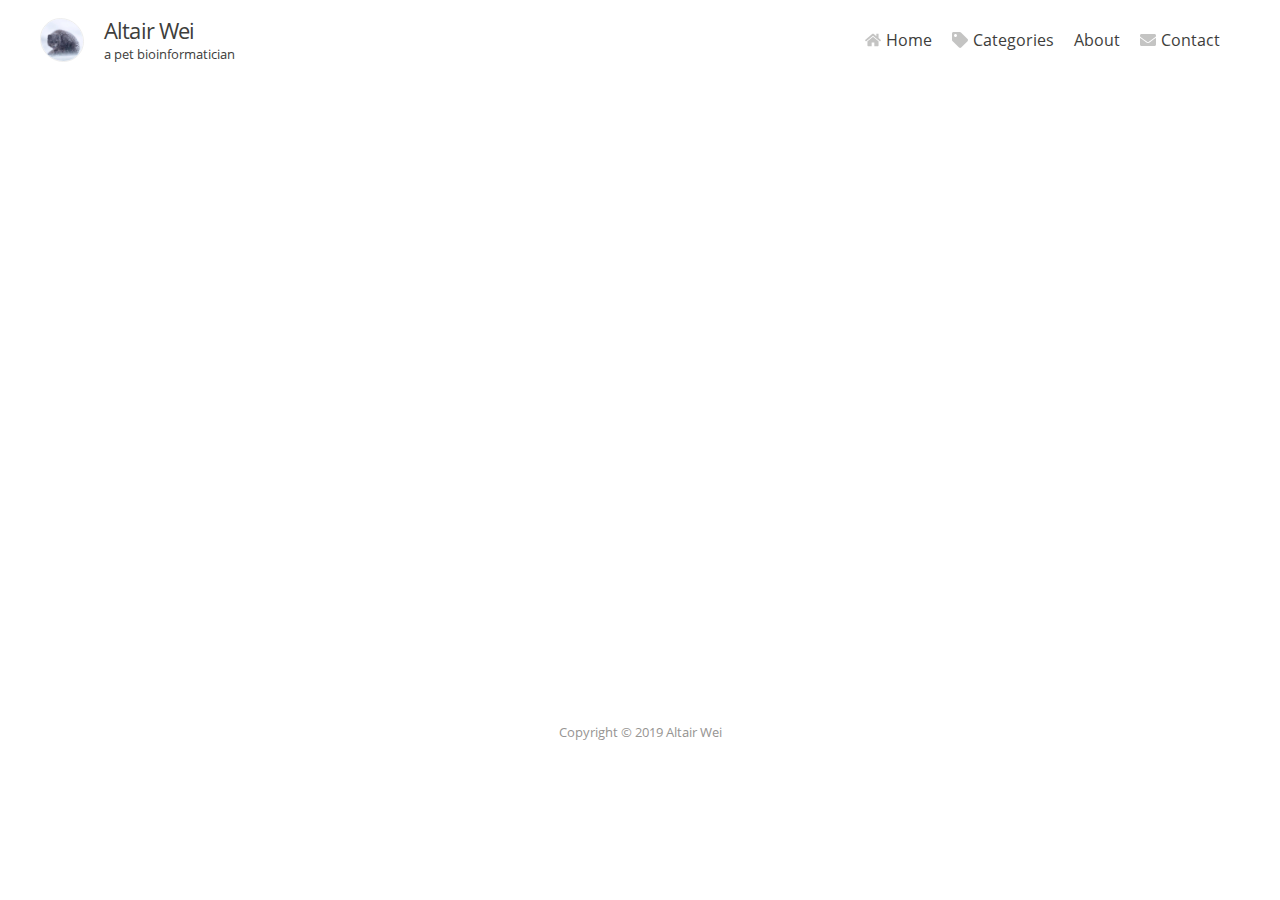
<file: offline-plugin-app-shell-fallback/index.html>
<!DOCTYPE html><html><head><meta charSet="utf-8"/><meta http-equiv="x-ua-compatible" content="ie=edge"/><meta name="viewport" content="width=device-width, initial-scale=1, shrink-to-fit=no"/><style data-href="/app.8b1cc9920e75fff049f7.css">@font-face{font-family:Open Sans;font-style:normal;font-display:swap;font-weight:300;src:local("Open Sans Light "),local("Open Sans-Light"),url(/static/open-sans-latin-300-60c866748ff15f5b347fdba64596b1b1.woff2) format("woff2"),url(/static/open-sans-latin-300-521d17bc9f3526c690e8ada6eee55bec.woff) format("woff")}@font-face{font-family:Open Sans;font-style:italic;font-display:swap;font-weight:300;src:local("Open Sans Light italic"),local("Open Sans-Lightitalic"),url(/static/open-sans-latin-300italic-06bbd3188b34820cd83a0e0b3d0a6f57.woff2) format("woff2"),url(/static/open-sans-latin-300italic-8a648ff38ded89ea15916e84529d62d3.woff) format("woff")}@font-face{font-family:Open Sans;font-style:normal;font-display:swap;font-weight:400;src:local("Open Sans Regular "),local("Open Sans-Regular"),url(/static/open-sans-latin-400-cffb686d7d2f4682df8342bd4d276e09.woff2) format("woff2"),url(/static/open-sans-latin-400-bf2d0783515b7d75c35bde69e01b3135.woff) format("woff")}@font-face{font-family:Open Sans;font-style:italic;font-display:swap;font-weight:400;src:local("Open Sans Regular italic"),local("Open Sans-Regularitalic"),url(/static/open-sans-latin-400italic-987032ea5d57c93d8da215678eae3b86.woff2) format("woff2"),url(/static/open-sans-latin-400italic-db70d0b9cb27ada1a260a2b35e756b8b.woff) format("woff")}@font-face{font-family:Open Sans;font-style:normal;font-display:swap;font-weight:600;src:local("Open Sans SemiBold "),local("Open Sans-SemiBold"),url(/static/open-sans-latin-600-223a277bd88d8a90c8cdf24cda0ad5f5.woff2) format("woff2"),url(/static/open-sans-latin-600-1cd5320f8937d337b61d5117cf9d7b28.woff) format("woff")}@font-face{font-family:Open Sans;font-style:italic;font-display:swap;font-weight:600;src:local("Open Sans SemiBold italic"),local("Open Sans-SemiBolditalic"),url(/static/open-sans-latin-600italic-4950a7205f0b5cefe41fc03ac346e236.woff2) format("woff2"),url(/static/open-sans-latin-600italic-318ea1ada4102c0704a0637228dcad03.woff) format("woff")}@font-face{font-family:Open Sans;font-style:normal;font-display:swap;font-weight:700;src:local("Open Sans Bold "),local("Open Sans-Bold"),url(/static/open-sans-latin-700-d08c09f2f169f4a6edbcf8b8d1636cb4.woff2) format("woff2"),url(/static/open-sans-latin-700-623e3205570002af47fc2b88f9335d19.woff) format("woff")}@font-face{font-family:Open Sans;font-style:italic;font-display:swap;font-weight:700;src:local("Open Sans Bold italic"),local("Open Sans-Bolditalic"),url(/static/open-sans-latin-700italic-c02f5da6e82e1efe0b45841bfd49ce37.woff2) format("woff2"),url(/static/open-sans-latin-700italic-72e19cbb0e38c6773a7751156752cec4.woff) format("woff")}@font-face{font-family:Open Sans;font-style:normal;font-display:swap;font-weight:800;src:local("Open Sans ExtraBold "),local("Open Sans-ExtraBold"),url(/static/open-sans-latin-800-aaeffaf205b9bbb09920089a14dbe9e8.woff2) format("woff2"),url(/static/open-sans-latin-800-c6aa0c4a601fb6ac66f8253fa594dff5.woff) format("woff")}@font-face{font-family:Open Sans;font-style:italic;font-display:swap;font-weight:800;src:local("Open Sans ExtraBold italic"),local("Open Sans-ExtraBolditalic"),url(/static/open-sans-latin-800italic-6b3973ffe02bb6a8be0f8453506ec032.woff2) format("woff2"),url(/static/open-sans-latin-800italic-79b58175343190550489efe46a7f1138.woff) format("woff")}</style><meta name="generator" content="Gatsby 2.0.119"/><style id="__jsx-4192424678">.item.jsx-4192424678,.showItem.jsx-4192424678{background:transparent;-webkit-transition:all 0.5s;-webkit-transition:all 0.5s;transition:all 0.5s;display:-webkit-box;display:-ms-flexbox;display:-webkit-box;display:-webkit-flex;display:-ms-flexbox;display:flex;-webkit-box-align:center;-ms-flex-align:center;-webkit-align-items:center;-webkit-box-align:center;-ms-flex-align:center;align-items:center;}
.item.jsx-4192424678 a,.showItem.jsx-4192424678 a{padding:10px;display:-webkit-box;display:-ms-flexbox;display:-webkit-box;display:-webkit-flex;display:-ms-flexbox;display:flex;-webkit-box-align:center;-ms-flex-align:center;-webkit-align-items:center;-webkit-box-align:center;-ms-flex-align:center;align-items:center;}
.item.jsx-4192424678 svg,.showItem.jsx-4192424678 svg{margin:0 5px 0 0;opacity:0.3;}
.itemList .hideItem{display:none;}
@media screen and (min-width:1024px){.item.jsx-4192424678 a{color:#3e3e3c;padding:10px;-webkit-transition:all 0.5s;-webkit-transition:all 0.5s;transition:all 0.5s;border-radius:5px;}.homepage:not(.fixed) .item.jsx-4192424678 a{color:#ffffff;}.item.jsx-4192424678 a:hover{color:#709425;background:rgba(255,255,255,0.4);}.item.jsx-4192424678 svg{-webkit-transition:all 0.5s;-webkit-transition:all 0.5s;transition:all 0.5s;}.item.jsx-4192424678:hover svg{fill:#709425;opacity:1;}.hero .item.jsx-4192424678:hover svg svg{fill:green;}.showItem.jsx-4192424678{display:none;}.hiddenItem.jsx-4192424678{text-align:left;padding:5px;}.hiddenItem.jsx-4192424678 a.inHiddenItem{color:#3e3e3c;}.hiddenItem.jsx-4192424678 a.inHiddenItem:hover{color:#709425;}}</style><style id="__jsx-1665230755">.menu.jsx-1665230755{-webkit-box-align:center;-ms-flex-align:center;-webkit-align-items:center;-webkit-box-align:center;-ms-flex-align:center;align-items:center;background:#ffffff;bottom:0;display:-webkit-box;display:-ms-flexbox;display:-webkit-box;display:-webkit-flex;display:-ms-flexbox;display:flex;-webkit-box-flex:1;-ms-flex-positive:1;-webkit-box-flex:1;-webkit-flex-grow:1;-ms-flex-positive:1;flex-grow:1;left:0;max-height:50px;padding:0 10px;position:fixed;width:100%;z-index:1;-webkit-transition:all 0.5s;-webkit-transition:all 0.5s;transition:all 0.5s;}
.itemList.jsx-1665230755{display:-webkit-box;display:-ms-flexbox;display:-webkit-box;display:-webkit-flex;display:-ms-flexbox;display:flex;-ms-flex-wrap:wrap;-webkit-flex-wrap:wrap;-ms-flex-wrap:wrap;flex-wrap:wrap;-webkit-box-pack:center;-ms-flex-pack:center;-webkit-box-pack:center;-webkit-justify-content:center;-ms-flex-pack:center;justify-content:center;list-style:none;margin:0;padding:0;position:relative;width:100%;}
@media screen and (max-width:1023px){.menu.jsx-1665230755::after{position:absolute;content:"";left:20px;right:20px;top:0;height:1px;background:#709425;}.menu.open.jsx-1665230755{padding:20px;}.homepage:not(.fixed) .menu.jsx-1665230755{bottom:-100px;}}
@media screen and (min-width:1024px){.menu.jsx-1665230755{border-top:none;background:transparent;display:-webkit-box;display:-ms-flexbox;display:-webkit-box;display:-webkit-flex;display:-ms-flexbox;display:flex;position:relative;-webkit-box-pack:end;-ms-flex-pack:end;-webkit-box-pack:end;-webkit-justify-content:flex-end;-ms-flex-pack:end;justify-content:flex-end;padding-left:50px;-webkit-transition:none;-webkit-transition:none;transition:none;}.itemList.jsx-1665230755{-webkit-box-pack:end;-ms-flex-pack:end;-webkit-box-pack:end;-webkit-justify-content:flex-end;-ms-flex-pack:end;justify-content:flex-end;padding:0;}.hiddenItemList.jsx-1665230755{list-style:none;margin:0;position:absolute;background:#ffffff;border:1px solid #ecebea;top:48px;right:10px;display:-webkit-box;display:-ms-flexbox;display:-webkit-box;display:-webkit-flex;display:-ms-flexbox;display:flex;-webkit-box-orient:vertical;-webkit-box-direction:normal;-ms-flex-direction:column;-webkit-flex-direction:column;-ms-flex-direction:column;flex-direction:column;-webkit-box-pack:start;-ms-flex-pack:start;-webkit-box-pack:start;-webkit-justify-content:flex-start;-ms-flex-pack:start;justify-content:flex-start;padding:20px;border-radius:5px;border-top-right-radius:0;}.hiddenItemList.jsx-1665230755:after{content:"";background:#ffffff;z-index:10;top:-10px;right:-1px;width:44px;height:10px;position:absolute;border-left:1px solid #ecebea;border-right:1px solid #ecebea;}.homepage:not(.fixed) .hiddenItemList.jsx-1665230755{border:1px solid transparent;background:rgba(255,255,255,0.9);top:50px;}.homepage:not(.fixed) .hiddenItemList.jsx-1665230755:after{top:-11px;border-left:1px solid transparent;border-right:1px solid transparent;background:rgba(255,255,255,0.9);}.fixed .hiddenItemList.jsx-1665230755{top:44px;}}</style><style id="__jsx-768897745">.header.jsx-768897745{-webkit-box-align:center;-ms-flex-align:center;-webkit-align-items:center;-webkit-box-align:center;-ms-flex-align:center;align-items:center;-webkit-box-pack:center;-ms-flex-pack:center;-webkit-box-pack:center;-webkit-justify-content:center;-ms-flex-pack:center;justify-content:center;background-color:#ffffff;display:-webkit-box;display:-ms-flexbox;display:-webkit-box;display:-webkit-flex;display:-ms-flexbox;display:flex;height:80px;position:relative;top:0;width:100%;-webkit-align-items:center;-webkit-box-align:center;-ms-flex-align:center;align-items:center;}
.header.jsx-768897745 a.logoType{-webkit-box-align:center;-ms-flex-align:center;-webkit-align-items:center;-webkit-box-align:center;-ms-flex-align:center;align-items:center;display:-webkit-box;display:-ms-flexbox;display:-webkit-box;display:-webkit-flex;display:-ms-flexbox;display:flex;-webkit-box-orient:vertical;-webkit-box-direction:normal;-ms-flex-direction:"column";-webkit-flex-direction:"column";-ms-flex-direction:"column";flex-direction:"column";color:#3e3e3c;}
.header.jsx-768897745 a.logoType .logo.jsx-768897745{-ms-flex-negative:0;-webkit-flex-shrink:0;-ms-flex-negative:0;flex-shrink:0;}
.header.homepage.jsx-768897745{position:absolute;background-color:transparent;height:100px;;}
h1.jsx-768897745{font-size:1.35em;font-weight:400;margin:0 0 5px 0;}
h2.jsx-768897745{font-weight:400;font-size:.8em;-webkit-letter-spacing:0;-moz-letter-spacing:0;-ms-letter-spacing:0;letter-spacing:0;margin:0;}
.logo.jsx-768897745{border-radius:65% 75%;border:1px solid #eee;display:inline-block;height:44px;margin:0 20px 0 0;overflow:hidden;width:44px;-webkit-transition:all 0.5s;-webkit-transition:all 0.5s;transition:all 0.5s;}
.homepage.jsx-768897745 .logo.jsx-768897745{height:60px;width:60px;}
.logo.jsx-768897745 img.jsx-768897745{width:100%;}
.sensor.jsx-768897745{display:block;position:absolute;bottom:0;z-index:1;left:0;right:0;height:1px;top:80px;}
@media screen and (min-width:600px){.header.jsx-768897745{padding:40px;}.header.homepage.jsx-768897745{height:100px;;}}
@media screen and (max-width:1023px){.header.homepage.jsx-768897745 .logo.jsx-768897745{border:none;}.header.homepage.jsx-768897745 a.logoType,.header.homepage.jsx-768897745 h1.jsx-768897745{color:#ffffff;}.header.homepage.jsx-768897745 h2.jsx-768897745{color:#dddbda;}}
@media screen and (min-width:1024px){.header.jsx-768897745{-webkit-box-align:center;-ms-flex-align:center;-webkit-align-items:center;-webkit-box-align:center;-ms-flex-align:center;align-items:center;background-color:#ffffff;display:-webkit-box;display:-ms-flexbox;display:-webkit-box;display:-webkit-flex;display:-ms-flexbox;display:flex;position:absolute;top:0;width:100%;-webkit-box-pack:justify;-ms-flex-pack:justify;-webkit-box-pack:justify;-webkit-justify-content:space-between;-ms-flex-pack:justify;justify-content:space-between;-webkit-transition:padding 0.5s;-webkit-transition:padding 0.5s;transition:padding 0.5s;}.header.fixed.jsx-768897745{height:50px;;background-color:#ffffff;left:0;padding:0 20px;position:fixed;top:0;width:100%;z-index:1;}.header.fixed.jsx-768897745 h1.jsx-768897745{margin:0 0 2px 0;}.header.fixed.jsx-768897745 h2.jsx-768897745{display:none;}.header.homepage.jsx-768897745:not(.fixed) a.logoType,.header.homepage.jsx-768897745:not(.fixed) h1.jsx-768897745{color:#ffffff;}.header.homepage.jsx-768897745:not(.fixed) h2.jsx-768897745{color:#dddbda;}.header.jsx-768897745 a.logoType{text-align:left;-webkit-box-orient:horizontal;-webkit-box-direction:normal;-ms-flex-direction:row;-webkit-flex-direction:row;-ms-flex-direction:row;flex-direction:row;-ms-flex-negative:0;-webkit-flex-shrink:0;-ms-flex-negative:0;flex-shrink:0;width:auto;}.logo.jsx-768897745{margin:0 20px 0 0;}.fixed.jsx-768897745 .logo.jsx-768897745{height:36px;width:36px;}.header.homepage.jsx-768897745:not(.fixed) .logo.jsx-768897745{border:none;}h2.jsx-768897745{-webkit-animation-duration:0.5s;-webkit-animation-duration:0.5s;animation-duration:0.5s;-webkit-animation-name:h2Entry;-webkit-animation-name:h2Entry-jsx-768897745;animation-name:h2Entry-jsx-768897745;}@-webkit-keyframes h2Entry{from.jsx-768897745{opacity:0;}to.jsx-768897745{opacity:1;}}@-webkit-keyframes h2Entry-jsx-768897745{from{opacity:0;}to{opacity:1;}}@keyframes h2Entry-jsx-768897745{from{opacity:0;}to{opacity:1;}}}</style><style id="__jsx-2344609357">.footer.jsx-2344609357{background:#ffffff;padding:20px;padding-top:0;padding-bottom:120px;}
.footer.jsx-2344609357 ul{list-style:none;text-align:center;padding:0;}
.footer.jsx-2344609357 ul li{color:#969492;font-size:.8em;padding:2px 10px;position:relative;display:inline-block;}
.footer.jsx-2344609357 ul li::after{content:"•";position:absolute;right:calc(5px * -1);}
.footer.jsx-2344609357 ul li:last-child::after{content:"";}
@media screen and (min-width:1024px){.footer.jsx-2344609357{padding:0 1em 1.5em;}}</style><style id="__jsx-3017011455">main.jsx-3017011455{min-height:80vh;}</style><style id="__jsx-3148707342">html{-webkit-box-sizing:border-box;box-sizing:border-box;}
*,*:after,*:before{-webkit-box-sizing:inherit;box-sizing:inherit;margin:0;padding:0;}
body{font-family:Arial, sans-serif;;}
h1,h2,h3{font-weight:400;line-height:1.1;-webkit-letter-spacing:-0.03em;-moz-letter-spacing:-0.03em;-ms-letter-spacing:-0.03em;letter-spacing:-0.03em;margin:0;}
h1{-webkit-letter-spacing:-0.04em;-moz-letter-spacing:-0.04em;-ms-letter-spacing:-0.04em;letter-spacing:-0.04em;}
p{margin:0;}
strong{font-weight:400;}
a{-webkit-text-decoration:none;text-decoration:none;color:#666;}
main{width:auto;display:block;}</style><title data-react-helmet="true"></title><link rel="manifest" href="/manifest.webmanifest"/><meta name="theme-color" content="#666"/><link rel="apple-touch-icon" sizes="48x48" href="/icons/icon-48x48.png"/><link rel="apple-touch-icon" sizes="96x96" href="/icons/icon-96x96.png"/><link rel="apple-touch-icon" sizes="144x144" href="/icons/icon-144x144.png"/><link rel="apple-touch-icon" sizes="192x192" href="/icons/icon-192x192.png"/><link rel="apple-touch-icon" sizes="256x256" href="/icons/icon-256x256.png"/><link rel="apple-touch-icon" sizes="384x384" href="/icons/icon-384x384.png"/><link rel="apple-touch-icon" sizes="512x512" href="/icons/icon-512x512.png"/><link rel="alternate" type="application/rss+xml" href="/rss.xml"/><link rel="sitemap" type="application/xml" href="/sitemap.xml"/><link as="script" rel="preload" href="/component---node-modules-gatsby-plugin-offline-app-shell-js-e4fac034967d9e51265e.js"/><link as="script" rel="preload" href="/app-643da5e708237032224c.js"/><link as="script" rel="preload" href="/webpack-runtime-6f8bab8226c96e615dd1.js"/><link as="fetch" rel="preload" href="/static/d/520/path---offline-plugin-app-shell-fallback-a-30-c5a-NZuapzHg3X9TaN1iIixfv1W23E.json" crossOrigin="use-credentials"/><meta name="apple-mobile-web-app-capable" content="yes"/><meta name="apple-mobile-web-app-status-bar-style" content="#D0E0D8"/><meta name="apple-mobile-web-app-title" content="Lazywill"/><link rel="apple-touch-icon" href="/icons/apple-icon-57x57.png" sizes="57x57"/><link rel="apple-touch-icon" href="/icons/apple-icon-60x60.png" sizes="60x60"/><link rel="apple-touch-icon" href="/icons/apple-icon-72x72.png" sizes="72x72"/><link rel="apple-touch-icon" href="/icons/apple-icon-76x76.png" sizes="76x76"/><link rel="apple-touch-icon" href="/icons/apple-icon-114x114.png" sizes="114x114"/><link rel="apple-touch-icon" href="/icons/apple-icon-120x120.png" sizes="120x120"/><link rel="apple-touch-icon" href="/icons/apple-icon-144x144.png" sizes="144x144"/><link rel="apple-touch-icon" href="/icons/apple-icon-152x152.png" sizes="152x152"/><link rel="apple-touch-icon" href="/icons/apple-icon-180x180.png" sizes="180x180"/><link rel="icon" type="image/png" sizes="16x16" href="/icons/favicon-16x16.png"/><link rel="icon" type="image/png" sizes="32x32" href="/icons/favicon-32x32.png"/><link rel="icon" type="image/png" sizes="96x96" href="/icons/favicon-96x96.png"/></head><body><div id="___gatsby"><div style="outline:none" tabindex="-1" role="group"><header class="jsx-768897745 header  "><a class="logoType" href="/"><div class="jsx-768897745 logo"><img src="/static/avatar-145bbfa9cd7b0c66e123ee81a138144a.jpg" alt="Altair&#x27;s Blog" class="jsx-768897745"/></div><div class="jsx-768897745 type"><h1 class="jsx-768897745">Altair Wei</h1><h2 class="jsx-768897745">a pet bioinformatician</h2></div></a><nav rel="js-menu" class="jsx-1665230755 menu "><ul class="jsx-1665230755 itemList"><li class="jsx-4192424678 item"><a class="" data-slug="/" href="/"><svg stroke="currentColor" fill="currentColor" stroke-width="0" viewBox="0 0 576 512" height="1em" width="1em"><path d="M488 312.7V456c0 13.3-10.7 24-24 24H348c-6.6 0-12-5.4-12-12V356c0-6.6-5.4-12-12-12h-72c-6.6 0-12 5.4-12 12v112c0 6.6-5.4 12-12 12H112c-13.3 0-24-10.7-24-24V312.7c0-3.6 1.6-7 4.4-9.3l188-154.8c4.4-3.6 10.8-3.6 15.3 0l188 154.8c2.7 2.3 4.3 5.7 4.3 9.3zm83.6-60.9L488 182.9V44.4c0-6.6-5.4-12-12-12h-56c-6.6 0-12 5.4-12 12V117l-89.5-73.7c-17.7-14.6-43.3-14.6-61 0L4.4 251.8c-5.1 4.2-5.8 11.8-1.6 16.9l25.5 31c4.2 5.1 11.8 5.8 16.9 1.6l235.2-193.7c4.4-3.6 10.8-3.6 15.3 0l235.2 193.7c5.1 4.2 12.7 3.5 16.9-1.6l25.5-31c4.2-5.2 3.4-12.7-1.7-16.9z"></path></svg> <!-- -->Home</a></li><li class="jsx-4192424678 item"><a class="" data-slug="/category/" href="/category/"><svg stroke="currentColor" fill="currentColor" stroke-width="0" viewBox="0 0 512 512" height="1em" width="1em"><path d="M0 252.118V48C0 21.49 21.49 0 48 0h204.118a48 48 0 0 1 33.941 14.059l211.882 211.882c18.745 18.745 18.745 49.137 0 67.882L293.823 497.941c-18.745 18.745-49.137 18.745-67.882 0L14.059 286.059A48 48 0 0 1 0 252.118zM112 64c-26.51 0-48 21.49-48 48s21.49 48 48 48 48-21.49 48-48-21.49-48-48-48z"></path></svg> <!-- -->Categories</a></li><li class="jsx-4192424678 item"><a class="" data-slug="/about/" href="/about/"> <!-- -->About</a></li><li class="jsx-4192424678 item"><a class="" data-slug="/contact/" href="/contact/"><svg stroke="currentColor" fill="currentColor" stroke-width="0" viewBox="0 0 512 512" height="1em" width="1em"><path d="M502.3 190.8c3.9-3.1 9.7-.2 9.7 4.7V400c0 26.5-21.5 48-48 48H48c-26.5 0-48-21.5-48-48V195.6c0-5 5.7-7.8 9.7-4.7 22.4 17.4 52.1 39.5 154.1 113.6 21.1 15.4 56.7 47.8 92.2 47.6 35.7.3 72-32.8 92.3-47.6 102-74.1 131.6-96.3 154-113.7zM256 320c23.2.4 56.6-29.2 73.4-41.4 132.7-96.3 142.8-104.7 173.4-128.7 5.8-4.5 9.2-11.5 9.2-18.9v-19c0-26.5-21.5-48-48-48H48C21.5 64 0 85.5 0 112v19c0 7.4 3.4 14.3 9.2 18.9 30.6 23.9 40.7 32.4 173.4 128.7 16.8 12.2 50.2 41.8 73.4 41.4z"></path></svg> <!-- -->Contact</a></li></ul></nav></header><div class="jsx-768897745 sensor"></div><main class="jsx-3017011455 jsx-3148707342"></main><footer class="jsx-2344609357 footer"><ul>
<li>Copyright © 2019 Altair Wei</li>
</ul></footer></div></div><script>
  
  
  if(true) {
    (function(i,s,o,g,r,a,m){i['GoogleAnalyticsObject']=r;i[r]=i[r]||function(){
    (i[r].q=i[r].q||[]).push(arguments)},i[r].l=1*new Date();a=s.createElement(o),
    m=s.getElementsByTagName(o)[0];a.async=1;a.src=g;m.parentNode.insertBefore(a,m)
    })(window,document,'script','https://www.google-analytics.com/analytics.js','ga');
  }
  if (typeof ga === "function") {
    ga('create', 'undefined', 'auto', {});
      
      
      
      }
      </script><script id="gatsby-script-loader">/*<![CDATA[*/window.page={"componentChunkName":"component---node-modules-gatsby-plugin-offline-app-shell-js","jsonName":"offline-plugin-app-shell-fallback-a30","path":"/offline-plugin-app-shell-fallback/"};window.dataPath="520/path---offline-plugin-app-shell-fallback-a-30-c5a-NZuapzHg3X9TaN1iIixfv1W23E";/*]]>*/</script><script id="gatsby-chunk-mapping">/*<![CDATA[*/window.___chunkMapping={"app":["/app.8b1cc9920e75fff049f7.css","/app-643da5e708237032224c.js"],"component---node-modules-gatsby-plugin-offline-app-shell-js":["/component---node-modules-gatsby-plugin-offline-app-shell-js-e4fac034967d9e51265e.js"],"component---src-templates-category-template-js":["/component---src-templates-category-template-js-b8e9242aae3ac87dd832.js"],"component---src-templates-post-template-js":["/component---src-templates-post-template-js-d426c826b34bc97a366a.js"],"component---src-templates-page-template-js":["/component---src-templates-page-template-js-a9ccc46bef132505c6e4.js"],"component---src-pages-404-js":["/component---src-pages-404-js-c1efe4d9cc78fcf899c5.js"],"component---src-pages-category-js":["/component---src-pages-category-js-534c0f4b638b02b16409.js"],"component---src-pages-contact-js":["/component---src-pages-contact-js-6fab9e4c90eff72419b3.js"],"component---src-pages-index-js":["/component---src-pages-index-js-bf22f5d68dcd598a09ca.js"],"pages-manifest":["/pages-manifest-c19fd1d98722fe292a1d.js"]};/*]]>*/</script><script src="/webpack-runtime-6f8bab8226c96e615dd1.js" async=""></script><script src="/app-643da5e708237032224c.js" async=""></script><script src="/component---node-modules-gatsby-plugin-offline-app-shell-js-e4fac034967d9e51265e.js" async=""></script></body></html>
</file>
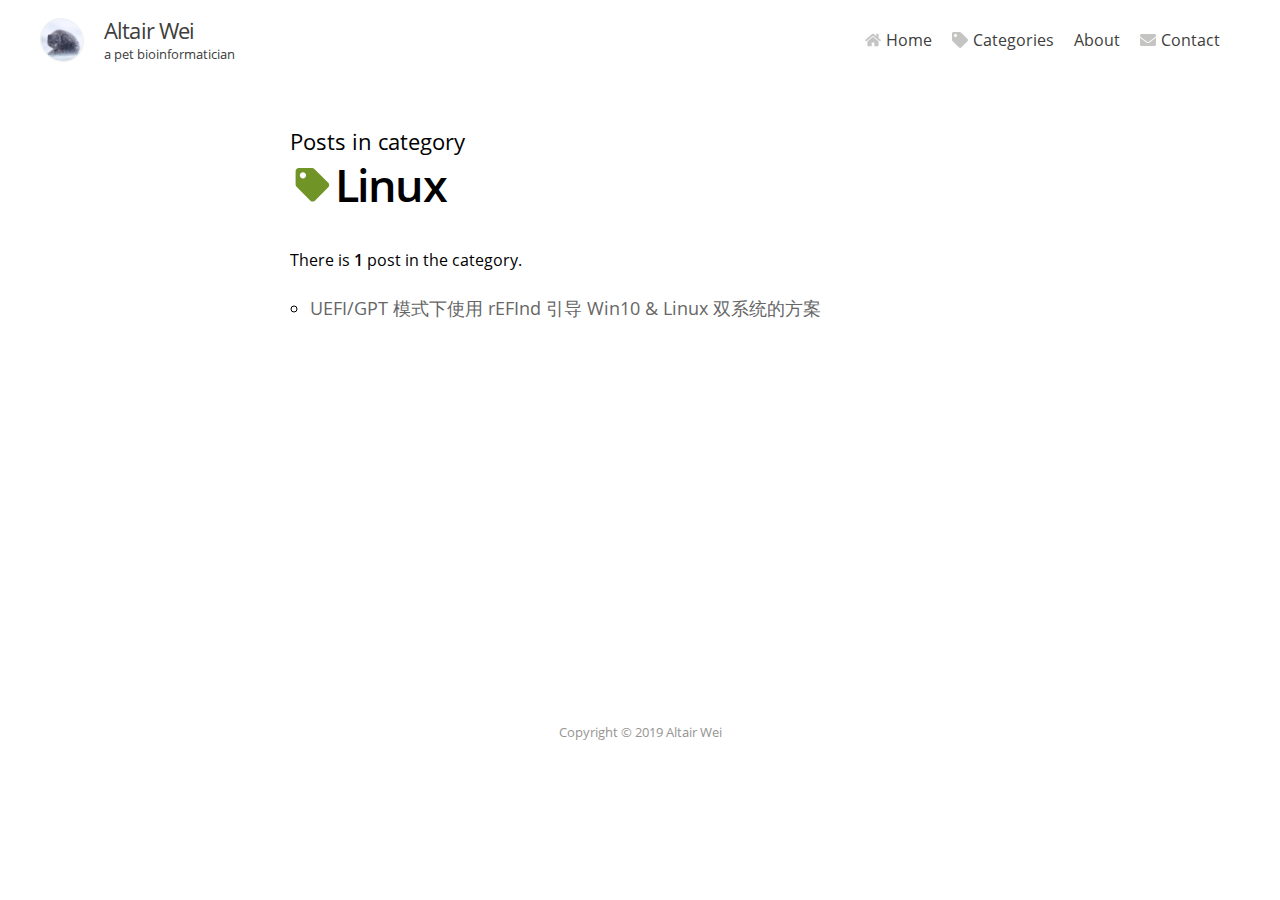
<file: category/linux/index.html>
<!DOCTYPE html><html lang="zh" prefix="og: http://ogp.me/ns#"><head><meta charSet="utf-8"/><meta http-equiv="x-ua-compatible" content="ie=edge"/><meta name="viewport" content="width=device-width, initial-scale=1, shrink-to-fit=no"/><style data-href="/app.8b1cc9920e75fff049f7.css">@font-face{font-family:Open Sans;font-style:normal;font-display:swap;font-weight:300;src:local("Open Sans Light "),local("Open Sans-Light"),url(/static/open-sans-latin-300-60c866748ff15f5b347fdba64596b1b1.woff2) format("woff2"),url(/static/open-sans-latin-300-521d17bc9f3526c690e8ada6eee55bec.woff) format("woff")}@font-face{font-family:Open Sans;font-style:italic;font-display:swap;font-weight:300;src:local("Open Sans Light italic"),local("Open Sans-Lightitalic"),url(/static/open-sans-latin-300italic-06bbd3188b34820cd83a0e0b3d0a6f57.woff2) format("woff2"),url(/static/open-sans-latin-300italic-8a648ff38ded89ea15916e84529d62d3.woff) format("woff")}@font-face{font-family:Open Sans;font-style:normal;font-display:swap;font-weight:400;src:local("Open Sans Regular "),local("Open Sans-Regular"),url(/static/open-sans-latin-400-cffb686d7d2f4682df8342bd4d276e09.woff2) format("woff2"),url(/static/open-sans-latin-400-bf2d0783515b7d75c35bde69e01b3135.woff) format("woff")}@font-face{font-family:Open Sans;font-style:italic;font-display:swap;font-weight:400;src:local("Open Sans Regular italic"),local("Open Sans-Regularitalic"),url(/static/open-sans-latin-400italic-987032ea5d57c93d8da215678eae3b86.woff2) format("woff2"),url(/static/open-sans-latin-400italic-db70d0b9cb27ada1a260a2b35e756b8b.woff) format("woff")}@font-face{font-family:Open Sans;font-style:normal;font-display:swap;font-weight:600;src:local("Open Sans SemiBold "),local("Open Sans-SemiBold"),url(/static/open-sans-latin-600-223a277bd88d8a90c8cdf24cda0ad5f5.woff2) format("woff2"),url(/static/open-sans-latin-600-1cd5320f8937d337b61d5117cf9d7b28.woff) format("woff")}@font-face{font-family:Open Sans;font-style:italic;font-display:swap;font-weight:600;src:local("Open Sans SemiBold italic"),local("Open Sans-SemiBolditalic"),url(/static/open-sans-latin-600italic-4950a7205f0b5cefe41fc03ac346e236.woff2) format("woff2"),url(/static/open-sans-latin-600italic-318ea1ada4102c0704a0637228dcad03.woff) format("woff")}@font-face{font-family:Open Sans;font-style:normal;font-display:swap;font-weight:700;src:local("Open Sans Bold "),local("Open Sans-Bold"),url(/static/open-sans-latin-700-d08c09f2f169f4a6edbcf8b8d1636cb4.woff2) format("woff2"),url(/static/open-sans-latin-700-623e3205570002af47fc2b88f9335d19.woff) format("woff")}@font-face{font-family:Open Sans;font-style:italic;font-display:swap;font-weight:700;src:local("Open Sans Bold italic"),local("Open Sans-Bolditalic"),url(/static/open-sans-latin-700italic-c02f5da6e82e1efe0b45841bfd49ce37.woff2) format("woff2"),url(/static/open-sans-latin-700italic-72e19cbb0e38c6773a7751156752cec4.woff) format("woff")}@font-face{font-family:Open Sans;font-style:normal;font-display:swap;font-weight:800;src:local("Open Sans ExtraBold "),local("Open Sans-ExtraBold"),url(/static/open-sans-latin-800-aaeffaf205b9bbb09920089a14dbe9e8.woff2) format("woff2"),url(/static/open-sans-latin-800-c6aa0c4a601fb6ac66f8253fa594dff5.woff) format("woff")}@font-face{font-family:Open Sans;font-style:italic;font-display:swap;font-weight:800;src:local("Open Sans ExtraBold italic"),local("Open Sans-ExtraBolditalic"),url(/static/open-sans-latin-800italic-6b3973ffe02bb6a8be0f8453506ec032.woff2) format("woff2"),url(/static/open-sans-latin-800italic-79b58175343190550489efe46a7f1138.woff) format("woff")}</style><meta name="generator" content="Gatsby 2.0.119"/><style id="__jsx-4192424678">.item.jsx-4192424678,.showItem.jsx-4192424678{background:transparent;-webkit-transition:all 0.5s;-webkit-transition:all 0.5s;transition:all 0.5s;display:-webkit-box;display:-ms-flexbox;display:-webkit-box;display:-webkit-flex;display:-ms-flexbox;display:flex;-webkit-box-align:center;-ms-flex-align:center;-webkit-align-items:center;-webkit-box-align:center;-ms-flex-align:center;align-items:center;}
.item.jsx-4192424678 a,.showItem.jsx-4192424678 a{padding:10px;display:-webkit-box;display:-ms-flexbox;display:-webkit-box;display:-webkit-flex;display:-ms-flexbox;display:flex;-webkit-box-align:center;-ms-flex-align:center;-webkit-align-items:center;-webkit-box-align:center;-ms-flex-align:center;align-items:center;}
.item.jsx-4192424678 svg,.showItem.jsx-4192424678 svg{margin:0 5px 0 0;opacity:0.3;}
.itemList .hideItem{display:none;}
@media screen and (min-width:1024px){.item.jsx-4192424678 a{color:#3e3e3c;padding:10px;-webkit-transition:all 0.5s;-webkit-transition:all 0.5s;transition:all 0.5s;border-radius:5px;}.homepage:not(.fixed) .item.jsx-4192424678 a{color:#ffffff;}.item.jsx-4192424678 a:hover{color:#709425;background:rgba(255,255,255,0.4);}.item.jsx-4192424678 svg{-webkit-transition:all 0.5s;-webkit-transition:all 0.5s;transition:all 0.5s;}.item.jsx-4192424678:hover svg{fill:#709425;opacity:1;}.hero .item.jsx-4192424678:hover svg svg{fill:green;}.showItem.jsx-4192424678{display:none;}.hiddenItem.jsx-4192424678{text-align:left;padding:5px;}.hiddenItem.jsx-4192424678 a.inHiddenItem{color:#3e3e3c;}.hiddenItem.jsx-4192424678 a.inHiddenItem:hover{color:#709425;}}</style><style id="__jsx-1665230755">.menu.jsx-1665230755{-webkit-box-align:center;-ms-flex-align:center;-webkit-align-items:center;-webkit-box-align:center;-ms-flex-align:center;align-items:center;background:#ffffff;bottom:0;display:-webkit-box;display:-ms-flexbox;display:-webkit-box;display:-webkit-flex;display:-ms-flexbox;display:flex;-webkit-box-flex:1;-ms-flex-positive:1;-webkit-box-flex:1;-webkit-flex-grow:1;-ms-flex-positive:1;flex-grow:1;left:0;max-height:50px;padding:0 10px;position:fixed;width:100%;z-index:1;-webkit-transition:all 0.5s;-webkit-transition:all 0.5s;transition:all 0.5s;}
.itemList.jsx-1665230755{display:-webkit-box;display:-ms-flexbox;display:-webkit-box;display:-webkit-flex;display:-ms-flexbox;display:flex;-ms-flex-wrap:wrap;-webkit-flex-wrap:wrap;-ms-flex-wrap:wrap;flex-wrap:wrap;-webkit-box-pack:center;-ms-flex-pack:center;-webkit-box-pack:center;-webkit-justify-content:center;-ms-flex-pack:center;justify-content:center;list-style:none;margin:0;padding:0;position:relative;width:100%;}
@media screen and (max-width:1023px){.menu.jsx-1665230755::after{position:absolute;content:"";left:20px;right:20px;top:0;height:1px;background:#709425;}.menu.open.jsx-1665230755{padding:20px;}.homepage:not(.fixed) .menu.jsx-1665230755{bottom:-100px;}}
@media screen and (min-width:1024px){.menu.jsx-1665230755{border-top:none;background:transparent;display:-webkit-box;display:-ms-flexbox;display:-webkit-box;display:-webkit-flex;display:-ms-flexbox;display:flex;position:relative;-webkit-box-pack:end;-ms-flex-pack:end;-webkit-box-pack:end;-webkit-justify-content:flex-end;-ms-flex-pack:end;justify-content:flex-end;padding-left:50px;-webkit-transition:none;-webkit-transition:none;transition:none;}.itemList.jsx-1665230755{-webkit-box-pack:end;-ms-flex-pack:end;-webkit-box-pack:end;-webkit-justify-content:flex-end;-ms-flex-pack:end;justify-content:flex-end;padding:0;}.hiddenItemList.jsx-1665230755{list-style:none;margin:0;position:absolute;background:#ffffff;border:1px solid #ecebea;top:48px;right:10px;display:-webkit-box;display:-ms-flexbox;display:-webkit-box;display:-webkit-flex;display:-ms-flexbox;display:flex;-webkit-box-orient:vertical;-webkit-box-direction:normal;-ms-flex-direction:column;-webkit-flex-direction:column;-ms-flex-direction:column;flex-direction:column;-webkit-box-pack:start;-ms-flex-pack:start;-webkit-box-pack:start;-webkit-justify-content:flex-start;-ms-flex-pack:start;justify-content:flex-start;padding:20px;border-radius:5px;border-top-right-radius:0;}.hiddenItemList.jsx-1665230755:after{content:"";background:#ffffff;z-index:10;top:-10px;right:-1px;width:44px;height:10px;position:absolute;border-left:1px solid #ecebea;border-right:1px solid #ecebea;}.homepage:not(.fixed) .hiddenItemList.jsx-1665230755{border:1px solid transparent;background:rgba(255,255,255,0.9);top:50px;}.homepage:not(.fixed) .hiddenItemList.jsx-1665230755:after{top:-11px;border-left:1px solid transparent;border-right:1px solid transparent;background:rgba(255,255,255,0.9);}.fixed .hiddenItemList.jsx-1665230755{top:44px;}}</style><style id="__jsx-768897745">.header.jsx-768897745{-webkit-box-align:center;-ms-flex-align:center;-webkit-align-items:center;-webkit-box-align:center;-ms-flex-align:center;align-items:center;-webkit-box-pack:center;-ms-flex-pack:center;-webkit-box-pack:center;-webkit-justify-content:center;-ms-flex-pack:center;justify-content:center;background-color:#ffffff;display:-webkit-box;display:-ms-flexbox;display:-webkit-box;display:-webkit-flex;display:-ms-flexbox;display:flex;height:80px;position:relative;top:0;width:100%;-webkit-align-items:center;-webkit-box-align:center;-ms-flex-align:center;align-items:center;}
.header.jsx-768897745 a.logoType{-webkit-box-align:center;-ms-flex-align:center;-webkit-align-items:center;-webkit-box-align:center;-ms-flex-align:center;align-items:center;display:-webkit-box;display:-ms-flexbox;display:-webkit-box;display:-webkit-flex;display:-ms-flexbox;display:flex;-webkit-box-orient:vertical;-webkit-box-direction:normal;-ms-flex-direction:"column";-webkit-flex-direction:"column";-ms-flex-direction:"column";flex-direction:"column";color:#3e3e3c;}
.header.jsx-768897745 a.logoType .logo.jsx-768897745{-ms-flex-negative:0;-webkit-flex-shrink:0;-ms-flex-negative:0;flex-shrink:0;}
.header.homepage.jsx-768897745{position:absolute;background-color:transparent;height:100px;;}
h1.jsx-768897745{font-size:1.35em;font-weight:400;margin:0 0 5px 0;}
h2.jsx-768897745{font-weight:400;font-size:.8em;-webkit-letter-spacing:0;-moz-letter-spacing:0;-ms-letter-spacing:0;letter-spacing:0;margin:0;}
.logo.jsx-768897745{border-radius:65% 75%;border:1px solid #eee;display:inline-block;height:44px;margin:0 20px 0 0;overflow:hidden;width:44px;-webkit-transition:all 0.5s;-webkit-transition:all 0.5s;transition:all 0.5s;}
.homepage.jsx-768897745 .logo.jsx-768897745{height:60px;width:60px;}
.logo.jsx-768897745 img.jsx-768897745{width:100%;}
.sensor.jsx-768897745{display:block;position:absolute;bottom:0;z-index:1;left:0;right:0;height:1px;top:80px;}
@media screen and (min-width:600px){.header.jsx-768897745{padding:40px;}.header.homepage.jsx-768897745{height:100px;;}}
@media screen and (max-width:1023px){.header.homepage.jsx-768897745 .logo.jsx-768897745{border:none;}.header.homepage.jsx-768897745 a.logoType,.header.homepage.jsx-768897745 h1.jsx-768897745{color:#ffffff;}.header.homepage.jsx-768897745 h2.jsx-768897745{color:#dddbda;}}
@media screen and (min-width:1024px){.header.jsx-768897745{-webkit-box-align:center;-ms-flex-align:center;-webkit-align-items:center;-webkit-box-align:center;-ms-flex-align:center;align-items:center;background-color:#ffffff;display:-webkit-box;display:-ms-flexbox;display:-webkit-box;display:-webkit-flex;display:-ms-flexbox;display:flex;position:absolute;top:0;width:100%;-webkit-box-pack:justify;-ms-flex-pack:justify;-webkit-box-pack:justify;-webkit-justify-content:space-between;-ms-flex-pack:justify;justify-content:space-between;-webkit-transition:padding 0.5s;-webkit-transition:padding 0.5s;transition:padding 0.5s;}.header.fixed.jsx-768897745{height:50px;;background-color:#ffffff;left:0;padding:0 20px;position:fixed;top:0;width:100%;z-index:1;}.header.fixed.jsx-768897745 h1.jsx-768897745{margin:0 0 2px 0;}.header.fixed.jsx-768897745 h2.jsx-768897745{display:none;}.header.homepage.jsx-768897745:not(.fixed) a.logoType,.header.homepage.jsx-768897745:not(.fixed) h1.jsx-768897745{color:#ffffff;}.header.homepage.jsx-768897745:not(.fixed) h2.jsx-768897745{color:#dddbda;}.header.jsx-768897745 a.logoType{text-align:left;-webkit-box-orient:horizontal;-webkit-box-direction:normal;-ms-flex-direction:row;-webkit-flex-direction:row;-ms-flex-direction:row;flex-direction:row;-ms-flex-negative:0;-webkit-flex-shrink:0;-ms-flex-negative:0;flex-shrink:0;width:auto;}.logo.jsx-768897745{margin:0 20px 0 0;}.fixed.jsx-768897745 .logo.jsx-768897745{height:36px;width:36px;}.header.homepage.jsx-768897745:not(.fixed) .logo.jsx-768897745{border:none;}h2.jsx-768897745{-webkit-animation-duration:0.5s;-webkit-animation-duration:0.5s;animation-duration:0.5s;-webkit-animation-name:h2Entry;-webkit-animation-name:h2Entry-jsx-768897745;animation-name:h2Entry-jsx-768897745;}@-webkit-keyframes h2Entry{from.jsx-768897745{opacity:0;}to.jsx-768897745{opacity:1;}}@-webkit-keyframes h2Entry-jsx-768897745{from{opacity:0;}to{opacity:1;}}@keyframes h2Entry-jsx-768897745{from{opacity:0;}to{opacity:1;}}}</style><style id="__jsx-2542452449">h1.jsx-2542452449{font-size:2.2em;margin:0 0 40px 0;-webkit-animation-name:headlineEntry;-webkit-animation-name:headlineEntry-jsx-2542452449;animation-name:headlineEntry-jsx-2542452449;-webkit-animation-duration:1s;-webkit-animation-duration:1s;animation-duration:1s;}
h1.jsx-2542452449 span{font-weight:400;display:block;font-size:0.5em;-webkit-letter-spacing:0;-moz-letter-spacing:0;-ms-letter-spacing:0;letter-spacing:0;margin:0 0 5px 0;}
h1.jsx-2542452449 svg{height:0.75em;fill:#709425;}
@-webkit-keyframes headlineEntry{from.jsx-2542452449{opacity:0.5;}to.jsx-2542452449{opacity:1;}}
@-webkit-keyframes headlineEntry-jsx-2542452449{from{opacity:0.5;}to{opacity:1;}}
@keyframes headlineEntry-jsx-2542452449{from{opacity:0.5;}to{opacity:1;}}
@media screen and (min-width:600px){h1.jsx-2542452449{font-size:calc(2em * 1.2);}}
@media screen and (min-width:1024px){h1.jsx-2542452449{font-size:calc(2em * 1.4);}}</style><style id="__jsx-1909927546">ul.jsx-1909927546{margin:0 0 20px 0;padding:20px;list-style:circle;}
li.jsx-1909927546{padding:5px 0;font-size:1.1em;line-height:1.4;}</style><style id="__jsx-1766939654">.article.jsx-1766939654{padding:20px;margin:0 auto;}
@media screen and (min-width:600px){.article.jsx-1766939654{padding:calc(20px) calc(20px * 2);max-width:650px;}}
@media screen and (min-width:1024px){.article.jsx-1766939654{padding:calc(20px * 2 + 90px) 0 calc(20px * 2);max-width:700px;}}</style><style id="__jsx-2344609357">.footer.jsx-2344609357{background:#ffffff;padding:20px;padding-top:0;padding-bottom:120px;}
.footer.jsx-2344609357 ul{list-style:none;text-align:center;padding:0;}
.footer.jsx-2344609357 ul li{color:#969492;font-size:.8em;padding:2px 10px;position:relative;display:inline-block;}
.footer.jsx-2344609357 ul li::after{content:"•";position:absolute;right:calc(5px * -1);}
.footer.jsx-2344609357 ul li:last-child::after{content:"";}
@media screen and (min-width:1024px){.footer.jsx-2344609357{padding:0 1em 1.5em;}}</style><style id="__jsx-3017011455">main.jsx-3017011455{min-height:80vh;}</style><style id="__jsx-3148707342">html{-webkit-box-sizing:border-box;box-sizing:border-box;}
*,*:after,*:before{-webkit-box-sizing:inherit;box-sizing:inherit;margin:0;padding:0;}
body{font-family:Arial, sans-serif;;}
h1,h2,h3{font-weight:400;line-height:1.1;-webkit-letter-spacing:-0.03em;-moz-letter-spacing:-0.03em;-ms-letter-spacing:-0.03em;letter-spacing:-0.03em;margin:0;}
h1{-webkit-letter-spacing:-0.04em;-moz-letter-spacing:-0.04em;-ms-letter-spacing:-0.04em;letter-spacing:-0.04em;}
p{margin:0;}
strong{font-weight:400;}
a{-webkit-text-decoration:none;text-decoration:none;color:#666;}
main{width:auto;display:block;}</style><title data-react-helmet="true">Altair&#x27;s Blog</title><meta data-react-helmet="true" name="description" content="Altair&#x27;s Blog."/><meta data-react-helmet="true" property="og:url" content="https://altairwei.github.ioundefinedundefined"/><meta data-react-helmet="true" property="og:title" content="Altair&#x27;s Blog"/><meta data-react-helmet="true" property="og:description" content="Altair&#x27;s Blog."/><meta data-react-helmet="true" property="og:image" content="preview.jpg"/><meta data-react-helmet="true" property="og:type" content="website"/><meta data-react-helmet="true" property="fb:app_id" content=""/><meta data-react-helmet="true" name="twitter:card" content="summary"/><meta data-react-helmet="true" name="twitter:creator" content="AltairWei"/><link rel="manifest" href="/manifest.webmanifest"/><meta name="theme-color" content="#666"/><link rel="apple-touch-icon" sizes="48x48" href="/icons/icon-48x48.png"/><link rel="apple-touch-icon" sizes="96x96" href="/icons/icon-96x96.png"/><link rel="apple-touch-icon" sizes="144x144" href="/icons/icon-144x144.png"/><link rel="apple-touch-icon" sizes="192x192" href="/icons/icon-192x192.png"/><link rel="apple-touch-icon" sizes="256x256" href="/icons/icon-256x256.png"/><link rel="apple-touch-icon" sizes="384x384" href="/icons/icon-384x384.png"/><link rel="apple-touch-icon" sizes="512x512" href="/icons/icon-512x512.png"/><link rel="alternate" type="application/rss+xml" href="/rss.xml"/><link rel="sitemap" type="application/xml" href="/sitemap.xml"/><link as="script" rel="preload" href="/component---src-templates-category-template-js-b8e9242aae3ac87dd832.js"/><link as="script" rel="preload" href="/0-1034f98eabe935f6c0cf.js"/><link as="script" rel="preload" href="/app-643da5e708237032224c.js"/><link as="script" rel="preload" href="/webpack-runtime-6f8bab8226c96e615dd1.js"/><link as="fetch" rel="preload" href="/static/d/536/path---category-linux-8-bf-8f8-Ntp07ISsOnkwHCM3X1WBruNAJDc.json" crossOrigin="use-credentials"/><meta name="apple-mobile-web-app-capable" content="yes"/><meta name="apple-mobile-web-app-status-bar-style" content="#D0E0D8"/><meta name="apple-mobile-web-app-title" content="Lazywill"/><link rel="apple-touch-icon" href="/icons/apple-icon-57x57.png" sizes="57x57"/><link rel="apple-touch-icon" href="/icons/apple-icon-60x60.png" sizes="60x60"/><link rel="apple-touch-icon" href="/icons/apple-icon-72x72.png" sizes="72x72"/><link rel="apple-touch-icon" href="/icons/apple-icon-76x76.png" sizes="76x76"/><link rel="apple-touch-icon" href="/icons/apple-icon-114x114.png" sizes="114x114"/><link rel="apple-touch-icon" href="/icons/apple-icon-120x120.png" sizes="120x120"/><link rel="apple-touch-icon" href="/icons/apple-icon-144x144.png" sizes="144x144"/><link rel="apple-touch-icon" href="/icons/apple-icon-152x152.png" sizes="152x152"/><link rel="apple-touch-icon" href="/icons/apple-icon-180x180.png" sizes="180x180"/><link rel="icon" type="image/png" sizes="16x16" href="/icons/favicon-16x16.png"/><link rel="icon" type="image/png" sizes="32x32" href="/icons/favicon-32x32.png"/><link rel="icon" type="image/png" sizes="96x96" href="/icons/favicon-96x96.png"/></head><body><div id="___gatsby"><div style="outline:none" tabindex="-1" role="group"><header class="jsx-768897745 header  "><a class="logoType" href="/"><div class="jsx-768897745 logo"><img src="/static/avatar-145bbfa9cd7b0c66e123ee81a138144a.jpg" alt="Altair&#x27;s Blog" class="jsx-768897745"/></div><div class="jsx-768897745 type"><h1 class="jsx-768897745">Altair Wei</h1><h2 class="jsx-768897745">a pet bioinformatician</h2></div></a><nav rel="js-menu" class="jsx-1665230755 menu "><ul class="jsx-1665230755 itemList"><li class="jsx-4192424678 item"><a class="" data-slug="/" href="/"><svg stroke="currentColor" fill="currentColor" stroke-width="0" viewBox="0 0 576 512" height="1em" width="1em"><path d="M488 312.7V456c0 13.3-10.7 24-24 24H348c-6.6 0-12-5.4-12-12V356c0-6.6-5.4-12-12-12h-72c-6.6 0-12 5.4-12 12v112c0 6.6-5.4 12-12 12H112c-13.3 0-24-10.7-24-24V312.7c0-3.6 1.6-7 4.4-9.3l188-154.8c4.4-3.6 10.8-3.6 15.3 0l188 154.8c2.7 2.3 4.3 5.7 4.3 9.3zm83.6-60.9L488 182.9V44.4c0-6.6-5.4-12-12-12h-56c-6.6 0-12 5.4-12 12V117l-89.5-73.7c-17.7-14.6-43.3-14.6-61 0L4.4 251.8c-5.1 4.2-5.8 11.8-1.6 16.9l25.5 31c4.2 5.1 11.8 5.8 16.9 1.6l235.2-193.7c4.4-3.6 10.8-3.6 15.3 0l235.2 193.7c5.1 4.2 12.7 3.5 16.9-1.6l25.5-31c4.2-5.2 3.4-12.7-1.7-16.9z"></path></svg> <!-- -->Home</a></li><li class="jsx-4192424678 item"><a class="" data-slug="/category/" href="/category/"><svg stroke="currentColor" fill="currentColor" stroke-width="0" viewBox="0 0 512 512" height="1em" width="1em"><path d="M0 252.118V48C0 21.49 21.49 0 48 0h204.118a48 48 0 0 1 33.941 14.059l211.882 211.882c18.745 18.745 18.745 49.137 0 67.882L293.823 497.941c-18.745 18.745-49.137 18.745-67.882 0L14.059 286.059A48 48 0 0 1 0 252.118zM112 64c-26.51 0-48 21.49-48 48s21.49 48 48 48 48-21.49 48-48-21.49-48-48-48z"></path></svg> <!-- -->Categories</a></li><li class="jsx-4192424678 item"><a class="" data-slug="/about/" href="/about/"> <!-- -->About</a></li><li class="jsx-4192424678 item"><a class="" data-slug="/contact/" href="/contact/"><svg stroke="currentColor" fill="currentColor" stroke-width="0" viewBox="0 0 512 512" height="1em" width="1em"><path d="M502.3 190.8c3.9-3.1 9.7-.2 9.7 4.7V400c0 26.5-21.5 48-48 48H48c-26.5 0-48-21.5-48-48V195.6c0-5 5.7-7.8 9.7-4.7 22.4 17.4 52.1 39.5 154.1 113.6 21.1 15.4 56.7 47.8 92.2 47.6 35.7.3 72-32.8 92.3-47.6 102-74.1 131.6-96.3 154-113.7zM256 320c23.2.4 56.6-29.2 73.4-41.4 132.7-96.3 142.8-104.7 173.4-128.7 5.8-4.5 9.2-11.5 9.2-18.9v-19c0-26.5-21.5-48-48-48H48C21.5 64 0 85.5 0 112v19c0 7.4 3.4 14.3 9.2 18.9 30.6 23.9 40.7 32.4 173.4 128.7 16.8 12.2 50.2 41.8 73.4 41.4z"></path></svg> <!-- -->Contact</a></li></ul></nav></header><div class="jsx-768897745 sensor"></div><main class="jsx-3017011455 jsx-3148707342"><article class="jsx-1766939654 article"><header><h1 class="jsx-2542452449"><span>Posts in category</span> <svg stroke="currentColor" fill="currentColor" stroke-width="0" viewBox="0 0 512 512" height="1em" width="1em"><path d="M0 252.118V48C0 21.49 21.49 0 48 0h204.118a48 48 0 0 1 33.941 14.059l211.882 211.882c18.745 18.745 18.745 49.137 0 67.882L293.823 497.941c-18.745 18.745-49.137 18.745-67.882 0L14.059 286.059A48 48 0 0 1 0 252.118zM112 64c-26.51 0-48 21.49-48 48s21.49 48 48 48 48-21.49 48-48-21.49-48-48-48z"></path></svg>Linux</h1><p class="meta">There <!-- -->is<!-- --> <strong>1</strong> post<!-- --> <!-- -->in the category.</p><ul class="jsx-1909927546"><li class="jsx-1909927546"><a href="/win-linux-dual-system/">UEFI/GPT 模式下使用 rEFInd 引导 Win10 &amp; Linux 双系统的方案</a></li></ul></header></article></main><footer class="jsx-2344609357 footer"><ul>
<li>Copyright © 2019 Altair Wei</li>
</ul></footer></div></div><script>
  
  
  if(true) {
    (function(i,s,o,g,r,a,m){i['GoogleAnalyticsObject']=r;i[r]=i[r]||function(){
    (i[r].q=i[r].q||[]).push(arguments)},i[r].l=1*new Date();a=s.createElement(o),
    m=s.getElementsByTagName(o)[0];a.async=1;a.src=g;m.parentNode.insertBefore(a,m)
    })(window,document,'script','https://www.google-analytics.com/analytics.js','ga');
  }
  if (typeof ga === "function") {
    ga('create', 'undefined', 'auto', {});
      
      
      
      }
      </script><script id="gatsby-script-loader">/*<![CDATA[*/window.page={"componentChunkName":"component---src-templates-category-template-js","jsonName":"category-linux-8bf","path":"/category/linux/"};window.dataPath="536/path---category-linux-8-bf-8f8-Ntp07ISsOnkwHCM3X1WBruNAJDc";/*]]>*/</script><script id="gatsby-chunk-mapping">/*<![CDATA[*/window.___chunkMapping={"app":["/app.8b1cc9920e75fff049f7.css","/app-643da5e708237032224c.js"],"component---node-modules-gatsby-plugin-offline-app-shell-js":["/component---node-modules-gatsby-plugin-offline-app-shell-js-e4fac034967d9e51265e.js"],"component---src-templates-category-template-js":["/component---src-templates-category-template-js-b8e9242aae3ac87dd832.js"],"component---src-templates-post-template-js":["/component---src-templates-post-template-js-d426c826b34bc97a366a.js"],"component---src-templates-page-template-js":["/component---src-templates-page-template-js-a9ccc46bef132505c6e4.js"],"component---src-pages-404-js":["/component---src-pages-404-js-c1efe4d9cc78fcf899c5.js"],"component---src-pages-category-js":["/component---src-pages-category-js-534c0f4b638b02b16409.js"],"component---src-pages-contact-js":["/component---src-pages-contact-js-6fab9e4c90eff72419b3.js"],"component---src-pages-index-js":["/component---src-pages-index-js-bf22f5d68dcd598a09ca.js"],"pages-manifest":["/pages-manifest-c19fd1d98722fe292a1d.js"]};/*]]>*/</script><script src="/webpack-runtime-6f8bab8226c96e615dd1.js" async=""></script><script src="/app-643da5e708237032224c.js" async=""></script><script src="/0-1034f98eabe935f6c0cf.js" async=""></script><script src="/component---src-templates-category-template-js-b8e9242aae3ac87dd832.js" async=""></script></body></html>
</file>
